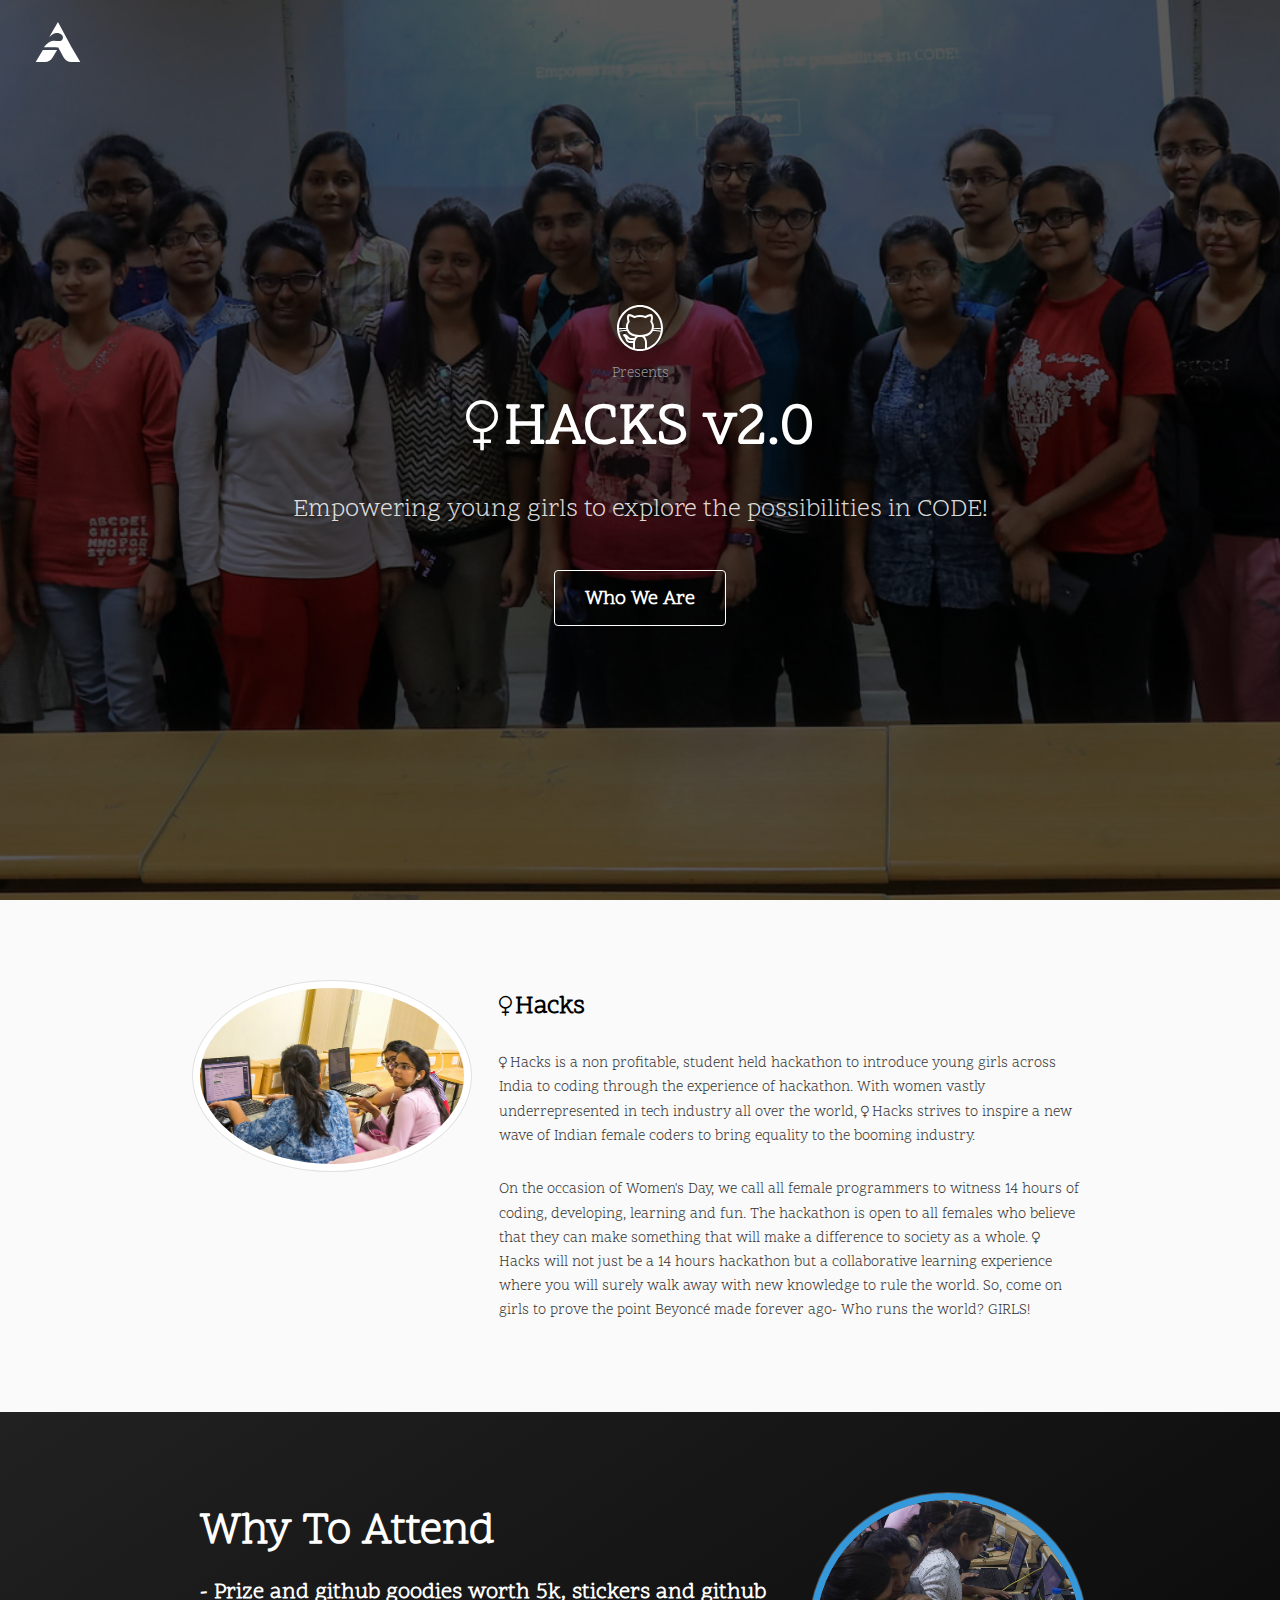
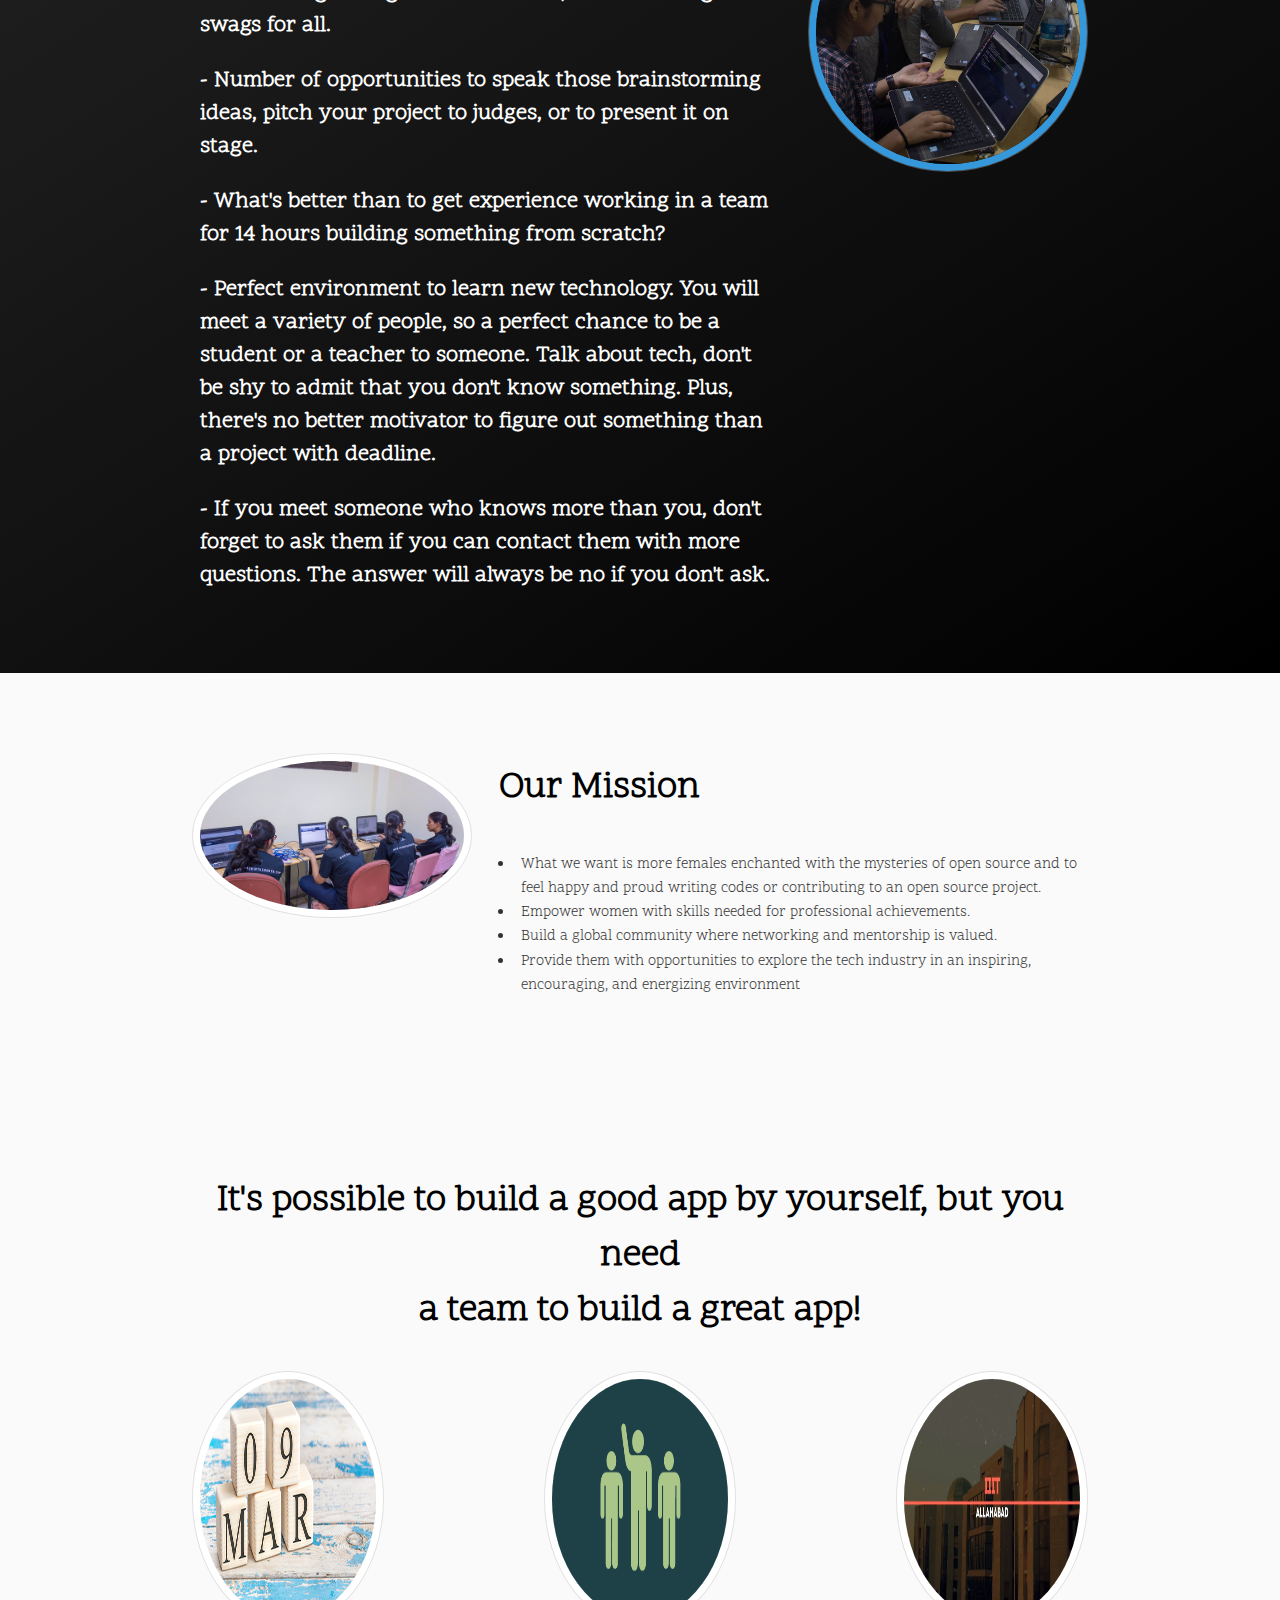
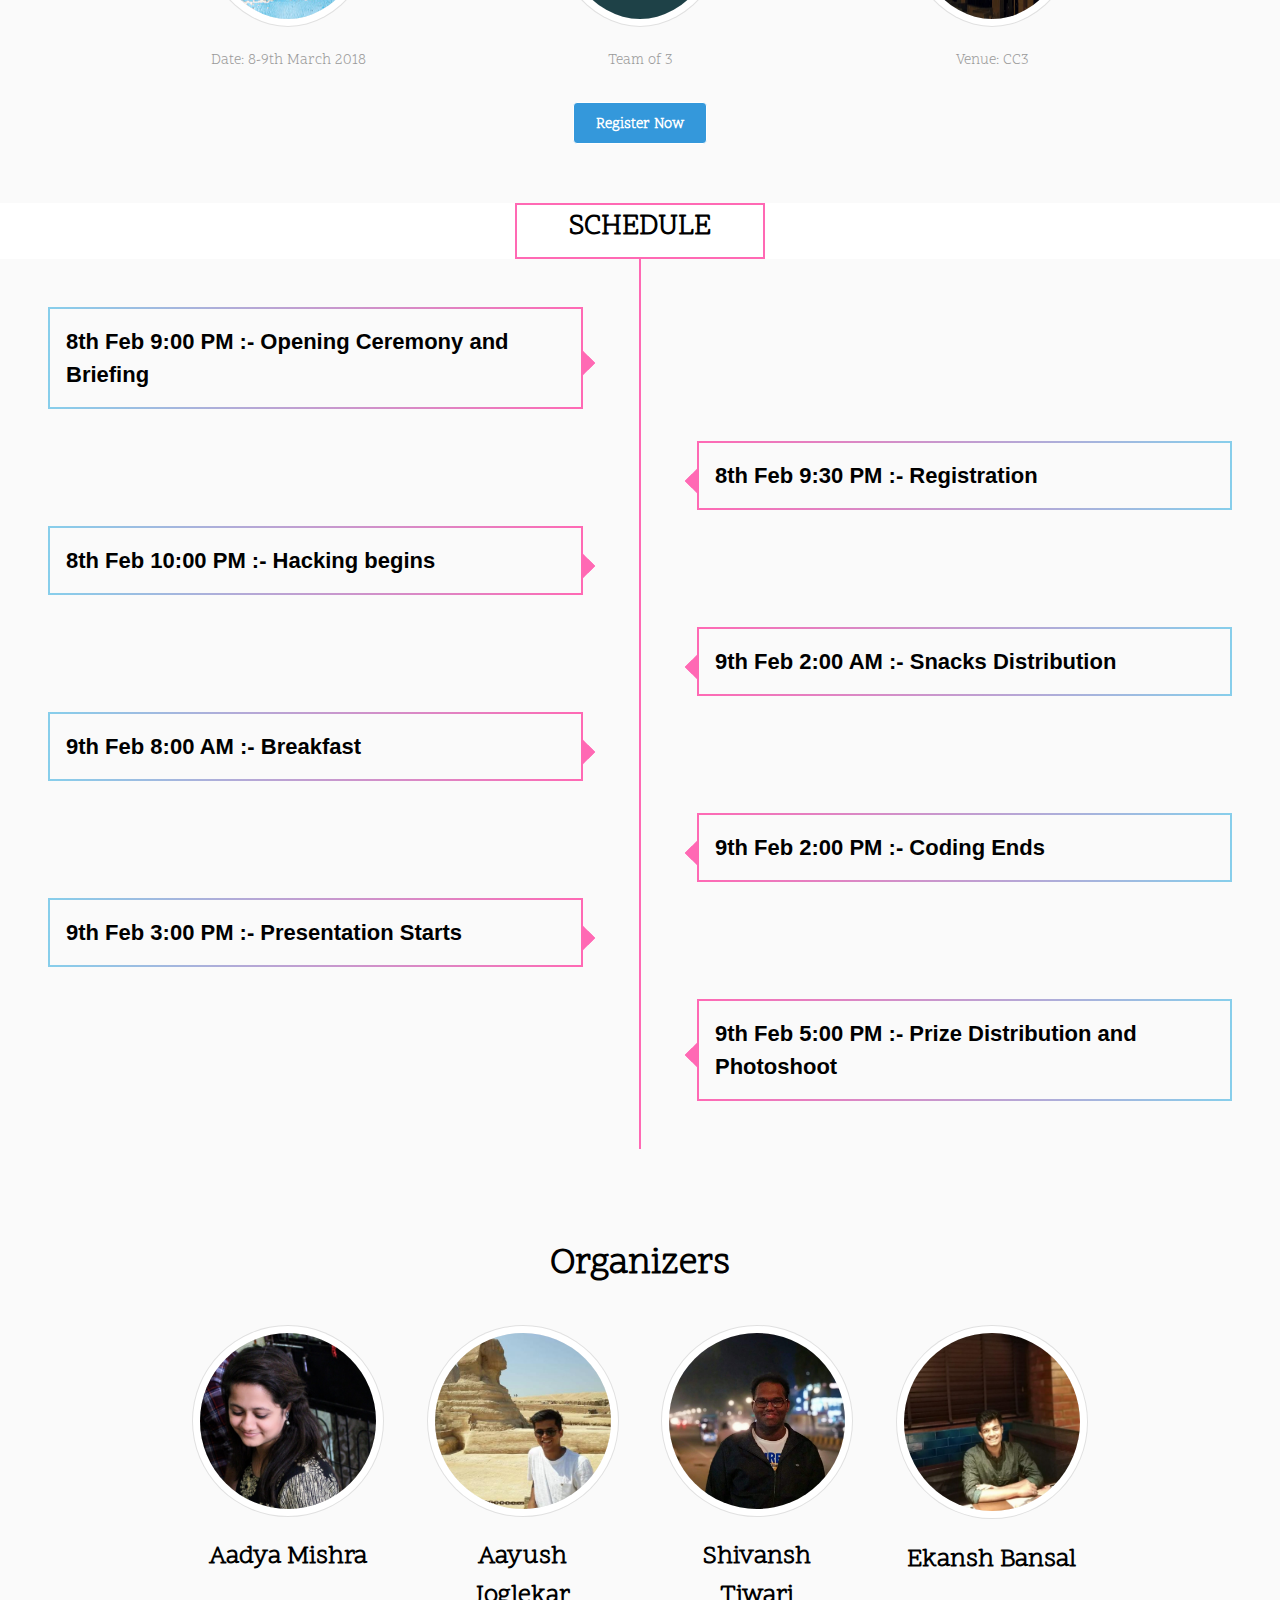
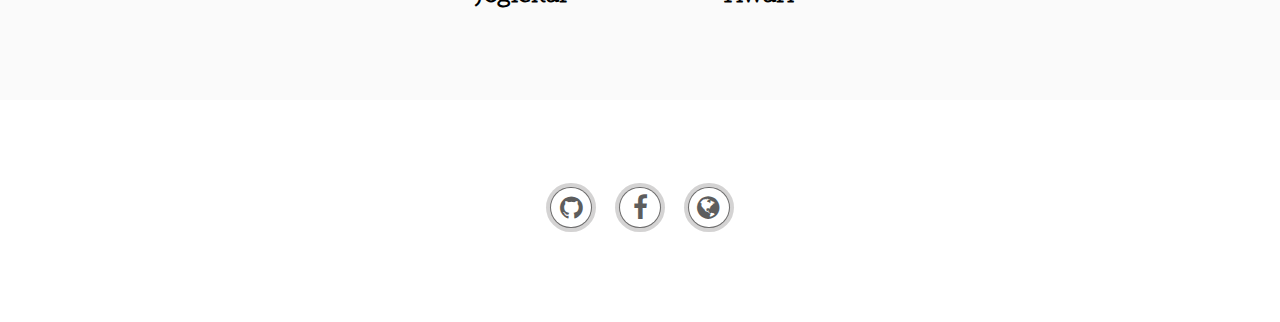
<file: clone/Aparoksha-19-master/shehacks/index.html>
<!DOCTYPE HTML>
<!--
	Urban by TEMPLATED
	templated.co @templatedco
	Released for free under the Creative Commons Attribution 3.0 license (templated.co/license)
-->
<html>
	<head>
		<title>Hacks</title>
		<meta charset="utf-8" />
		<meta name="viewport" content="width=device-width, initial-scale=1" />
		<link rel="stylesheet" href="assets/css/main.css" />
		<style> img[src*="https://cdn.000webhost.com/000webhost/logo/footer-powered-by-000webhost-white2.png"] { display: none;} </style>
	</head>
	<body>

		<!-- Header -->
			<header id="header" class="alt">
					<div class="logo"> <a href="index.html"> <img src="images/index.svg" alt="" width="80" height="40"/></a></div>
				
			</header>

		<!-- Nav -->
		

		<!-- Banner -->
			<section id="banner">
				<div class="inner">
					<center><img src="images/undefined.svg" width="50" height="50"></center><center>Presents</center>
					<header>
						<h1><i class="fa fa-venus" aria-hidden="true" style="font-size: 50px;margin-right: 2px;"></i>HACKS v2.0</h1>
						<p>Empowering young girls to explore the possibilities in CODE!</p>
					</header>
					<a href="#main" class="button big scrolly">Who We Are</a>
				</div>
			</section>

		<!-- Main -->
			<div id="main">

				<!-- Section -->
					<section class="wrapper style1">
						<div class="inner">
							<!-- 2 Columns -->
								<div class="flex flex-2">
									<div class="col col1">
										<div class="image round fit">
											<img src="images/li.jpg" alt="" />
										</div>
									</div>
									<div class="col col2">
										<h3><i class="fa fa-venus" aria-hidden="true" style="font-size: 20px;margin-right: 2px;"></i>Hacks</h3>
										<p class="dark-text"><i class="fa fa-venus" aria-hidden="true" style="font-size: 12px;margin-right: 2px;"></i>Hacks is a non profitable, student held hackathon to introduce young girls across India to coding through the experience of hackathon.
										With women vastly underrepresented in tech industry all over the world, <i class="fa fa-venus" aria-hidden="true" style="font-size: 12px;margin-right: 2px;"></i>Hacks strives to inspire a new wave of Indian female coders to bring equality to the booming industry.</p>
											<p class="dark-text">On the occasion of Women's Day, we call all female programmers to witness 14 hours of coding, developing, learning and fun. 
												The hackathon is open to all females who believe that they can make something that will make a difference to society as a whole. 
												<i class="fa fa-venus" aria-hidden="true" style="font-size: 12px;margin-right: 2px;"></i>Hacks will not just be a 14 hours hackathon but a collaborative learning experience where you will surely walk away with new knowledge to rule the world.
											So, come on girls to prove the point Beyoncé made forever ago- Who runs the world? GIRLS!</p> 
										</p>
										<!--<a href="#" class="button">Learn More</a>-->
									</div>
								</div>
						</div>
					</section>

				<!-- Section -->
					<section class="wrapper style2 dark-background">
						<div class="inner">
							<div class="flex flex-2">
								<div class="col col2">
									<h1>Why To Attend</h1>
									<h4>- Prize and github goodies worth 5k, stickers and github swags for all.</h4>
									<h4>- Number of opportunities to speak those brainstorming ideas, pitch your project to judges, 
										or to present it on stage.</h4>
									
									<h4>- What's better than to get experience working in a team for 14 hours building something from scratch?</h4>
									
									<h4>- Perfect environment to learn new technology. 
										You will meet a variety of people, so a perfect chance to be a student or a teacher to someone. 
										Talk about tech, don't be shy to admit that you don't know something. 
										Plus, there's no better motivator to figure out something than a project with deadline.</h4>
									
									<h4>- If you meet someone who knows more than you, 
										don't forget to ask them if you can contact them with more questions. 
										The answer will always be no if you don't ask.</h4>
										<!--<a href="#" class="button">Learn More</a>-->
								</div>
								<div class="col col1 first">
									<div class="image round fit">
										<img src="images/nhg.jpg" alt="" />
									</div>
								</div>
							</div>
						</div>
					</section>


					<!-- Section -->
					<section class="wrapper style1">
						<div class="inner">
							<!-- 2 Columns -->
								<div class="flex flex-2">
									<div class="col col1">
										<div class="image round fit">
											<img src="images/gi.jpg" alt="" />
										</div>
									</div>
									<div class="col col2 dark-text">
										<h2>Our Mission</h2>
										<p><ul><li>What we want is more females enchanted with the mysteries of open source and to feel happy 
											and proud writing codes or contributing to an open source project.</li>
										<li>Empower women with skills needed for professional achievements.</li>
										<li>Build a global community where networking and mentorship is valued.</li>
										<li>Provide them with opportunities to explore the tech industry in an inspiring, 
										encouraging, and energizing environment</li></ul></p>

										<!--<a href="#" class="button">Learn More</a>-->
									</div>
								</div>
						</div>
					</section>


				<!-- Section -->
					<section class="wrapper style1">
						<div class="inner">
							<header class="align-center">
								<h2>It's possible to build a good app by yourself, but you need<br>a team to build a great app!</h2> 
								
								<p></p>
							</header>
							<div class="flex flex-3">
								<div class="col align-center">
									<div class="image round fit">
										<img src="images/9mar.jpg" alt="" width="490" height="240"/>
									</div>
									<p>Date: 8-9th March 2018</p>
									<!--<a href="#" class="button">Learn More</a>-->
								</div>
								<div class="col align-center">
									<div class="image round fit">
										<img src="images/teamf.png" alt="" width="490" height="240"/>
									</div>
									<p>Team of 3</p>
									<a href="https://docs.google.com/forms/d/e/1FAIpQLScFxZ38w4jM2hpHys_rQKRvweP--md0Y9TjYlbFAjpHtNNR1A/viewform" class="button">Register Now</a>
								</div>
								<div class="col align-center">
									<div class="image round fit">
										<img src="images/ii.jpg" alt="" width="490" height="240"/>
									</div>
									<p>Venue: CC3</p>
									<!--<a href="#" class="button">Learn More</a>-->
								</div>
							</div>
						</div>
					</section>

					<section id="schedule" class="b-item">
						<h2 class="timeline__item timeline__item--year" style="font-weight: 600;" >SCHEDULE</h2>
						<div class="timeline">
				
				
							<div class="timeline__item">
								<h3 class="timeline__title">8th Feb 9:00 PM :- Opening Ceremony and Briefing</h2>
									<!-- <p class="timeline__blurb">9:00 PM :- Opening Ceremony</p> -->
							</div>
							<div class="timeline__item">
								<h3 class="timeline__title">8th Feb 9:30 PM :- Registration</h2>
									<!-- <p class="timeline__blurb">12:00 AM :- Registration</p> -->
							</div>
							<div class="timeline__item">
								<h3 class="timeline__title">8th Feb 10:00 PM :- Hacking begins</h2>
									<!-- <p class="timeline__blurb">11:00 AM :- Lunch</p> -->
							</div>
							<div class="timeline__item">
								<h3 class="timeline__title">9th Feb 2:00 AM :- Snacks Distribution</h2>
									<!-- <p class="timeline__blurb">7:30 PM :- Goodies Distribution</p> -->
							</div>
							<div class="timeline__item">
								<h3 class="timeline__title">9th Feb 8:00 AM :- Breakfast</h2>
									<!-- <p class="timeline__blurb">8:00 PM :- Dinner</p> -->
							</div>
							<div class="timeline__item">
								<h3 class="timeline__title">9th Feb 2:00 PM :- Coding Ends</h2>
									<!-- <p class="timeline__blurb">12:00 AM :- Tshirt Distribution</p> -->
							</div>
							<div class="timeline__item">
								<h3 class="timeline__title">9th Feb 3:00 PM :- Presentation Starts</h2>
									<!-- <p class="timeline__blurb">10:00 AM :- Breakfast</p> -->
							</div>
							<div class="timeline__item">
								<h3 class="timeline__title">9th Feb 5:00 PM :- Prize Distribution and Photoshoot</h2>
									<!-- <p class="timeline__blurb">10.30 AM - 1.30PM :- Presentation and evaluation by Judges</p> -->
						
						</div>
					</section>
					


					<section class="wrapper style1">
            <div class="inner">
                <header class="align-center">
                    <h2>Organizers</h2>
                    <p></p>
                </header>
                <div class="flex flex-3" id="ymk">
			<div class="col align-center" id="id2">
                        <div class="image round fit">
                            <img src="images/aadya.jpeg" alt="" />
                            <div class="overlay">
                                <div class="text"><i class="fa fa-phone" aria-hidden="true" style="font-size: 18px;margin-right: 2px;"></i>8090932284</div>
                            </div>
						</div>
						<h3>Aadya Mishra</h3>

                        <!--<a href="#" class="button">Learn More</a>-->
                    </div>
                    <div class="col align-center" id="id2">
                        <div class="image round fit">
                            <img src="images/aayush.jpeg" alt="" />
                            <div class="overlay">
                                <div class="text"><i class="fa fa-phone" aria-hidden="true" style="font-size: 18px;margin-right: 2px;"></i>9044819324</div>
                            </div>
						</div>
						<h3>Aayush Joglekar</h3>

                        <!--<a href="#" class="button">Learn More</a>-->
                    </div>

                    <div class="col align-center" id="id3">
                        <div class="image round fit">
                            <img src="images/shivansh.jpeg" alt="" />
                            <div class="overlay">
                                <div class="text"><i class="fa fa-phone" aria-hidden="true" style="font-size: 18px;margin-right: 2px;"></i>6261681005</div>
                            </div>
						</div>
						<h3>Shivansh Tiwari</h3>

                    </div>
                    <div class="col align-center" id="id4">
                        <div class="image round fit">
							<img src="images/eb.jpg" alt="" />
                            <div class="overlay">
                                <div class="text"><i class="fa fa-phone" aria-hidden="true" style="font-size: 18px;margin-right: 2px;"></i>9149247968</div>
                            </div>
						</div>
						<h3>Ekansh Bansal</h3>

                        <!--<a href="#" class="button">Learn More</a>-->
                    </div>
                </div>
            </div>
        </section>

	
			</div>

		<!-- Footer -->
			<footer id="footer">
				<div class="copyright">
					<ul class="icons">
						<li><a href="https://github.com/GeekHaven" class="icon fa-github"><span class="label">Twitter</span></a></li>
						<li><a href="https://www.facebook.com/geekhaveniiita/?fref=ts" class="icon fa-facebook"><span class="label">Facebook</span></a></li>
						<li><a href="https://geekhaven.iiita.ac.in/" class="icon fa-globe"><span class="label">Instagram</span></a></li>
						<!--<li><a href="https://geekhaven@iiita.ac.in/" class="icon fa-envelope"><span class="label">Snapchat</span></a></li>-->
					</ul>
					
				</div>
			</footer>

		<!-- Scripts -->
			<script src="assets/js/jquery.min.js"></script>
			<script src="assets/js/jquery.scrolly.min.js"></script>
			<script src="assets/js/jquery.scrollex.min.js"></script>
			<script src="assets/js/skel.min.js"></script>
			<script src="assets/js/util.js"></script>
			<script src="assets/js/main.js"></script>

	</body>
</html>
</file>
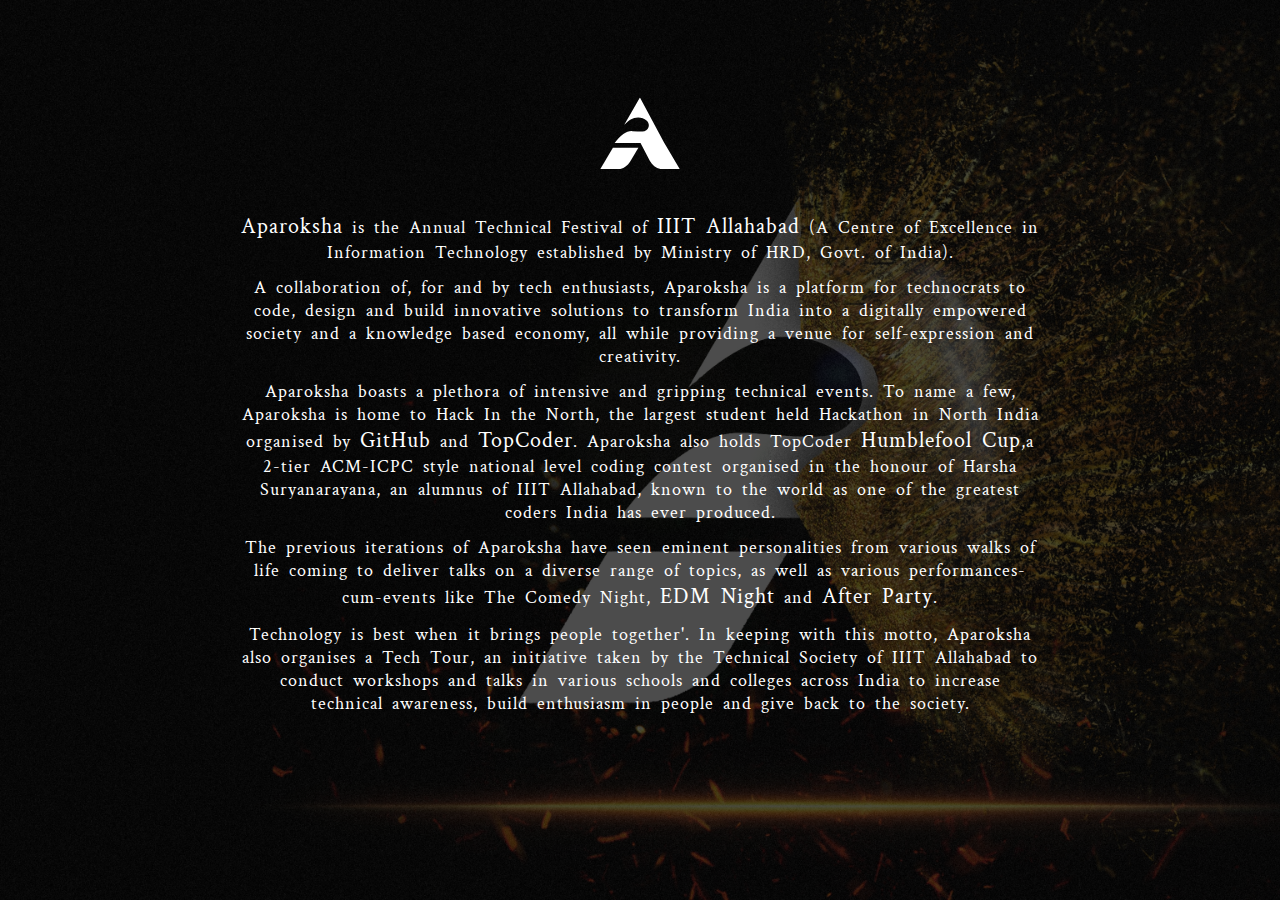
<file: clone/Aparoksha-19-master/sections/About_Us/index.html>
<!DOCTYPE html>
<html>
<head>
	<title>About Us</title>
	<link href="icon.png" rel="icon">
	<link rel="stylesheet" type="text/css" href="About_Us.css">
	<meta name="viewport" content="width=device-width, initial-scale=1.0">
	<link href="https://fonts.googleapis.com/css?family=Crimson+Text:400,700i" rel="stylesheet">
	<link rel="stylesheet" href="https://cdnjs.cloudflare.com/ajax/libs/animate.css/3.7.0/animate.min.css">
	<link rel="stylesheet" href="https://cdnjs.cloudflare.com/ajax/libs/font-awesome/4.7.0/css/font-awesome.min.css">
</head>
<body>
	<header>
		<div class="main-content-header">
			<!-- <h1 class="animated zoomIn slow" onclick="animate_h1()">About Us...</h1> -->
			<img src="logo.svg" class="logo">
			<div class="animated zoomIn slow">
				<p><span>Aparoksha</span> is the Annual Technical Festival of <span>IIIT Allahabad</span> (A Centre of Excellence in Information Technology established by Ministry of HRD, Govt. of India).</p>
				<p>A collaboration of, for and by tech enthusiasts, Aparoksha is a platform for technocrats to code, design and build innovative solutions to transform India into a digitally empowered society and a knowledge based economy, all while providing a venue for self-expression and creativity.</p>

				<p>Aparoksha boasts a plethora of intensive and gripping technical events. To name a few, Aparoksha is home to Hack In the North, the largest student held Hackathon in North India organised by <span>GitHub</span> and <span>TopCoder</span>. Aparoksha also holds TopCoder <span>Humblefool Cup</span>,a 2-tier ACM-ICPC style national level coding contest organised in the honour of Harsha Suryanarayana, an alumnus of IIIT Allahabad, known to the world as one of the greatest coders India has ever produced.</p>

				<p>The previous iterations of Aparoksha have seen eminent personalities from various walks of life coming to deliver talks on a diverse range of topics, as well as various performances-cum-events like The Comedy Night, <span>EDM Night</span> and <span>After Party</span>.</p>

				<p>Technology is best when it brings people together'. In keeping with this motto, Aparoksha also organises a Tech Tour, an initiative taken by the Technical Society of IIIT Allahabad to conduct workshops and talks in various schools and colleges across India to increase technical awareness, build enthusiasm in people and give back to the society.</p>
			</div>
		</div>
	</header>
	<script>
		
		function animate_h1(){
			var x = document.querySelector(h1);
			if(x.style.display === "none"){
				x.style.display = "block";
			}
			else{
				x.style.display = "none";
			}
		}
	</script>
</body>
</html>
</file>
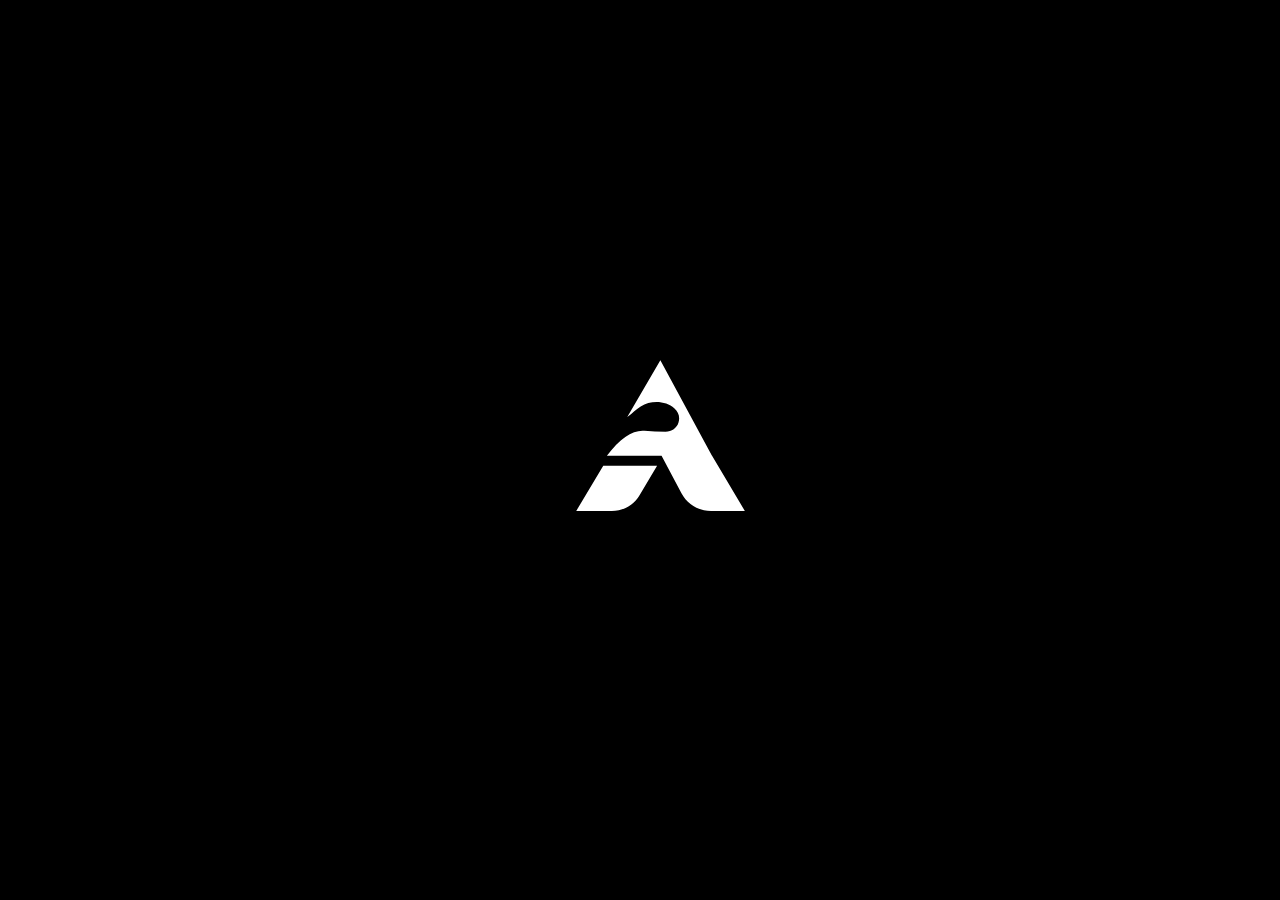
<file: clone/Aparoksha-19-master/sections/gallery/index.html>
<!DOCTYPE html>
<html lang="en">
<head>
    <link rel="stylesheet" href="https://cdnjs.cloudflare.com/ajax/libs/animate.css/3.7.0/animate.min.css">
     <link rel="stylesheet" href="css/flaticon.css">
    <link rel="stylesheet" href="css/style1.css">
    <link rel="stylesheet" href="css/base.css">
     <link rel="stylesheet" href="css/main.css">
    <link rel="stylesheet" href="css/spin.css">
    <link rel="stylesheet" href="https://use.fontawesome.com/releases/v5.7.1/css/all.css" integrity="sha384-fnmOCqbTlWIlj8LyTjo7mOUStjsKC4pOpQbqyi7RrhN7udi9RwhKkMHpvLbHG9Sr" crossorigin="anonymous">      
    <link href="https://fonts.googleapis.com/css?family=Dancing+Script|Great+Vibes|Lobster|Pacifico|Permanent+Marker|Staatliches" rel="stylesheet">
    <meta charset="UTF-8">
    <meta name="viewport" content="width=device-width, initial-scale=1.0">
    <meta http-equiv="X-UA-Compatible" content="ie=edge">
    <link rel="stylesheet" href="css/style.css">
    <title>Document</title>

    <style>
    .spin {
    
    -webkit-animation:spin 4s linear infinite;
    -moz-animation:spin 4s linear infinite;
    animation:spin 4s linear infinite;
}
@-moz-keyframes spin { 100% { -moz-transform: rotateY(360deg); } }
@-webkit-keyframes spin { 100% { -webkit-transform: rotateY(360deg); } }
@keyframes spin { 100% { -webkit-transform: rotateY(360deg); transform:rotateY(360deg); } }
    </style>

</head>
<body onload="loading()" onscroll="arrow()" >
   

    <div id="element" style="display:block;position:absolute;left:45%;top:40%">
            <img class="spin" src="img/logo.svg" style="width:24%;">
    </div>







    <div id="maincontent" style="display:none;">


        <div id="top" style="float:left;color:goldenrod;font-family: 'Great Vibes', cursive;font-size:600%;position:absolute;left:11%;top:7%;">
            Gallery
        </div>

        <a href="#"><i  style="font-size:300%;position:absolute;left:95%;top:3%"class="fas fa-arrow-right"></i></a>




        <div class="container" >
        <div class="album mobile" style="margin:0 auto;">
            <div  class="img animated zoomIn delay-1s  " style="background-color:red;grid-area: one;background-position: centre; background-image: url(img/img8.jpg);background-size: cover"></div>
            <div class="img animated zoomIn delay-1s " style="background-color:red;grid-area: two;background-position: centre; background-image: url(img/img12.jpg);background-size: cover"></div>
            <div class="img  animated zoomIn delay-1s" style="background-color:red;grid-area: thr;background-position: centre; background-image: url(img/img1.jpg);background-size: cover"></div>
            <div class="img animated zoomIn delay-1s" style="background-color:red;grid-area: fou;background-position: centre; background-image: url(img/img3.jpg);background-size: cover"></div>
            <div class="img animated zoomIn delay-1s" style="background-color:red;grid-area: fiv;background-position: centre; background-image: url(img/img13.jpg);background-size: cover"></div>
            <div class="img animated zoomIn delay-1s" style="background-color:red;grid-area: sev;background-position: centre; background-image: url(img/img4.jpg);background-size: cover"></div>
            <div class="img animated zoomIn delay-1s " style="background-color:red;grid-area: six;background-position: centre; background-image: url(img/img14.jpg);background-size: cover"></div>
            <div class="img animated zoomIn delay-1s " style="background-color:red;grid-area: eig;background-position: centre; background-image:url(img/img7.jpg);background-size: cover"></div>
            <div class="img" style="background-color:red;grid-area: nin;background-position: centre; background-image: url();background-size: cover"></div>
            <div class="img" style="background-color:red;grid-area: ten;background-position: centre; background-image: url();background-size: cover"></div>
            <div class="img animated zoomIn delay-1s" style="background-color:red;grid-area: e11;background-position: centre; background-image: url(img/img5.jpg);background-size: cover"></div>
            <div class="img" style="background-color:red;grid-area: e12;background-position: centre; background-image: url();background-size: cover"></div>
            <div class="img animated zoomIn delay-1s" style="background-color:red;grid-area: e13;background-position: centre; background-image: url(img/img6.jpg);background-size: cover"></div>
            <div class="img animated zoomIn delay-1s " style="background-color:red;grid-area: e14;background-position: centre; background-image: url(img/img2.jpg);background-size: cover"></div>
            <div class="img animated zoomIn delay-1s" style="background-color:red;grid-area: e15;background-position: centre; background-image: url(img/img9.jpg);background-size: cover"></div>
            <div class="img animated zoomIn delay-1s" style="background-color:red;grid-area: e16;background-position: centre; background-image: url(img/img15.jpg);background-size: cover"></div>
            <div class="img animated zoomIn delay-1s" style="background-color:red;grid-area: e17;background-position: centre; background-image: url(img/img20.jpg);background-size: cover"></div>
            <div class="img animated zoomIn delay-1s" style="background-color:red;grid-area: e18;background-position: centre; background-image: url(img/img19.jpg);background-size: cover"></div>
            <div class="img animated zoomIn delay-1s" style="background-color:red;grid-area: e19;background-position: centre; background-image: url(img/img18.jpg);background-size: cover"></div>
            <div class="img animated zoomIn delay-1s" style="background-color:red;grid-area: e20;background-position: centre; background-image: url(img/img11.jpg);background-size: cover"></div>
            <div class="img animated zoomIn delay-1s" style="background-color:red;grid-area: e21;background-position: centre; background-image: url(img/img16.jpg);background-size: cover"></div>
            <div class="img animated zoomIn delay-1s" style="background-color:red;grid-area: e22;background-position: centre; background-image: url(img/img10.jpg);background-size: cover"></div>
            <div class="img animated zoomIn delay-1s" style="background-color:red;grid-area: e23;background-position: centre; background-image: url(img/img17.jpg);background-size: cover"></div>
            <div class="img animated zoomIn delay-1s" style="background-color:red;grid-area: e24;background-position: centre; background-image: url(img/img21.jpg);background-size: cover"></div>
            <div class="img animated zoomIn delay-1s" style="background-color:red;grid-area: e25;background-position: centre; background-image: url(img/img22.jpg);background-size: cover"></div>
            <div class="img animated zoomIn delay-1s" style="background-color:red;grid-area: e26;background-position: centre; background-image: url(img/img23.jpg);background-size: cover"></div>
            <div class="img animated zoomIn delay-1s" style="background-color:red;grid-area: e27;background-position: centre; background-image: url(img/img24.jpg);background-size: cover"></div>
            <div class="img animated zoomIn delay-1s" style="background-color:red;grid-area: e28;background-position: centre; background-image: url(img/img26.jpg);background-size: cover"></div>
            <div class="img animated zoomIn delay-1s" style="background-color:red;grid-area: e29;background-position: centre; background-image: url(img/img25.jpg);background-size: cover"></div>
            <div class="img animated zoomIn delay-1s" style="background-color:red;grid-area: e30;background-position: centre; background-image: url(img/img27.jpg);background-size: cover"></div>
            <div class="img animated zoomIn delay-1s" style="background-color:red;grid-area: e31;background-position: centre; background-image: url(img/img28.jpg);background-size: cover"></div>
            <div class="img animated zoomIn delay-1s" style="background-color:red;grid-area: e32;background-position: centre; background-image: url(img/img29.jpg);background-size: cover"></div>
            <div class="img animated zoomIn delay-1s" style="background-color:red;grid-area: e33;background-position: centre; background-image: url(img/img35_71.jpg);background-size: cover"></div>
            <div class="img animated zoomIn delay-1s" style="background-color:red;grid-area: e34;background-position: centre; background-image: url(img/img32.jpg);background-size: cover"></div>
            <div class="img animated zoomIn delay-1s" style="background-color:red;grid-area: e35;background-position: centre; background-image: url(img/img30.jpg);background-size: cover"></div>
            <div class="img animated zoomIn delay-1s" style="background-color:red;grid-area: e36;background-position: centre; background-image: url(img/img33.jpg);background-size: cover"></div>
            <div class="img animated zoomIn delay-1s" style="background-color:red;grid-area: e37;background-position: centre; background-image: url(img/img34.jpg);background-size: cover"></div>
            <div class="img animated zoomIn delay-1s" style="background-color:red;grid-area: e38;background-position: centre; background-image: url(img/img31_3_71.jpg);background-size: cover"></div>
            <div class="img animated zoomIn delay-1s" style="background-color:red;grid-area: e39;background-position: centre; background-image: url(img/img36.jpg);background-size: cover"></div>
            <div class="img animated zoomIn delay-1s" style="background-color:red;grid-area: e40;background-position: centre; background-image: url(img/img37.jpg);background-size: cover"></div>
            <div class="img animated zoomIn delay-1s" style="background-color:red;grid-area: e41;background-position: centre; background-image: url(img/img38.jpg);background-size: cover"></div>
            
            <div class="img animated zoomIn delay-1s" style="background-color:red;grid-area: e42;background-position: centre; background-image: url(img/img40.jpg);background-size: cover"></div>
            <div class="img animated zoomIn delay-1s" style="background-color:red;grid-area: e43;background-position: centre; background-image: url(img/img39.jpg);background-size: cover"></div>
            
            <div class="img animated zoomIn delay-1s" style="background-color:red;grid-area: e44;background-position: centre; background-image: url(img/img42.jpg);background-size: cover"></div>
            <div class="img animated zoomIn delay-1s" style="background-color:red;grid-area: e45;background-position: centre; background-image: url(img/img43.jpg);background-size: cover"></div>
            <div class="img animated zoomIn delay-1s" style="background-color:red;grid-area: e46;background-position: centre; background-image: url(img/img44.jpg);background-size: cover"></div>
            <div class="img animated zoomIn delay-1s" style="background-color:red;grid-area: e47;background-position: centre; background-image: url(img/img45.jpg);background-size: cover"></div>
            <div class="img animated zoomIn delay-1s" style="background-color:red;grid-area: e48;background-position: centre; background-image: url(img/img46.jpg);background-size: cover"></div>
            <div class="img animated zoomIn delay-1s" style="background-color:red;grid-area: e49;background-position: centre; background-image: url(img/img47.jpg);background-size: cover"></div>
            <div class="img animated zoomIn delay-1s" style="background-color:red;grid-area: e50;background-position: centre; background-image: url(img/img48.jpg);background-size: cover"></div>
            <div class="img animated zoomIn delay-1s" style="background-color:red;grid-area: e51;background-position: centre; background-image: url(img/img49.jpg);background-size: cover"></div>
            <div class="img animated zoomIn delay-1s" style="background-color:red;grid-area: e52;background-position: centre; background-image: url(img/img51.jpg);background-size: cover"></div>
            <div class="img animated zoomIn delay-1s" style="background-color:red;grid-area: e53;background-position: centre; background-image: url(img/img50.jpg);background-size: cover"></div>
            <div class="img animated zoomIn delay-1s" style="background-color:red;grid-area: e54;background-position: centre; background-image: url(img/img53.jpg);background-size: cover"></div>
            <div class="img animated zoomIn delay-1s" style="background-color:red;grid-area: e55;background-position: centre; background-image: url(img/img52.jpg);background-size: cover"></div>
            <div class="img animated zoomIn delay-1s" style="background-color:red;grid-area: e56;background-position: centre; background-image: url(img/img55.jpg);background-size: cover"></div>
            <div class="img animated zoomIn delay-1s" style="background-color:red;grid-area: e57;background-position: centre; background-image: url(img/img54.jpg);background-size: cover"></div>
            <div class="img animated zoomIn delay-1s" style="background-color:red;grid-area: e58;background-position: centre; background-image: url(img/img57.jpg);background-size: cover"></div>
            <div class="img animated zoomIn delay-1s" style="background-color:red;grid-area: e59;background-position: centre; background-image: url(img/img56.jpg);background-size: cover"></div>
            <div class="img animated zoomIn delay-1s" style="background-color:red;grid-area: e60;background-position: centre; background-image: url(img/img58.jpg);background-size: cover"></div>
            <div class="img animated zoomIn delay-1s" style="background-color:red;grid-area: e61;background-position: centre; background-image: url(img/img59.jpg);background-size: cover"></div>
            
            
            
            
            
            <a style="display:none;" id="uparrow" href="#top"><i style="font-size:300%;position:fixed;left:95%;top:93%;"class="fas fa-arrow-up"></i></a>

        </div>
        
    </div>

    

</div>

    <script>
    
   function  loading()
    {
        setTimeout(displaygallery,1600);
      
    }
    
function displaygallery()
{
    document.getElementById("maincontent").style.display="block";
    document.getElementById("element").style.display="none";
}
    
    function arrow()
    {
        document.getElementById("uparrow").style.display="block";
    }
    
    </script>




</body>
</html>
</file>
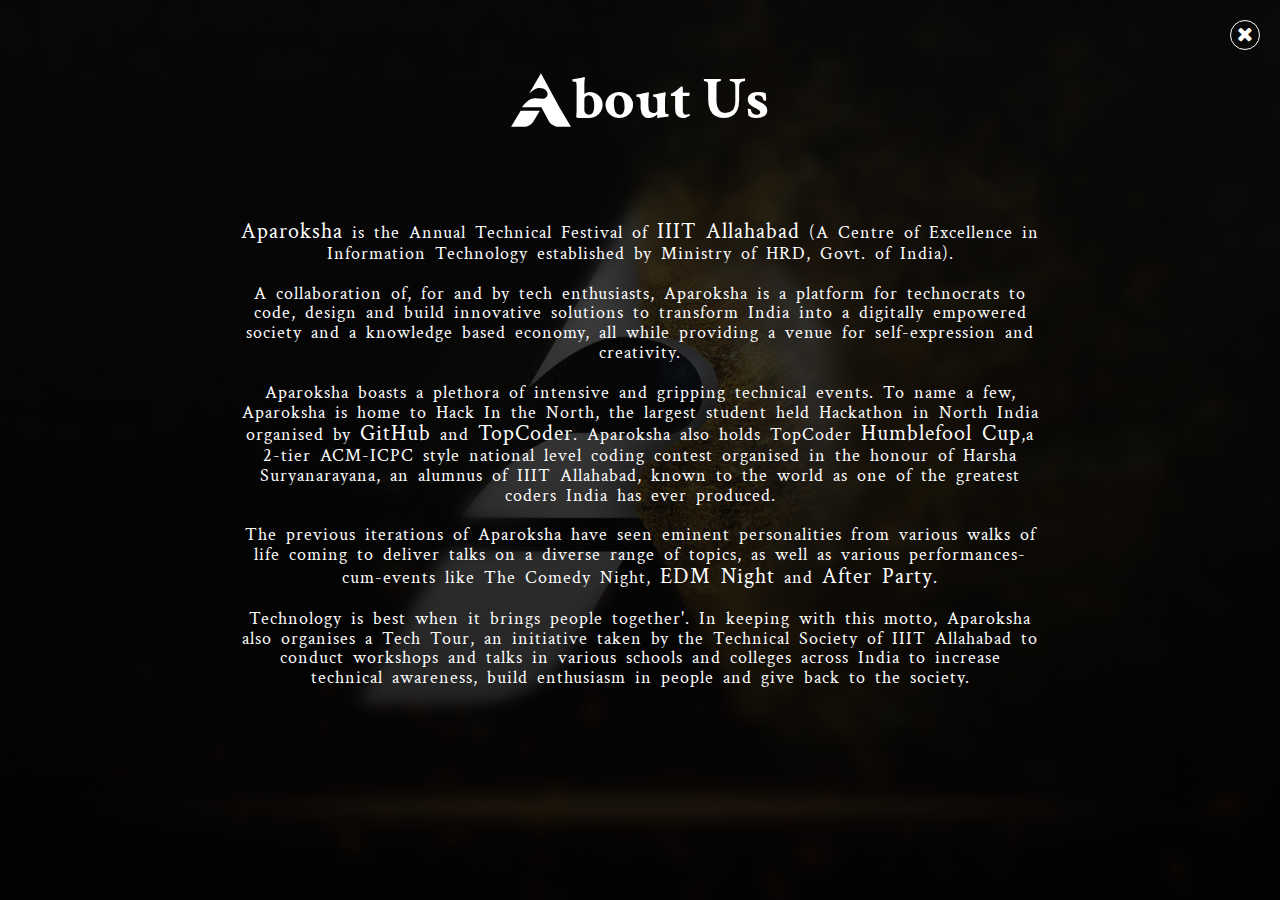
<file: dp/Aparoksha-19-master/sections/About_Us/index.html>
<!DOCTYPE html>
<html>
<head>
	<title>About Us</title>
	<link href="icon.png" rel="icon">
	<link rel="stylesheet" type="text/css" href="About_Us.css">
	<meta name="viewport" content="width=device-width, initial-scale=1.0">
	<link href="https://fonts.googleapis.com/css?family=Crimson+Text:400,700i" rel="stylesheet">
	<link rel="stylesheet" href="https://cdnjs.cloudflare.com/ajax/libs/font-awesome/4.7.0/css/font-awesome.min.css">
	
</head>
<body>
	<header>
		<div class="close"><i class="fa fa-times" aria-hidden="true"></i>
		</div>
		<div class="main-content-header">
			<div class="about-header">
				<div class="logo"></div>
				<div class="heading">
					<h1> bout Us</h1>
				</div>
			</div>		
				<div class="content">
					<p><span>Aparoksha</span> is the Annual Technical Festival of <span>IIIT Allahabad</span> (A Centre of Excellence in Information Technology established by Ministry of HRD, Govt. of India).</p>
					<p>A collaboration of, for and by tech enthusiasts, Aparoksha is a platform for technocrats to code, design and build innovative solutions to transform India into a digitally empowered society and a knowledge based economy, all while providing a venue for self-expression and creativity.</p>

					<p>Aparoksha boasts a plethora of intensive and gripping technical events. To name a few, Aparoksha is home to Hack In the North, the largest student held Hackathon in North India organised by <span>GitHub</span> and <span>TopCoder</span>. Aparoksha also holds TopCoder <span>Humblefool Cup</span>,a 2-tier ACM-ICPC style national level coding contest organised in the honour of Harsha Suryanarayana, an alumnus of IIIT Allahabad, known to the world as one of the greatest coders India has ever produced.</p>

					<p>The previous iterations of Aparoksha have seen eminent personalities from various walks of life coming to deliver talks on a diverse range of topics, as well as various performances-cum-events like The Comedy Night, <span>EDM Night</span> and <span>After Party</span>.</p>

					<p>Technology is best when it brings people together'. In keeping with this motto, Aparoksha also organises a Tech Tour, an initiative taken by the Technical Society of IIIT Allahabad to conduct workshops and talks in various schools and colleges across India to increase technical awareness, build enthusiasm in people and give back to the society.</p>
			</div>
		</div>
	</header>
	<script
  src="https://code.jquery.com/jquery-3.3.1.min.js"
  integrity="sha256-FgpCb/KJQlLNfOu91ta32o/NMZxltwRo8QtmkMRdAu8="
  crossorigin="anonymous"></script>
	<script>
		$(document).ready(function() {
			$('p:even').addClass("animated fadeInLeft")
			$('p:odd').addClass("animated fadeInRight")
		})

	</script>
</body>
</html>
</file>
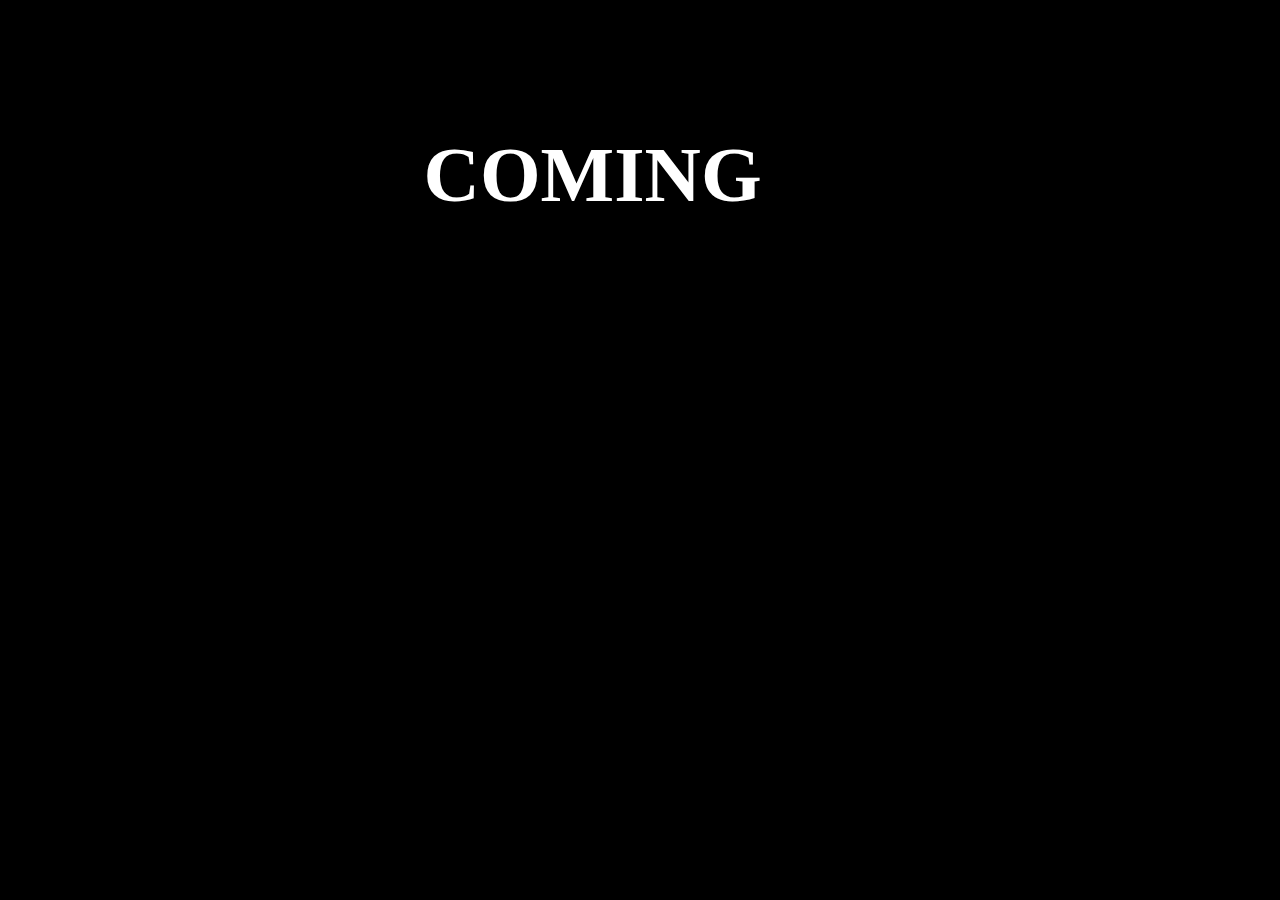
<file: coming.html>
<!DOCTYPE html>
<html lang="en">
<head>
    <meta charset="UTF-8">
    <meta name="viewport" content="width=device-width, initial-scale=1.0">
    <meta http-equiv="X-UA-Compatible" content="ie=edge">
    <link rel="stylesheet" href="coming.css">
    <title>Document</title>
</head>
<body>
    <section class="p1">
        <a href="#" data-cont="coming">COMING</a>
    </section>
</body>
</html>
</file>
<file: clone/Aparoksha-19-master/sections/About_Us/About_Us.css>
*{
	margin: 0px;
	padding: 0px;
	box-sizing: border-box;
}

header{
	background-image: linear-gradient(rgba(0,0,0,0.7), rgba(0,0,0,0.7)), url('bg4.jpg');
	background-size: cover;
	background-repeat: no-repeat;
	height: 100vh;
}

body{
	font-size: 20px;
	overflow-x: hidden;
	color: white;
	font-family: 'Crimson Text', serif;
}

.logo{
	width: 10%;
	height: 10%;
	margin-top: 50px;
	position: relative;
	top: 50%;
	left: 50%;
	transform: translate(-50%, -50%);
}

/*h1{
	width: 100%;
	color: #9a7505;
	font-size: 300%;
	word-spacing: 5px;
	letter-spacing: 2px;
	margin-top: 20px;
	margin-bottom: 20px;
	text-transform: uppercase;
	font-weight: bold;
	text-align: center;
	margin: 50px;
}*/

.main-content-header{
	width: 800px;
	position: absolute;
	top: 45%;
	left: 50%;
	transform: translate(-50%, -50%);
}

span{
	font-size: 120%;
	color: #fff;
}

p{
	text-align: center;
	color: #fff;
	font-family: 'Crimson Text', serif;
	font-size: 90%;
	word-spacing: 4px;
	letter-spacing: 1px;
	margin-bottom: 12px;
}

/*-----------Responsive Query--------------*/

@media only screen and (max-width: 1000px){
	h1{font-size: 200%;}
	p{font-size: 80%;}
}

@media only screen and (max-width: 800px){
	h1{font-size: 180%;}
	p{font-size: 75%;}
	.logo{
		width: 8%;
		height: 8%;
	}
	.main-content-header{
		width: 600px;
	}
}

@media only screen and (max-width: 600px){
	h1{font-size: 160%;}
	p{font-size: 70%;}
	.logo{
		width: 8%;
		height: 8%;
	}
	.main-content-header{
		width: 500px;
	}
}

@media only screen and (max-width: 500px){
	h1{font-size: 140%;}
	p{font-size: 65%;}
	.logo{
		width: 7%;
		height: 7%;
	}
	.main-content-header{
		width: 300px;
	}
}

@media only screen and (max-height: 700px){
	h1{font-size: 120%;}
	p{font-size: 55%;}
	.logo{
		width: 6%;
		height: 6%;
	}
	.main-content-header{
		width: 300px;
		height: 300px;
	}
}
</file>
<file: clone/Aparoksha-19-master/sections/gallery/css/flaticon.css>
/*
  	Flaticon icon font: Flaticon
  	Creation date: 12/08/2018 13:24
  	*/


@font-face {
  font-family: "Flaticon";
  src: url("../fonts/flaticon/font/Flaticon.eot");
  src: url("../fonts/flaticon/font/Flaticon.eot?#iefix") format("embedded-opentype"),
       url("../fonts/flaticon/font/Flaticon.woff") format("woff"),
       url("../fonts/flaticon/font/Flaticon.ttf") format("truetype"),
       url("../fonts/flaticon/font/Flaticon.svg#Flaticon") format("svg");
  font-weight: normal;
  font-style: normal;
}

@media screen and (-webkit-min-device-pixel-ratio:0) {
  @font-face {
    font-family: "Flaticon";
    src: url("../fonts/flaticon/font/Flaticon.svg#Flaticon") format("svg");
  }
}

[class^="flaticon-"]:before, [class*=" flaticon-"]:before,
[class^="flaticon-"]:after, [class*=" flaticon-"]:after {   
  font-family: Flaticon;
  font-style: normal;
  font-weight: normal;
  font-variant: normal;
  text-transform: none;
  line-height: 1;

  /* Better Font Rendering =========== */
  -webkit-font-smoothing: antialiased;
  -moz-osx-font-smoothing: grayscale;
}

.flaticon-camera:before { content: "\f100"; }
</file>
<file: clone/Aparoksha-19-master/sections/gallery/css/base.css>
/* =================================================================== 
 *
 *  Khronos v1.0 Base Stylesheet
 *  url: www.styleshout.com
 *  06-10-2016
 *  ------------------------------------------------------------------
 *
 *  TOC:
 *  01. reset
 *  02. basic/base setup styles
 *  03. grid
 *  04. MISC
 *
 * =================================================================== */

 
/* ===================================================================
 * 01. reset - normalize.css v3.0.2 | MIT License | git.io/normalize
 *
 * ------------------------------------------------------------------- */

html {
	font-family: sans-serif;
	-ms-text-size-adjust: 100%;
	-webkit-text-size-adjust: 100%;
}

body {
	margin: 0;
}

article,
aside,
details,
figcaption,
figure,
footer,
header,
hgroup,
main,
menu,
nav,
section,
summary {
	display: block;
}

audio,
canvas,
progress,
video {
	display: inline-block;
	vertical-align: baseline;
}

audio:not([controls]) {
	display: none;
	height: 0;
}

[hidden],
template {
	display: none;
}

a {
	background: transparent;
}

a:active,
a:hover {
	outline: 0;
}

abbr[title] {
	border-bottom: 1px dotted;
}

b,
strong {
	font-weight: bold;
}

dfn {
	font-style: italic;
}

h1 {
	font-size: 2em;
	margin: 0.67em 0;
}

mark {
	background: #ff0;
	color: #000;
}

small {
	font-size: 80%;
}

sub,
sup {
	font-size: 75%;
	line-height: 0;
	position: relative;
	vertical-align: baseline;
}

sup {
	top: -0.5em;
}

sub {
	bottom: -0.25em;
}

img {
	border: 0;
}

svg:not(:root) {
	overflow: hidden;
}

figure {
	margin: 1em 40px;
}

hr {
	-moz-box-sizing: content-box;
	box-sizing: content-box;
	height: 0;
}

pre {
	overflow: auto;
}

code,
kbd,
pre,
samp {
	font-family: monospace, monospace;
	font-size: 1em;
}

button,
input,
optgroup,
select,
textarea {
	color: inherit;
	font: inherit;
	margin: 0;
}

button {
	overflow: visible;
}

button,
select {
	text-transform: none;
}

button,
html input[type="button"],
input[type="reset"],
input[type="submit"] {
	-webkit-appearance: button;
	cursor: pointer;
}

button[disabled],
html input[disabled] {
	cursor: default;
}

button::-moz-focus-inner,
input::-moz-focus-inner {
	border: 0;
	padding: 0;
}

input {
	line-height: normal;
}

input[type="checkbox"],
input[type="radio"] {
	box-sizing: border-box;
	padding: 0;
}

input[type="number"]::-webkit-inner-spin-button,
input[type="number"]::-webkit-outer-spin-button {
	height: auto;
}

input[type="search"] {
	-webkit-appearance: textfield;
	-moz-box-sizing: content-box;
	-webkit-box-sizing: content-box;
	box-sizing: content-box;
}

input[type="search"]::-webkit-search-cancel-button,
input[type="search"]::-webkit-search-decoration {
	-webkit-appearance: none;
}

fieldset {
	border: 1px solid #c0c0c0;
	margin: 0 2px;
	padding: 0.35em 0.625em 0.75em;
}

legend {
	border: 0;
	padding: 0;
}

textarea {
	overflow: auto;
}

optgroup {
	font-weight: bold;
}

table {
	border-collapse: collapse;
	border-spacing: 0;
}

td,
th {
	padding: 0;
}


/* ===================================================================
 * 02. basic/base setup styles - (_basic.scss)
 *
 * ------------------------------------------------------------------- */
html {
	font-size: 62.5%;
	box-sizing: border-box;
}

*,
*::before,
*::after {
	box-sizing: inherit;
}

body {
	font-weight: normal;
	line-height: 1;
	text-rendering: optimizeLegibility;
	word-wrap: break-word;
	-webkit-overflow-scrolling: touch;
	-webkit-text-size-adjust: none;
}

body,
input,
button {
	-moz-osx-font-smoothing: grayscale;
	-webkit-font-smoothing: antialiased;
}

/* -------------------------------------------------------------------
 * Media - (_basic.scss)
 * ------------------------------------------------------------------- */
img,
video {
	max-width: 100%;
	height: auto;
}

/* -------------------------------------------------------------------
 * Typography resets - (_basic.scss)
 * ------------------------------------------------------------------- */
div, dl, dt, dd, ul, ol, li, h1, h2, h3, h4, h5, h6, pre, form, p, blockquote, th, td {
	margin: 0;
	padding: 0;
}
h1, h2, h3, h4, h5, h6 {
	-webkit-font-variant-ligatures: common-ligatures;
	-moz-font-variant-ligatures: common-ligatures;
	font-variant-ligatures: common-ligatures;
	text-rendering: optimizeLegibility;
}
em, i {
	font-style: italic;
	line-height: inherit;
}
strong, b {
	font-weight: bold;
	line-height: inherit;
}
small {
	font-size: 60%;
	line-height: inherit;
}
ol, ul {
	list-style: none;
}
li {
	display: block;
}

/* -------------------------------------------------------------------
 * links - (_basic.scss)
 * ------------------------------------------------------------------- */
a {
	text-decoration: none;
	line-height: inherit;
}

a img {
	border: none;
}

/* ------------------------------------------------------------------- 
 * inputs - (_basic.scss)
 * ------------------------------------------------------------------- */
fieldset {
	margin: 0;
	padding: 0;
}

input[type="email"],
input[type="number"],
input[type="search"],
input[type="text"],
input[type="tel"],
input[type="url"],
input[type="password"],
textarea {
	-webkit-appearance: none;
	-moz-appearance: none;
	-ms-appearance: none;
	-o-appearance: none;
	appearance: none;
}


/* ===================================================================
 * 03. grid - (_grid.scss)
 *
 * ------------------------------------------------------------------- */
.row {
	width: 94%;
	max-width: 1170px;
	margin: 0 auto;
}

.row:before,
.row:after {
	content: "";
	display: table;
}

.row:after {
	clear: both;
}

.row .row {
	width: auto;
	max-width: none;
	margin-left: -20px;
	margin-right: -20px;
}

[class*="col-"],
.bgrid {
	float: left;
}

[class*="col-"] + [class*="col-"].end {
	float: right;
}

[class*="col-"] {
	padding: 0 20px;
}

.col-one {
	width: 8.33333%;
}
.col-two, .col-1-6 {
	width: 16.66667%;
}
.col-three, .col-1-4 {
	width: 25%;
}
.col-four, .col-1-3 {
	width: 33.33333%;
}
.col-five {
	width: 41.66667%;
}
.col-six, .col-1-2 {
	width: 50%;
}
.col-seven {
	width: 58.33333%;
}
.col-eight, .col-2-3 {
	width: 66.66667%;
}
.col-nine, .col-3-4 {
	width: 75%;
}
.col-ten, .col-5-6 {
	width: 83.33333%;
}
.col-eleven {
	width: 91.66667%;
}
.col-twelve, .col-full {
	width: 100%;
}

/* --------------------------------------------------------------- 
 * small screens - (_base.scss)
 * --------------------------------------------------------------- */
@media screen and (max-width:1024px) {
	.row .row {
		margin-left: -18px;
		margin-right: -18px;
	}

	[class*="col-"] {
		padding: 0 18px;
	}

}

/* ---------------------------------------------------------------
 * tablets - (_base.scss)
 * --------------------------------------------------------------- */
@media screen and (max-width:768px) {
	.row {
		width: auto;
		padding-left: 30px;
		padding-right: 30px;
	}

	.row .row {
		padding-left: 0;
		padding-right: 0;
		margin-left: -15px;
		margin-right: -15px;
	}

	[class*="col-"] {
		padding: 0 15px;
	}

	.tab-1-4 {
		width: 25%;
	}

	.tab-1-3 {
		width: 33.33333%;
	}

	.tab-1-2 {
		width: 50%;
	}

	.tab-2-3 {
		width: 66.66667%;
	}

	.tab-3-4 {
		width: 75%;
	}

	.tab-full {
		width: 100%;
	}

}

/* --------------------------------------------------------------- 
 * large mobile devices - (_base.scss)
 * --------------------------------------------------------------- */
@media screen and (max-width:600px) {
	.row {
		padding-left: 25px;
		padding-right: 25px;
	}

	.row .row {
		margin-left: -10px;
		margin-right: -10px;
	}

	[class*="col-"] {
		padding: 0 10px;
	}

	.mob-1-4 {
		width: 25%;
	}

	.mob-1-2 {
		width: 50%;
	}

	.mob-3-4 {
		width: 75%;
	}

	.mob-full {
		width: 100%;
	}

}

/* --------------------------------------------------------------- 
 * small mobile devices - (_base.scss)
 * --------------------------------------------------------------- */
@media screen and (max-width:400px) {
	.row .row {
		padding-left: 0;
		padding-right: 0;
		margin-left: 0;
		margin-right: 0;
	}

	[class*="col-"] {
		width: 100% !important;
		float: none !important;
		clear: both !important;
		margin-left: 0;
		margin-right: 0;
		padding: 0;
	}

	[class*="col-"] + [class*="col-"].end {
		float: none;
	}

}


/* ===================================================================
 * block grids - (_base.scss)
 *
 * ------------------------------------------------------------------- */

[class*="block-"]:before, [class*="block-"]:after {
	content: "";
	display: table;
}

[class*="block-"]:after {
	clear: both;
}

.block-1-6 .bgrid {
	width: 16.66667%;
}

.block-1-4 .bgrid {
	width: 25%;
}

.block-1-3 .bgrid {
	width: 33.33333%;
}

.block-1-2 .bgrid {
	width: 50%;
}

/**
 * Clearing for block grid columns. Allow columns with 
 * different heights to align properly.
 */
.block-1-6 .bgrid:nth-child(6n+1),
.block-1-4 .bgrid:nth-child(4n+1),
.block-1-3 .bgrid:nth-child(3n+1),
.block-1-2 .bgrid:nth-child(2n+1) {
	clear: both;
}

/* ---------------------------------------------------------------
 * small screens - (_base.scss)
 * --------------------------------------------------------------- */
@media screen and (max-width:1024px) {
	.block-s-1-6 .bgrid {
		width: 16.66667%;
	}

	.block-s-1-4 .bgrid {
		width: 25%;
	}

	.block-s-1-3 .bgrid {
		width: 33.33333%;
	}

	.block-s-1-2 .bgrid {
		width: 50%;
	}

	.block-s-full .bgrid {
		width: 100%;
		clear: both;
	}

	[class*="block-s-"] .bgrid:nth-child(n) {
		clear: none;
	}

	.block-s-1-6 .bgrid:nth-child(6n+1),
	.block-s-1-4 .bgrid:nth-child(4n+1),
	.block-s-1-3 .bgrid:nth-child(3n+1),
	.block-s-1-2 .bgrid:nth-child(2n+1) {
		clear: both;
	}

}

/* ---------------------------------------------------------------
 * tablets - (_base.scss)
 * --------------------------------------------------------------- */
@media screen and (max-width:768px) {
	.block-tab-1-6 .bgrid {
		width: 16.66667%;
	}

	.block-tab-1-4 .bgrid {
		width: 25%;
	}

	.block-tab-1-3 .bgrid {
		width: 33.33333%;
	}

	.block-tab-1-2 .bgrid {
		width: 50%;
	}

	.block-tab-full .bgrid {
		width: 100%;
		clear: both;
	}

	[class*="block-tab-"] .bgrid:nth-child(n) {
		clear: none;
	}

	.block-tab-1-6 .bgrid:nth-child(6n+1),
	.block-tab-1-4 .bgrid:nth-child(4n+1),
	.block-tab-1-3 .bgrid:nth-child(3n+1),
	.block-tab-1-2 .bgrid:nth-child(2n+1) {
		clear: both;
	}

}

/* ---------------------------------------------------------------
 * large mobile devices - (_base.scss)
 * --------------------------------------------------------------- */
@media screen and (max-width:600px) {
	.block-mob-1-6 .bgrid {
		width: 16.66667%;
	}

	.block-mob-1-4 .bgrid {
		width: 25%;
	}

	.block-mob-1-3 .bgrid {
		width: 33.33333%;
	}

	.block-mob-1-2 .bgrid {
		width: 50%;
	}

	.block-mob-full .bgrid {
		width: 100%;
		clear: both;
	}

	[class*="block-mob-"] .bgrid:nth-child(n) {
		clear: none;
	}

	.block-mob-1-6 .bgrid:nth-child(6n+1),
	.block-mob-1-4 .bgrid:nth-child(4n+1),
	.block-mob-1-3 .bgrid:nth-child(3n+1),
	.block-mob-1-2 .bgrid:nth-child(2n+1) {
		clear: both;
	}

}

/* ---------------------------------------------------------------
 * stack on small mobile devices - (_base.scss)
 * --------------------------------------------------------------- */
@media screen and (max-width:400px) {
	.stack .bgrid {
		width: 100% !important;
		float: none !important;
		clear: both !important;
		margin-left: 0;
		margin-right: 0;
	}

}


/* ===================================================================
 * 04. MISC  - (_base.scss)
 *
 * ------------------------------------------------------------------- */

/**
 * Clearing - (http://nicolasgallagher.com/micro-clearfix-hack/
 */
.group:before,
.group:after {
	content: "";
	display: table;
}

.group:after {
	clear: both;
}

/**
 * Misc Helper Styles 
 */
.hide {
	display: none;
}

.invisible {
	visibility: hidden;
}

.antialiased {
	-webkit-font-smoothing: antialiased;
	-moz-osx-font-smoothing: grayscale;
}

.overflow-hidden {
	overflow: hidden;
}

.remove-bottom {
	margin-bottom: 0;
}

.half-bottom {
	margin-bottom: 1.5rem !important;
}

.add-bottom {
	margin-bottom: 3rem !important;
}

.no-border {
	border: none;
}

.full-width {
	width: 100%;
}

.text-center {
	text-align: center;
}

.text-left {
	text-align: left;
}

.text-right {
	text-align: right;
}

.pull-left {
	float: left;
}

.pull-right {
	float: right;
}

.align-center {
	margin-left: auto;
	margin-right: auto;
	text-align: center;
}
</file>
<file: clone/Aparoksha-19-master/sections/gallery/css/main.css>
/* =================================================================== 
 *
 *  Khronos v1.0 Main Stylesheet
 *  url: www.styleshout.com
 *  06-10-2016
 *  ------------------------------------------------------------------
 *
 *  TOC:
 *  01. webfonts and iconfonts
 *  02. base style overrides
 *  03. typography & general theme styles
 *  04. preloader
 *  05. forms
 *  06. buttons
 *  07. other components
 *  08. header styles
 *  09. home
 *  10. info
 *  11. cta
 *  12. footer
 *
 * =================================================================== */


/* ===================================================================
 * 01. webfonts and iconfonts - (_document-setup)
 *
 * ------------------------------------------------------------------- */
@import url("fonts.css");
@import url("font-awesome/css/font-awesome.min.css");
@import url("micons/micons.css");
body{
	overflow-x:hidden;
}

/* ===================================================================
 * 02. base style overrides - (_document-setup)
 *
 * ------------------------------------------------------------------- */
html {
	font-size: 10px;
}
@media only screen and (max-width:1024px) {
	html {
		font-size: 9.375px;
	}
}
@media only screen and (max-width:768px) {
	html {
		font-size: 10px;
	}
}
@media only screen and (max-width:400px) {
	html {
		font-size: 9.375px;
	}
}
html, body {
	height: 100%;
}
body {
	background: #FFFFFF;
	font-family: "roboto-regular", sans-serif;
	font-size: 1.6rem;
	line-height: 3rem;
	color: #333333;
}

/* ------------------------------------------------------------------- 
 * links - (_document-setup) 
 * ------------------------------------------------------------------- */
a, a:visited {
	color: #fff;
	-moz-transition: all 0.3s ease-in-out;
	-o-transition: all 0.3s ease-in-out;
	-webkit-transition: all 0.3s ease-in-out;
	-ms-transition: all 0.3s ease-in-out;
	transition: all 0.3s ease-in-out;
}
a:hover, a:focus {
	color: #000000;
}
/* ===================================================================
 * 03. typography & general theme styles - (_document-setup.scss) 
 *
 * ------------------------------------------------------------------- */
h1, h2, h3, h4, h5, h6, .h01, .h02, .h03, .h04, .h05, .h06 {
	font-family: "roboto-black", sans-serif;
	color: #151515;
	font-style: normal;
	text-rendering: optimizeLegibility;
	margin-bottom: 2.1rem;
}
h3, .h03, h4, .h04 {
	margin-bottom: 1.8rem;
}
h5, .h05, h6, .h06 {
	margin-bottom: 1.2rem;
}
h1, .h01 {
	font-size: 3.1rem;
	line-height: 1.35;
	letter-spacing: -.1rem;
}
@media only screen and (max-width:600px) {
	h1, .h01 {
		font-size: 2.6rem;
		letter-spacing: -.07rem;
	}
}
h2, .h02 {
	font-size: 2.4rem;
	line-height: 1.25;
}
h3, .h03 {
	font-size: 2rem;
	line-height: 1.5;
}
h4, .h04 {
	font-size: 1.7rem;
	line-height: 1.76;
}
h5, .h05 {
	font-size: 1.4rem;
	line-height: 1.7;
	text-transform: uppercase;
	letter-spacing: .2rem;
}
h6, .h06 {
	font-size: 1.3rem;
	line-height: 1.85;
	text-transform: uppercase;
	letter-spacing: .2rem;
}
p img {
	margin: 0;
}
p.lead {
	font-family: "roboto-light", serif;
	font-size: 2rem;
	line-height: 1.8;
	color: #4d4d4d;
}
@media only screen and (max-width:768px) {
	p.lead {
		font-size: 1.8rem;
	}
}
em, i, strong, b {
	font-size: 1.6rem;
	line-height: 3rem;
	font-style: normal;
	font-weight: normal;
}
em, i {
	font-family: "roboto-italic", serif;
}
strong, b {
	font-family: "roboto-bold", serif;
}
small {
	font-size: 1.1rem;
	line-height: inherit;
}
blockquote {
	margin: 3rem 0;
	padding-left: 4rem;
	position: relative;
}
blockquote:before {
	content: "\201C";
	font-size: 8rem;
	line-height: 0px;
	margin: 0;
	color: #333;
	font-family: arial, sans-serif;
	position: absolute;
	top: 3rem;
	left: 0;
}
blockquote p {
	font-family: georgia, serif;
	font-style: italic;
	padding: 0;
	font-size: 1.9rem;
	line-height: 1.75;
}
blockquote cite {
	display: block;
	font-size: 1.2rem;
	font-style: normal;
	line-height: 1.65;
}
blockquote cite:before {
	content: "\2014 \0020";
}
blockquote cite a, blockquote cite a:visited {
	color: #4d4d4d;
	border: none;
}
abbr {
	font-family: "roboto-bold", serif;
	font-variant: small-caps;
	text-transform: lowercase;
	letter-spacing: .05rem;
	color: #4d4d4d;
}
var, kbd, samp, code, pre {
	font-family: Consolas, "Andale Mono", Courier, "Courier New", monospace;
}
pre {
	padding: 2.4rem 3rem 3rem;
	background: #F1F1F1;
}
code {
	font-size: 1.4rem;
	margin: 0 .2rem;
	padding: .3rem .6rem;
	white-space: nowrap;
	background: #F1F1F1;
	border: 1px solid #E1E1E1;
	border-radius: 3px;
}
pre > code {
	display: block;
	white-space: pre;
	line-height: 2;
	padding: 0;
	margin: 0;
}
pre.prettyprint > code {
	border: none;
}
del {
	text-decoration: line-through;
}
abbr[title], dfn[title] {
	border-bottom: 1px dotted;
	cursor: help;
}
mark {
	background: #FFF49B;
	color: #000;
}
hr {
	border: solid #d2d2d2;
	border-width: 1px 0 0;
	clear: both;
	margin: 2.4rem 0 1.5rem;
	height: 0;
}

/* ------------------------------------------------------------------- 
 * Lists - (_document-setup)  
 * ------------------------------------------------------------------- */
ol {
	list-style: decimal;
}
ul {
	list-style: disc;
}
li {
	display: list-item;
}
ol, ul {
	margin-left: 1.7rem;
}
ul li {
	padding-left: .4rem;
}
ul ul, ul ol, ol ol, ol ul {
	margin: .6rem 0 .6rem 1.7rem;
}
ul.disc li {
	display: list-item;
	list-style: none;
	padding: 0 0 0 .8rem;
	position: relative;
}
ul.disc li::before {
	content: "";
	display: inline-block;
	width: 8px;
	height: 8px;
	border-radius: 50%;
	background: #034e4a;
	position: absolute;
	left: -17px;
	top: 11px;
	vertical-align: middle;
}
dt {
	margin: 0;
	color: #034e4a;
}
dd {
	margin: 0 0 0 2rem;
}

/* ------------------------------------------------------------------- 
 * Spacing - (_document-setup)  
 * ------------------------------------------------------------------- */
button, .button {
	margin-bottom: 1.2;
}
fieldset {
	margin-bottom: 1.5rem;
}
input,
textarea,
select,
pre,
blockquote,
figure,
table,
p,
ul,
ol,
dl,
form,
.fluid-video-wrapper,
.ss-custom-select {
	margin-bottom: 3rem;
}

/* ------------------------------------------------------------------- 
 * floated image - (_document-setup)  
 * ------------------------------------------------------------------- */
img.pull-right {
	margin: 1.5rem 0 0 3rem;
}
img.pull-left {
	margin: 1.5rem 3rem 0 0;
}

/* ------------------------------------------------------------------- 
 * block grids paddings
 * ------------------------------------------------------------------- */
.bgrid {
	padding: 0 20px;
}
@media only screen and (max-width:1024px) {
	.bgrid {
		padding: 0 18px;
	}
}
@media only screen and (max-width:768px) {
	.bgrid {
		padding: 0 15px;
	}
}
@media only screen and (max-width:600px) {
	.bgrid {
		padding: 0 10px;
	}
}
@media only screen and (max-width:400px) {
	.bgrid {
		padding: 0;
	}
}

 
/* ===================================================================
 * 04. preloader - (_preloader-1.scss)
 *
 * ------------------------------------------------------------------- */
#preloader {
	position: fixed;
	top: 0;
	left: 0;
	right: 0;
	bottom: 0;
	background: #050505;
	z-index: 800;
	height: 100%;
	width: 100%;
}
.no-js #preloader, .oldie #preloader {
	display: none;
}
#loader {
	position: absolute;
	left: 50%;
	top: 50%;
	width: 60px;
	height: 60px;
	margin: -30px 0 0 -30px;
	padding: 0;
}
#loader:before {
	content: "";
	border-top: 6px solid rgba(255, 255, 255, 0.1);
	border-right: 6px solid rgba(255, 255, 255, 0.1);
	border-bottom: 6px solid rgba(255, 255, 255, 0.1);
	border-left: 6px solid #FFFFFF;
	-webkit-animation: load 1.1s infinite linear;
	animation: load 1.1s infinite linear;
	display: block;
	border-radius: 50%;
	width: 60px;
	height: 60px;
}
@-webkit-keyframes load {
	0% {
		-webkit-transform: rotate(0deg);
		transform: rotate(0deg);
	}
	100% {
		-webkit-transform: rotate(360deg);
		transform: rotate(360deg);
	}
}
@keyframes load {
	0% {
		-webkit-transform: rotate(0deg);
		transform: rotate(0deg);
	}
	100% {
		-webkit-transform: rotate(360deg);
		transform: rotate(360deg);
	}
}


/* ===================================================================
 * 05. forms - (_forms.scss)
 *
 * ------------------------------------------------------------------- */
fieldset {
	border: none;
}
input[type="email"],
input[type="number"],
input[type="search"],
input[type="text"],
input[type="tel"],
input[type="url"],
input[type="password"],
textarea,
select {
	display: block;
	height: 6rem;
	padding: 1.5rem 2rem;
	border: none;
	border-bottom: 3px solid rgba(17, 17, 17, 0.5);
	outline: none;
	vertical-align: middle;
	color: #333333;
	font-family: "roboto-regular", sans-serif;
	font-size: 1.7rem;
	line-height: 3rem;
	max-width: 100%;
	background: transparent;
	-moz-transition: all 0.3s ease-in-out;
	-o-transition: all 0.3s ease-in-out;
	-webkit-transition: all 0.3s ease-in-out;
	-ms-transition: all 0.3s ease-in-out;
	transition: all 0.3s ease-in-out;
}
textarea {
	min-height: 25rem;
}
input[type="email"]:focus,
input[type="number"]:focus,
input[type="search"]:focus,
input[type="text"]:focus,
input[type="tel"]:focus,
input[type="url"]:focus,
input[type="password"]:focus,
textarea:focus,
select:focus {
	color: #000000;
	border-color: #034e4a;
}
label, legend {
	font-family: "roboto-bold", sans-serif;
	font-size: 1.6rem;
	margin-bottom: .6rem;
	color: black;
	display: block;
}
input[type="checkbox"],
input[type="radio"] {
	display: inline;
}

label > .label-text {
	display: inline-block;
	margin-left: 1rem;
	font-family: "roboto-regular", sans-serif;
	line-height: inherit;
}

label > input[type="checkbox"],
label > input[type="radio"] {
	margin: 0;
	position: relative;
	top: .15rem;
}

/* ------------------------------------------------------------------- 
 * Style Placeholder Text  
 * ------------------------------------------------------------------- */
::-webkit-input-placeholder {
	color: gray;
}
:-moz-placeholder {
	color: gray;  /* Firefox 18- */
}
::-moz-placeholder {
	color: gray;  /* Firefox 19+ */
}
:-ms-input-placeholder {
	color: gray;
}
.placeholder {
	color: gray !important;
}

/* ===================================================================
 * 06. buttons - (_button-essentials.scss)
 *
 * ------------------------------------------------------------------- */
.button,
a.button,
button,
input[type="submit"],
input[type="reset"],
input[type="button"] {
	display: inline-block;
	font-family: "roboto-black", sans-serif;
	font-size: 1.4rem;
	text-transform: uppercase;
	letter-spacing: .3rem;
	height: 5.4rem;
	line-height: 5.4rem;
	padding: 0 3rem;
	margin: 0 .3rem 1.2rem 0;
	background: #d8d8d8;
	color: #313131;
	text-decoration: none;
	cursor: pointer;
	text-align: center;
	white-space: nowrap;
	border: none;
	-moz-transition: all 0.3s ease-in-out;
	-o-transition: all 0.3s ease-in-out;
	-webkit-transition: all 0.3s ease-in-out;
	-ms-transition: all 0.3s ease-in-out;
	transition: all 0.3s ease-in-out;
}

.button:hover,
a.button:hover,
button:hover,
input[type="submit"]:hover,
input[type="reset"]:hover,
input[type="button"]:hover,
.button:focus,
button:focus,
input[type="submit"]:focus,
input[type="reset"]:focus,
input[type="button"]:focus {
	background: #bebebe;
	color: #000000;
	outline: 0;
}

.button.button-primary,
a.button.button-primary,
button.button-primary,
input[type="submit"].button-primary,
input[type="reset"].button-primary,
input[type="button"].button-primary {
	background: #034e4a;
	color: #FFFFFF;
}

.button.button-primary:hover,
a.button.button-primary:hover,
button.button-primary:hover,
input[type="submit"].button-primary:hover,
input[type="reset"].button-primary:hover,
input[type="button"].button-primary:hover,
.button.button-primary:focus,
button.button-primary:focus,
input[type="submit"].button-primary:focus,
input[type="reset"].button-primary:focus,
input[type="button"].button-primary:focus {
	background: #1f1f1f;
}

button.full-width,
.button.full-width {
	width: 100%;
	margin-right: 0;
}

button.medium,
.button.medium {
	height: 5.7rem !important;
	line-height: 5.7rem !important;
	padding: 0 1.8rem !important;
}

button.large,
.button.large {
	height: 6rem !important;
	line-height: 6rem !important;
	padding: 0rem 3rem !important;
}

button.stroke,
.button.stroke {
	background: transparent !important;
	border: 3px solid #313131;
	line-height: 4.8rem;
}

button.stroke.medium,
.button.stroke.medium {
	line-height: 5.1rem !important;
}

button.stroke.large,
.button.stroke.large {
	line-height: 5.4rem !important;
}

button.stroke:hover,
.button.stroke:hover {
	border: 3px solid #034e4a;
	color: #034e4a;
}

button::-moz-focus-inner,
input::-moz-focus-inner {
	border: 0;
	padding: 0;
}


/* ===================================================================
 * 07. other components - (_others.scss)
 *
 * ------------------------------------------------------------------- */

/* ------------------------------------------------------------------- 
 * additional typo styles - (_additional-typo.scss)
 * ------------------------------------------------------------------- */

/* drop cap 
 * ----------------------------------------------- */
.drop-cap:first-letter {
	float: left;
	margin: 0;
	padding: 1.5rem .6rem 0 0;
	font-size: 8.4rem;
	font-family: "roboto-bold", sans-serif;
	line-height: 6rem;
	text-indent: 0;
	background: transparent;
	color: #151515;
}

/* line definition style 
 * ----------------------------------------------- */
.lining dt, .lining dd {
	display: inline;
	margin: 0;
}
.lining dt + dt:before, .lining dd + dt:before {
	content: "\A";
	white-space: pre;
}
.lining dd + dd:before {
	content: ", ";
}
.lining dd + dd:before {
	content: ", ";
}
.lining dd:before {
	content: ": ";
	margin-left: -0.2em;
}

/* dictionary definition style 
 * ----------------------------------------------- */
.dictionary-style dt {
	display: inline;
	counter-reset: definitions;
}
.dictionary-style dt + dt:before {
	content: ", ";
	margin-left: -0.2em;
}
.dictionary-style dd {
	display: block;
	counter-increment: definitions;
}
.dictionary-style dd:before {
	content: counter(definitions, decimal) ". ";
}

/** 
 * Pull Quotes
 * -----------
 * markup:
 *
 * <aside class="pull-quote">
 *		<blockquote>
 *			<p></p>
 *		</blockquote>
 *	</aside>
 *
 * --------------------------------------------------------------------- */
.pull-quote {
	position: relative;
	padding: 2.1rem 3rem 2.1rem 0px;
}
.pull-quote:before, .pull-quote:after {
	height: 1em;
	position: absolute;
	font-size: 8rem;
	font-family: Arial, Sans-Serif;
	color: #333;
}
.pull-quote:before {
	content: "\201C";
	top: 33px;
	left: 0;
}
.pull-quote:after {
	content: '\201D';
	bottom: -33px;
	right: 0;
}
.pull-quote blockquote {
	margin: 0;
}
.pull-quote blockquote:before {
	content: none;
}

/** 
 * Stats Tab
 * ---------
 * markup:
 *
 * <ul class="stats-tabs">
 *		<li><a href="#">[value]<em>[name]</em></a></li>
 *	</ul>
 *
 * Extend this object into your markup.
 *
 * --------------------------------------------------------------------- */
.stats-tabs {
	padding: 0;
	margin: 3rem 0;
}
.stats-tabs li {
	display: inline-block;
	margin: 0 1.5rem 3rem 0;
	padding: 0 1.5rem 0 0;
	border-right: 1px solid #ccc;
}
.stats-tabs li:last-child {
	margin: 0;
	padding: 0;
	border: none;
}
.stats-tabs li a {
	display: inline-block;
	font-size: 2.5rem;
	font-family: "roboto-bold", sans-serif;
	border: none;
	color: #252525;
}
.stats-tabs li a:hover {
	color: #034e4a;
}
.stats-tabs li a em {
	display: block;
	margin: .6rem 0 0 0;
	font-size: 1.4rem;
	font-family: "roboto-regular", sans-serif;
	color: #4d4d4d;
}


/* ===================================================================
 * 08. header styles - (_layout.scss)
 *
 * ------------------------------------------------------------------- */
header {
	width: 100%;
	height: auto;
	position: absolute;
	left: 0;
	top: 0;
	z-index: 700;
}
header .row {
	height: auto;
	max-width: 1290px;
	position: relative;
}

/* ------------------------------------------------------------------- 
 * header logo - (_layout.css) 
 * ------------------------------------------------------------------- */
header .logo {
	position: absolute;
	left: 0px;
	top: 0;
	margin-top: 60px;
}
header .logo a {
	display: block;
	margin: 0;
	padding: 0;
	outline: 0;
	border: none;
	width: 97px;
	height: 84px;
	background: url("../images/apklogo.svg") no-repeat center;
	background-size: 97px 84px;
	font: 0/0 a;
	text-shadow: none;
	color: transparent;
	-moz-transition: all 0.5s ease-in-out;
	-o-transition: all 0.5s ease-in-out;
	-webkit-transition: all 0.5s ease-in-out;
	-ms-transition: all 0.5s ease-in-out;
	transition: all 0.5s ease-in-out;
}

/* .logo:hover{
      -webkit-animation: spin 4s infinite;
       animation: spin 4 s infinite;
    }
    
    @-webkit-keyframes spin{
      from {
        -webkit-transform: rotateY(0deg);
      }
      to {
        -webkit-transform: rotateY(-360deg);
      }
    }
    
    @keyframes spin{
      from {
        -moz-transform: rotateY(0deg);
        -ms-transform: rotateY(0deg);
        transform: rotateY(0deg);
      }
      
      to {
        -moz-transform: rotateY(-360deg);
        -ms-transform: rotateY(-360deg);
        transform: rotateY(-360deg);
      }
    } */
/* ------------------------------------------------------------------- 
 * header social - (_layout.css)  
 * ------------------------------------------------------------------- */
header .social-links {
	position: absolute;
	right: -80px;
	top: 78px;
	text-align: right;
}

header .social-links ul {
	display: grid;
	list-style: none;
	margin: 0;
	padding: 0;
	font-size: 2.7rem;
}

header .social-links ul li {
	display: inline-block;
	padding: 10px;
}

header .social-links ul li:last-child {
	padding-right: 0;
}

header .social-links ul li a,
header .social-links ul li a:visited {
	color: #FFFFFF;
}

header .social-links ul li a:hover,
header .social-links ul li a:focus {
	color: #FFCA28;
}

/* ------------------------------------------------------------------- 
 * responsive:
 * header section 
 * ------------------------------------------------------------------- */
@media only screen and (max-width:1024px) {
	header .logo {
		left: 24px;
		margin-top: 42px;
	}
	header .logo a {
		width: 90px;
		height: 78px;
		background-size: 90px 78px;
	}
	header .social-links {
		right: 18px;
		top: 54px;
	}
}
@media only screen and (max-width:768px) {
	header .logo {
		left: 51px;
		margin-top: 36px;
	}
	header .logo a {
		width: 80px;
		height: 70px;
		background-size: 80px 70px;
	}
	header .social-links {
		right: 45px;
		top: 48px;
	}
}
@media only screen and (max-width:600px) {
	header .logo {
		left: 41px;
		margin-top: 30px;
	}
	header .logo a {
		width: 70px;
		height: 61px;
		background-size: 70px 61px;
	}
	header .social-links {
		right: 41px;
		top: 42px;
	}
	header .social-links ul {
		font-size: 2.4rem;
	}
}
@media only screen and (max-width:500px) {
	header .logo {
		left: 35px;
	}
	header .social-links {
		right: 35px;
	}
	header .social-links ul {
		font-size: 2.1rem;
	}
	header .social-links ul li {
		padding: 0 .6rem;
	}
}
@media only screen and (max-width:380px) {
	header .logo {
		left: 30px;
		margin-top: 30px;
	}
	header .logo a {
		width: 60px;
		height: 52px;
		background-size: 60px 52px;
	}
	header .social-links ul {
		font-size: 2rem;
	}
	header .social-links li {
		padding: 0 .3rem;
	}
}

/* ===================================================================
 * 09. home - (_layout.scss)
 *
 * ------------------------------------------------------------------- */
#home {
	background: #020507 url('../images/bg6.jpg');
	/*background: radial-gradient(ellipse at center,  #0a2e38  0%, #000000 70%);
	background-image: url('../images/bgg.jpg');*/
	background-size: cover;
	width: 100%;
	height: 100%;
	min-height: 100vh;
	z-index: 600;
	position: relative;
}
#home .shadow-overlay {
	position: absolute;
	top: 0;
	left: 0;
	width: 100%;
	height: 100%;
	opacity: .9;
	background: -moz-linear-gradient(left, black 0%, black 20%, transparent 100%);  /* FF3.6-15 */
	background: -webkit-linear-gradient(left, black 0%, black 20%, transparent 100%);  /* Chrome10-25,Safari5.1-6 */
	background: linear-gradient(to right, black 0%, black 20%, transparent 100%);  /* W3C, IE10+, FF16+, Chrome26+, Opera12+, Safari7+ */
	filter: progid:DXImageTransform.Microsoft.gradient(startColorstr='#000000', endColorstr='#00000000', GradientType=1);  /* IE6-9 */
}
#home .row {
	max-width: 1290px;
}

#home.home-static {
	background-image: url(../images/bgg.jpg);
	background-repeat: no-repeat;
	background-position: center;
	-webkit-background-size: cover;
	-moz-background-size: cover;
	background-size: cover;
}

#home.home-particles {
	background: #020507;
	overflow: hidden;
}
#home.home-particles .pg-canvas {
	position: absolute;
	top: 0;
	left: 0;
	height: 100% !important;
	width: 100% !important;
	opacity: .12;
}
#home.home-particles .shadow-overlay {
	display: none;
}

#home.home-slides {
	height: 100% !important;
}

.content-wrap-table {
	width: 100%;
	height: 100%;
	display: table;
	position: relative;
}
.main-content-tablecell {
	position: absolute;
	top: 35vh;
	width: 100%;
	display: table-cell;
	vertical-align: bottom;
	z-index: 700;
}
.main-content-tablecell .row {
	position: relative;
	padding-top: 4.2rem;
	padding-bottom: 15rem;
}

.main-content-tablecell #counter {
	margin-bottom: 4.2rem;
}
.main-content-tablecell #counter:before,
.main-content-tablecell #counter:after {
	content: "";
	display: table;
}
.main-content-tablecell #counter:after {
	clear: both;
}
.main-content-tablecell #counter .half {
	float: left;
}
.main-content-tablecell #counter span {
	float: left;
	text-align: right;
	color: #FFFFFF;
	font-family: "roboto-black", sans-serif;
	font-size: 6rem;
	line-height: 1;
	padding: 0;
	margin-bottom: 1.5rem;
	margin: 1px;
}
.main-content-tablecell #counter span sup {
	font-family: "roboto-bold", sans-serif;
	font-size: .25em;
	color: rgba(255, 255, 255, 0.8);
	top: -3.6em;
	right: 1em;
}
.main-content-tablecell h1 {
	font-size: 4.2rem;
	line-height: 1.143;
	color: #FFFFFF;
	margin-bottom: 1.2rem;
	max-width: 600px;
	position: relative;
}
.main-content-tablecell p {
	color: rgba(255, 255, 255, 0.3);
	font-family: "roboto-regular", sans-serif;
	font-size: 1.8rem;
	max-width: 400px;
}

.scroll-icon {
	position: absolute;
	width: 200px;
	height: 90px;
	padding-right: 3.5rem;
	bottom: 0;
	right: 20px;
	text-align: right;
	border-right: 1px dashed rgba(255, 255, 255, 0.3);
}
.scroll-icon .scroll-text {
	font-family: "roboto-bold", sans-serif;
	font-size: 1.5rem;
	color: #FFFFFF;
	margin-top: 1.5rem;
}
.scroll-icon .end-top {
	content: "";
	background-color: #FFFFFF;
	width: 7px;
	height: 7px;
	border-radius: 50%;
	display: inline-block;
	vertical-align: top;
	position: absolute;
	top: -6px;
	right: -4px;
}
.scroll-icon .mouse {
	position: absolute;
	height: 38px;
	width: 25px;
	border: 3px solid #FFFFFF;
	border-radius: 12px;
	right: -13px;
	top: 10px;
	display: block;
	text-align: center;
	z-index: 700;
	-webkit-animation: vertical 3s ease infinite;
	animation: vertical 3s ease infinite;
}
.scroll-icon .mouse::before {
	content: "";
	display: block;
	height: 5px;
	width: 3px;
	background-color: #FFFFFF;
	position: absolute;
	top: 6px;
	left: 50%;
	margin-left: -1.5px;
	border-radius: 2px;
}
@-webkit-keyframes vertical {
	0%, 60%, 80%, 100% {
		-webkit-transform: translateY(0);
	}
	20% {
		-webkit-transform: translateY(-5px);
	}
	40% {
		-webkit-transform: translateY(20px);
	}
}
@keyframes vertical {
	0%, 60%, 80%, 100% {
		-webkit-transform: translateY(0);
	}
	20% {
		-webkit-transform: translateY(-5px);
	}
	40% {
		-webkit-transform: translateY(20px);
	}
}

/* ------------------------------------------------------------------- 
 * responsive:
 * home section 
 * ------------------------------------------------------------------- */
@media only screen and (max-width:1200px) {
	.main-content-tablecell #counter {
		margin-bottom: 2.4rem;
	}
	.main-content-tablecell #counter span {
		font-size: 6rem;
	}
}
@media only screen and (max-width:1024px) {
	.main-content-tablecell h1 {
		font-size: 3.5rem;
	}
	.main-content-tablecell p {
		font-size: 1.7rem;
	}
}
@media only screen and (max-width:768px) {
	.main-content-tablecell #counter {
		margin-bottom: 1.2rem;
	}
	.main-content-tablecell #counter span {
		font-size: 3rem;


	}
	.main-content-tablecell .row {
		padding-bottom: 12rem;
	}
	.main-content-tablecell h1 {
		font-size: 3.2rem;
	}
	.main-content-tablecell p {
		font-size: 1.6rem;
	}
	.scroll-icon {
		right: 45px;
	}
	.scroll-icon .scroll-text {
		font-size: 1.4rem;
	}
}
@media only screen and (max-width:600px) {
	#home {
		min-height: 700px;
	}
	.main-content-tablecell #counter {
		margin-bottom: .9rem;
	}
	.main-content-tablecell #counter span {
		font-size: 3rem;
	}
	.main-content-tablecell h1 {
		font-size: 2.7rem;
	}
}
@media only screen and (max-width:500px) {
	.main-content-tablecell #counter span{
		font-size: 3.5rem;
		background-image: linear-gradient(to right,#fff,#666);
       -webkit-background-clip: text;
       -webkit-text-fill-color: transparent;
       -moz-background-clip:text;
       -moz-fill:transparent;
	}
	sup{
		font-size:3.5rem;
		background-image: linear-gradient(to right,#fff,#666);
       -webkit-background-clip: text;
       -webkit-text-fill-color: transparent;
       -moz-background-clip:text;
       -moz-fill:transparent;       
	}
	#counter{
		transform:translateY(-620%);
	}
	.logo{
		display: none;
	}
	.bottom-text{
		font-size:3.5rem;
		transform:translateY(-1000%);
		color:#999;  

	}
}
@media only screen and (max-width:400px) {
	#home {
		min-height: 600px;
	}
	.main-content-tablecell #counter {
		margin-bottom: 1.5rem;
	}
	.main-content-tablecell #counter span {
		font-size: 3.5rem;
	}
	.main-content-tablecell h1 {
		font-size: 2.4rem;
	}
	#counter{
		transform:translateY(-600%);
	}
	.logo{
		display: none;
	}
	.bottom-text{
		transform:translateY(-700%);
	}
	
}
@media only screen and (max-width: 335px){
	#counter{
		transform:translateY(-700%);
	}
	.main-content-tablecell #counter span {
		font-size: 2.5rem;
	}

}
@media only screen and (max-height: 560px) and (max-width: 500px){
	#counter{
		transform: translateY(-475%);
	}
	.bottom-text{
         transform: translateY(-550%);
	}
	.logo{
		display: none;
	}
	.main-content-tablecell #counter {
		margin-bottom: 1.5rem;
	}

}



/* ===================================================================
 * 10. info - (_layout.scss)
 *
 * ------------------------------------------------------------------- */
#info {
	background: transparent;
	background-image: url(../images/bgsif.png);
	background-attachment: fixed;
	background-repeat: no-repeat;
	background-position: center;
	-webkit-background-size: cover;
	-moz-background-size: cover;
	background-size: cover;
	padding: 10.2rem 0 9rem;
	position: relative;
	color: rgba(17, 17, 17, 0.7);
}
#info .info-overlay {
	position: absolute;
	top: 0;
	left: 0;
	width: 100%;
	height: 100%;
	background-color: transparent;
	opacity: .7;
}

/* tabs 
 *-------------------------------------------- */
#info .tabs-wrap {
	margin: 3rem 0;
	text-align: center;
	position: relative;
}
#info .tabs-wrap ul.tabs {
	display: inline-block;
	margin: 0 0 6rem 0;
	padding: 0;
}
#info .tabs-wrap ul.tabs li {
	display: inline-block;
	font-family: "roboto-black", sans-serif;
	text-transform: uppercase;
	background: transparent;
	font-size: 1.4rem;
	letter-spacing: .2rem;
	color: rgba(17, 17, 17, 0.6);
	padding: .9rem 3rem;
	margin: 0 1rem 0 0;
	border: 1px solid rgba(0, 0, 0, 0.15);
	cursor: pointer;
}
#info .tabs-wrap ul.tabs li:last-child {
	margin-right: 0;
}
#info .tabs-wrap ul.tabs li:hover {
	background: rgba(255, 255, 255, 0.2);
	color: rgba(17, 17, 17, 0.8);
}
#info .tabs-wrap ul.tabs li.active {
	background: #151515;
	color: #FFFFFF;
	border: none;
}
#info .tabs-wrap ul.tabs li i {
	margin-right: 7px;
	font-size: 1.8rem;
	position: relative;
	top: .3rem;
}
#info .tabs-wrap .tab-container {
	clear: both;
	width: 100%;
	min-height: 20rem;
	height: auto;
}
#info .tabs-wrap .tab-content {
	padding: 3rem 0;
	display: none;
}
#info .tabs-wrap .tab-entry-intro {
	max-width: 700px;
	text-align: center;
	margin-left: auto;
	margin-right: auto;
	margin-bottom: 4.2rem;
}
#info .tabs-wrap .tab-entry-intro h1 {
	font-size: 4.5rem;
	line-height: 1.267;
}
#info .tabs-wrap .tab-entry-intro p.lead {
	color: rgba(17, 17, 17, 0.5);
}
#info .tabs-wrap .tab-entry-intro .with-bottom-line {
	position: relative;
	overflow: hidden;
}
#info .tabs-wrap .tab-entry-intro .with-bottom-line::after {
	display: block;
	background-color: rgba(17, 17, 17, 0.3);
	width: 120px;
	height: 3px;
	content: '\0020';
	position: absolute;
	left: 50%;
	bottom: 0;
	margin-left: -60px;
}
#info .row .form-wrap {
	max-width: 700px;
	margin-top: 6rem;
	margin-right: auto;
	margin-left: auto;
}
#info .row .form-wrap .form-field {
	margin-bottom: 3.6rem;
}
#info .row .form-wrap input[type="email"],
#info .row .form-wrap input[type="number"],
#info .row .form-wrap input[type="search"],
#info .row .form-wrap input[type="text"],
#info .row .form-wrap input[type="tel"],
#info .row .form-wrap input[type="url"],
#info .row .form-wrap input[type="password"],
#info .row .form-wrap textarea,
#info .row .form-wrap select,
#info .row .form-wrap button,
#info .row .form-wrap .button {
	width: 100%;
	margin-bottom: 0;
}

/* ------------------------------------------------------------------- 
 * responsive:
 * tabs
 * ------------------------------------------------------------------- */
@media only screen and (max-width:768px) {
	#info .tabs-wrap ul.tabs {
		margin: 0 0 4.8rem 0;
	}
	#info .tabs-wrap ul.tabs li {
		padding: 1.2rem 3rem;
	}
	#info .tabs-wrap ul.tabs li span {
		display: none;
	}
	#info .tabs-wrap ul.tabs li i {
		margin-right: 0;
		top: .3rem;
		font-size: 2.7rem;
	}
	#info .tabs-wrap .tab-entry-intro h1 {
		font-size: 4rem;
	}
}
@media only screen and (max-width:600px) {
	#info .tabs-wrap ul.tabs {
		margin: 0 0 3.6rem 0;
	}
	#info .tabs-wrap ul.tabs li i {
		font-size: 2.4rem;
	}
	#info .tabs-wrap .tab-entry-intro h1 {
		font-size: 3.8rem;
	}
}
@media only screen and (max-width:500px) {
	#info .tabs-wrap ul.tabs li {
		padding: 1.2rem 1.5rem;
	}
	#info .tabs-wrap ul.tabs li i {
		font-size: 2.1rem;
	}
	#info .tabs-wrap .tab-entry-intro h1 {
		font-size: 3.5rem;
	}
}

/* ------------------------------------------------------------------- 
 * tab about - (_layout.css)  
 * ------------------------------------------------------------------- */
.about-list {
	margin-top: 1.2rem;
	text-align: center;
}
.about-list .item {
	margin-bottom: 1.2rem;
	padding: 0 32px;
}
.about-list .icon {
	display: inline-block;
	margin-bottom: 2.1rem;
	color: #034e4a;
}
.about-list .icon i {
	font-size: 5.4rem;
}
.about-list .h05 {
	font-size: 1.7rem;
	line-height: 1.765;
	margin-bottom: 1.8rem;
}

/* ------------------------------------------------------------------- 
 * responsive:
 * tab about 
 * ------------------------------------------------------------------- */
@media only screen and (max-width:768px) {
	.row .row.about-content {
		max-width: 600px;
		margin: 0 auto;
	}
	.about-list .item {
		padding: 0 15px;
	}
}
@media only screen and (max-width:600px) {
	.about-list .item {
		padding: 0 10px;
	}
}
@media only screen and (max-width:400px) {
	.about-list .item {
		padding: 0;
	}
}

/* ------------------------------------------------------------------- 
 * tab contact - (_layout.css)  
 * ------------------------------------------------------------------- */
#tab-contact .form-field {
	position: relative;
}

#tab-contact .form-field:before,
#tab-contact .form-field:after {
	content: "";
	display: table;
}

#tab-contact .form-field:after {
	clear: both;
}

#tab-contact .form-field label {
	font-family: "roboto-bold", sans-serif;
	font-size: 1.1rem;
	line-height: 2.4rem;
	text-transform: uppercase;
	letter-spacing: .1rem;
	position: absolute;
	bottom: -1.2rem;
	right: 0;
	padding: 0 2rem;
	margin: 0;
	color: #FFFFFF;
	background: #034e4a;
}

#tab-contact .form-field label::after {
	position: absolute;
	left: -5px;
	top: 50%;
	margin-top: -6px;
	border-top: 5px solid transparent;
	border-bottom: 5px solid transparent;
	border-right: 5px solid #034e4a;
	content: "";
}

#tab-contact #message-warning,
#tab-contact #message-success {
	display: none;
	background: #dedede;
	border-radius: 3px;
	padding: 3rem;
	margin-bottom: 3.6rem;
	width: 100%;
	text-align: left;
	box-shadow: 0 1px 3px rgba(17, 17, 17, 0.1);
}

#tab-contact #message-warning {
	color: #fa0003;
}

#tab-contact #message-success {
	color: #034e4a;
}

#tab-contact #message-warning i,
#tab-contact #message-success i {
	margin-right: 10px;
}

/* form loader */
#submit-loader {
	display: none;
	position: relative;
	left: 0;
	top: 1.8rem;
	width: 100%;
	text-align: center;
}

#submit-loader .text-loader {
	display: none;
	font-family: "roboto-black", sans-serif;
	color: #034e4a;
	letter-spacing: .3rem;
	text-transform: uppercase;
}

.oldie #submit-loader .s-loader {
	display: none;
}

.oldie #submit-loader .text-loader {
	display: block;
}

/* ------------------------------------------------------------------- 
 * loader animation - (_layout.scss) 
 * ------------------------------------------------------------------- */
.s-loader {
	margin: 1.2rem auto 3rem;
	width: 70px;
	text-align: center;
	-webkit-transform: translateX(0.45rem);
	-ms-transform: translateX(0.45rem);
	transform: translateX(0.45rem);
}
.s-loader > div {
	width: 1rem;
	height: 1rem;
	background-color: #034e4a;
	border-radius: 100%;
	display: inline-block;
	margin-right: .9rem;
	-webkit-animation: sk-bouncedelay 1.4s infinite ease-in-out both;
	animation: sk-bouncedelay 1.4s infinite ease-in-out both;
}
.s-loader .bounce1 {
	-webkit-animation-delay: -0.32s;
	animation-delay: -0.32s;
}
.s-loader .bounce2 {
	-webkit-animation-delay: -0.16s;
	animation-delay: -0.16s;
}
@-webkit-keyframes sk-bouncedelay {
	0%, 80%, 100% {
		-webkit-transform: scale(0);
		-ms-transform: scale(0);
		transform: scale(0);
	}
	40% {
		-webkit-transform: scale(1);
		-ms-transform: scale(1);
		transform: scale(1);
	}
}
@keyframes sk-bouncedelay {
	0%, 80%, 100% {
		-webkit-transform: scale(0);
		-ms-transform: scale(0);
		transform: scale(0);
	}
	40% {
		-webkit-transform: scale(1);
		-ms-transform: scale(1);
		transform: scale(1);
	}
}

/* ------------------------------------------------------------------- 
 * tab subscribe - (_layout.css)  
 * ------------------------------------------------------------------- */
#tab-subscribe .form-field input {
	text-align: center;
}
#tab-subscribe label {
	color: #000000;
	font-size: 1.7rem;
}


/* ===================================================================
 * 11. cta - (_layout.scss)
 *
 * ------------------------------------------------------------------- */
#cta {
	background: #034e4a;
	padding-top: 9rem;
	padding-bottom: 7.8rem;
	text-align: center;
}
#cta p.lead {
	color: rgba(255, 255, 255, 0.5);
}
#cta .button {
	background: #02312e;
	color: #FFFFFF;
}
#cta .button:hover {
	background: #151515;
}
.cta-wrap {
	max-width: 670px;
}
.cta-thumb {
	display: inline-block;
	margin-bottom: 1.2rem;
}
.cta-thumb img {
	height: 7.8rem;
	width: 7.8rem;
	border-radius: 50%;
}
.cta-content h2 {
	position: relative;
	padding-bottom: 2.1rem;
	color: #FFFFFF;
}
.cta-content h2::after {
	content: "";
	display: block;
	height: 3px;
	width: 80px;
	background: rgba(255, 255, 255, 0.2);
	position: absolute;
	left: 50%;
	bottom: 0;
	margin-left: -40px;
}
.cta-content h2 a, .cta-content h2 a:visited {
	color: #FFFFFF;
}
.cta-content span {
	color: #FFFFFF;
}

/* ------------------------------------------------------------------- 
 * responsive:
 * cta  
 * ------------------------------------------------------------------- */
@media only screen and (max-width:650px) {
	.cta-wrap {
		max-width: 650px;
	}
	.cta-wrap h2 {
		font-size: 2.7rem;
	}
}


/* ===================================================================
 * 12. footer - (_layout.scss)
 *
 * ------------------------------------------------------------------- */
footer {
	text-align: center;
	padding-top: 20px;
	padding: 20px;
	position: relative;
	background: #111111;
}

footer .social-wrap {
	background: #151515;
	margin-bottom: 0;
}

footer .footer-social-list {
	display: inline-block;
	list-style: none;
	margin: 0;
}

footer .footer-social-list a,
footer .footer-social-list a:visited {
	color: #FFFFFF;
}

footer .footer-social-list a:hover,
footer .footer-social-list a:focus {
	color: #ff1919;
}

footer .footer-social-list li {
	display: inline-block;
	padding: 0;
}

footer .footer-social-list li a {
	display: block;
	padding: 4.8rem 3rem 4.8rem;
}

footer .footer-social-list li i {
	display: block;
	font-size: 3.6rem;
}

footer .footer-social-list li span {
	display: block;
	margin-top: .9rem;
	font-size: 1.5rem;
}

footer .footer-bottom {
	position: relative;
}

footer .footer-bottom a,
footer .footer-bottom a:visited {
	color: #000000;
}

footer .footer-bottom a:hover,
footer .footer-bottom a:focus {
	color: #034e4a;
}

footer .footer-bottom .footer-logo {
	display: inline-block;
	width: 150px;
}

footer .copyright {
	display: block;
	position: relative;
	padding-top: 3.6rem;
	margin-top: 1.5rem;
}

footer .copyright::before {
	content: "";
	width: 120px;
	height: 3px;
	position: absolute;
	left: 50%;
	top: 0;
	margin-left: -60px;
	background: rgba(17, 17, 17, 0.3);
}

footer .copyright span {
	display: inline-block;
}

footer .copyright span::after {
	content: "";
	display: inline-block;
	padding: 0 1rem 0 1.2rem;
	color: rgba(17, 17, 17, 0.5);
}

footer .copyright span:last-child::after {
	display: none;
}

footer .back-to-top {
	font-family: "roboto-black", sans-serif;
	font-size: 1.3rem;
	text-transform: uppercase;
	letter-spacing: .2rem;
	color: #FFFFFF;
	display: inline-block;
	position: absolute;
	bottom: 0;
	left: 50%;
	-webkit-transform: translateX(-50%);
	-ms-transform: translateX(-50%);
	transform: translateX(-50%);
}

footer .back-to-top a {
	display: block;
	background: #034e4a;
	padding: 1.2rem 3rem 1.5rem;
	color: #FFFFFF;
}

footer .back-to-top a:hover,
footer .back-to-top a:focus {
	background: #151515;
}

footer .back-to-top a i {
	margin-left: 15px;
}

/* ------------------------------------------------------------------- 
 * responsive:
 * footer  
 * ------------------------------------------------------------------- */
@media only screen and (max-width:768px) {
	footer .footer-social-list li a {
		padding: 4.8rem 2rem 4.8rem;
	}
	footer .footer-social-list li i {
		font-size: 3.3rem;
	}
	footer .footer-social-list li span {
		font-size: 1.4rem;
	}
	footer .footer-bottom .footer-logo {
		width: 140px;
	}
}
@media only screen and (max-width:600px) {
	footer {
		padding-bottom: 10.2rem;
	}
	footer .footer-social-list li a {
		padding: 4.8rem 1.3rem 4.8rem;
	}
	footer .footer-social-list li i {
		font-size: 3rem;
	}
	footer .footer-social-list li span {
		font-size: 1.3rem;
	}
	footer .footer-bottom .footer-logo {
		width: 130px;
	}
	footer .copyright span {
		display: block;
	}
	footer .copyright span::after {
		display: none;
	}
}
@media only screen and (max-width:500px) {
	footer .footer-social-list li a {
		padding: 4.8rem 1.2rem 4.8rem;
	}
	footer .footer-social-list li span {
		display: none;
	}
}
@media only screen and (max-width:400px) {
	footer .footer-social-list li a {
		padding: 4.8rem 1.1rem 4.8rem;
	}
	footer .footer-bottom .footer-logo {
		width: 120px;
	}
	footer .back-to-top a {
		padding: 1.2rem 2.3rem 1.5rem;
	}
}
</file>
<file: clone/Aparoksha-19-master/sections/gallery/css/spin.css>
#logo-spin {
    animation-name: spin;
    animation-duration: 4000ms;
    animation-timing-function: linear; 
}

#logo-spin :hover {
    animation-name: spin;
    animation-duration: 4000ms;
    animation-timing-function: linear;
}

@keyframes spin {
    from {
        transform:rotateY(0deg);
    }
    to {
        transform:rotateY(180deg);
    }
}
</file>
<file: clone/Aparoksha-19-master/sections/gallery/css/style.css>
body{
    background:black;
    padding: 0;
    margin: 0;
    font-family: sans-serif;
    color: #aaa;
    overflow-x:hidden;
    
}
h1{
    text-align: center;
    font-size: 50px;
    text-decoration: underline
}
.container{
    width: 90vw;
    margin: 5vw;
    
}


.flip-box-inner {
    position: relative;
    width: 100%;
    height: 100%;
    text-align: center;
    transition: transform 2s;
    transform-style: preserve-3d;
  }
  
   .flip-box-inner:hover {
    transform: rotateY(180deg);
  }


 .flip-box-inner1 {
    position: relative;
    width: 100%;
    height: 100%;
    text-align: center;
    transition: transform 5s;
    transform-style: preserve-3d;
    transform: rotateY(720deg);
  }
  





a :hover{
color:rgba(255, 136, 0, 0.938);
}



.container img{
    animation-duration: 10s;
}

.container .album{
    width:75%;

    position:absolute;
    left:11%;
    top:20%;
    display: grid;
    grid-gap: 5px;
    grid-template-columns: repeat(3,1fr);
    grid-template-rows: repeat(130,110px);
    grid-template-areas: 
        "one two thr"
        "one two thr"
        "fou two thr"
        "fou fiv thr"
        "fou fiv six"
        "fou fiv six"
        "eig sev sev"
        "eig sev sev"
        "eig sev sev"
        "eig sev sev"
        "eig sev sev"
        "eig sev sev"
        "e11 e11 e13"
        "e11 e11 e13"
        "e11 e11 e13"
        "e11 e11 e13"
        "e11 e11 e13"
        "e11 e11 e13"
        "e14 e14 e14"
        "e14 e14 e14"
        "e14 e14 e14"
        "e14 e14 e14"

        "e15 e16 e17"
        "e15 e16 e17"
        "e15 e16 e20"
        "e15 e19 e20"
        "e18 e19 e20"
        "e18 e19 e20"
        "e21 e21 e22"
        "e21 e21 e22"
        "e21 e21 e22"
        "e21 e21 e22"
        "e23 e23 e22"
        "e23 e23 e22"
        "e23 e23 e22"
        "e23 e23 e22"
        "e24 e25 e26"
        "e24 e25 e26"
        "e24 e25 e26"
        "e24 e25 e26"
        "e27 e28 e29"
        "e27 e28 e29"
        "e27 e28 e29"
        "e30 e28 e29"
        "e30 e31 e29"
        "e30 e31 e29"
        "e30 e31 e29"
        "e30 e31 e29"
        
        "e32 e33 e34"
        "e32 e33 e34"
        "e32 e33 e34"

        "e35 e35 e36"
        "e35 e35 e36"
        "e35 e35 e36"
        
        "e37 e38 e38"
        "e37 e38 e38"
        "e37 e38 e38"
        "e37 e38 e38"
        "e37 e38 e38"

        "e39 e39 e39"
        "e39 e39 e39"
        "e39 e39 e39"
        "e39 e39 e39"
        "e39 e39 e39"
        "e39 e39 e39"
        "e39 e39 e39"

        "e40 e40 e41"
        "e40 e40 e41"
        "e40 e40 e41"
        "e40 e40 e41"
        "e40 e40 e41"
        "e40 e40 e41"
        "e40 e40 e41"
        "e40 e40 e41"

        "e42 e43 e43"
        "e42 e43 e43"
        "e42 e43 e43"
        "e42 e43 e43"
        "e42 e43 e43"
        "e42 e43 e43"

        "e44 e45 e45"
        "e44 e45 e45"
        "e44 e45 e45"
        "e44 e45 e45"
        "e44 e45 e45"
        "e44 e45 e45"

        
        
        "e46 e47 e48"
        "e46 e47 e48"
        "e46 e47 e48"
        
        "e49 e50 e51"
        "e49 e50 e51"
        "e49 e50 e51"
        "e49 e50 e51" 

        "e52 e52 e53"
        "e52 e52 e53"
        "e52 e52 e53"
        "e52 e52 e53"
        "e52 e52 e53"
        "e52 e52 e53"
        "e52 e52 e53"
        "e52 e52 e53"
        
        "e54 e55 e55"
        "e54 e55 e55"
        "e54 e55 e55"
        "e54 e55 e55"
        "e54 e55 e55"

        "e56 e56 e57"
        "e56 e56 e57"
        "e56 e56 e57"
        "e56 e56 e57"
        "e56 e56 e57"
        "e56 e56 e57"
         
        "e58 e58 e59"
        "e58 e58 e59"
        "e58 e58 e59"

        "e60 e60 e60"
        "e60 e60 e60"
        "e60 e60 e60"
        "e60 e60 e60"
        "e60 e60 e60"
        "e60 e60 e60"
        "e60 e60 e60"
        "e60 e60 e60"
        

        "e61 e61 e61"
        "e61 e61 e61"
        "e61 e61 e61"
        "e61 e61 e61"
        "e61 e61 e61"
        "e61 e61 e61"
        "e61 e61 e61"
        "e61 e61 e61"
        
        
        

        
        
        
        
        ;
    
        

}
.container .img{
    background: #333;
    background-size: cover;
    border:1px black solid;
    border-radius:11px;
}   

@media screen and (max-width: 727px)
{
    
    body{
       width:100%;
       height:100%;
       zoom:19%; 
       overflow-x:hidden;
       position:absolute;
       left:0%;
    }
    
    

    
}
</file>
<file: dp/Aparoksha-19-master/sections/About_Us/About_Us.css>
*{
	margin: 0px;
	padding: 0px;
	box-sizing: border-box;
	color: white;
	font-family: 'Crimson Text', serif;
 }
html{
	height: 100vh; 
	overflow:hidden;
}  

body{
	height: 100vh; 
	overflow:hidden;
	background-image: linear-gradient(rgba(0,0,0,0.7), rgba(0,0,0,0.9)), url('bg4.jpg');
	background-size: cover;
	background-repeat: no-repeat;
	background-position: center;
	font-size: 20px;
	overflow-x: hidden;
}

.close{
	position: absolute;
	top: 20px;
	right: 20px;
	cursor: pointer;
	height: 30px;
	border: 1px solid #fff;
	border-radius: 50%;
	width: 30px;
	line-height: 1.4;
	text-align: center;
}


.about-header{
	display: flex;
	justify-content: center;
	position: relative;
	top: 70px;
	left: 50%;
	transform: translate(-50%,0);

}
.logo{
	background-image: url(logo.svg);
	background-position: right;
	background-size: contain;
	height: 60px;
	width: 60px;
	background-repeat: no-repeat;
	text-align: right
	
	}
.about-header h1{
	font-size: 60px;
	line-height:1;
}

.main-content-header{
	width: 800px;
	position: relative;
	left: 50%;
	transform: translate(-50%,0);
}

span{
	font-size: 120%;
	color: #fff;
}
.content{
	position: relative;
	top: 140px;
}

p{
	text-align: center;
	color: #fff;
	font-family: 'Crimson Text', serif;
	font-size: 90%;
	word-spacing: 4px;
	letter-spacing: 1px;
	margin-bottom: 12px;
	line-height: 1.1;
	margin: 20px 0;
}

/*-----------Responsive Query--------------*/

@media only screen and (max-width: 1000px){
	h1{font-size: 200%;}
	p{font-size: 80%;}
	/* .content{
		position: relative;
		top:50px;
		line-height: 1.5;
}   */
}

@media only screen and (max-width: 900px){
	/* h1{font-size: 180%;} */
	p{font-size: 75%;}
	/* .content{
		position: relative;
		top: 140px;
	} */
	.main-content-header{
		width: 600px;
	}
}

@media only screen and (max-width: 600px){
	/* h1{font-size: 180%;} */
	p{font-size: 75%;}
	/* .content{
		position: relative;
		top: 340px;
	} */
	.main-content-header{
		width: 500px;
	}
}

@media only screen and (max-width: 500px){
	/* h1{font-size: 160%;} */
	p{font-size: 75%;
	line-height: 1
}
	.main-content-header{
		width: 400px;
	}
/* 	body{
		height:120vh;
	} */
	.close{
		top: 10px;
		right: 10px;
		height: 20px;
		width: 20px;
		font-size: 15px;
		line-height: 1.2;
	}
}
@media only screen and (max-width: 400px){
	/* h1{font-size: 160%;} */
	p{font-size: 75%;
	line-height: 1
}
	.main-content-header{
		width: 350px;
	}
}

@media only screen and (max-height: 700px){
	.about-header h1{font-size: 180%;}
	.about-header .logo{
		height: 45px;
	}
	p{
	font-size: 70%;
	line-height: 1
	}
	.content{
		top: 50px;
	}
	p{
	word-spacing: 2px;
	letter-spacing: 0px;
	margin: 15px  0;
}
.about-header{
	top: 40px;
}


}	

/* ==================animation================== */
.fadeInLeft{
	animation-name: aleft;
	animation-duration: 1s;
	animation-fill-mode: forwards; 
}

@keyframes aleft{
	0%{
		transform: translateX(-50px);
		opacity: 0;
	}
	100%{
		transform: translateX(0);
		opacity: 1;
	}
}

.fadeInRight{
	animation-name: aright;
	animation-duration: 1s;
	animation-fill-mode: forwards; 
}

@keyframes aright{
	0%{
		transform: translateX(+50px);
		opacity: 0;
	}
	100%{
		transform: translateX(0);
		opacity: 1;
	}
}
</file>
<file: coming.css>
body{
    background: #000;
}
section.p1 {
    background-image: url(//caraujo_pens.surge.sh/images/etCU2ay.jpg);
}
section {
    font-family: 'Open Sans', sans-serif;
    height: 350px;
    position: relative;
    background-clip: fixed;
    background-repeat: no-repeat;
    background-size: cover;
    background-position: center center;
    overflow: hidden;
    width: 94%;
    margin: 0 auto 30px;
}
article, aside, details, figcaption, figure, footer, header, hgroup, menu, nav, section {
    display: block;
}
html, body, div, span, applet, object, iframe, h1, h2, h3, h4, h5, h6, p, blockquote, pre, a, abbr, acronym, address, big, cite, code, del, dfn, em, img, ins, kbd, q, s, samp, small, strike, strong, sub, sup, tt, var, b, u, i, center, dl, dt, dd, ol, ul, li, fieldset, form, label, legend, table, caption, tbody, tfoot, thead, tr, th, td, article, aside, canvas, details, embed, figure, figcaption, footer, header, hgroup, menu, nav, output, ruby, section, summary, time, mark, audio, video {
    margin: 0;
    padding: 0;
    border: 0;
    font-size: 100%;
    font: inherit;
    vertical-align: baseline;
}
*, *:before, *:after {
    -webkit-box-sizing: border-box;
    -moz-box-sizing: border-box;
    box-sizing: border-box;
}
user agent stylesheet
article, aside, footer, header, hgroup, main, nav, section {
    display: block;
}
body {
    line-height: 1;
}
html, body, div, span, applet, object, iframe, h1, h2, h3, h4, h5, h6, p, blockquote, pre, a, abbr, acronym, address, big, cite, code, del, dfn, em, img, ins, kbd, q, s, samp, small, strike, strong, sub, sup, tt, var, b, u, i, center, dl, dt, dd, ol, ul, li, fieldset, form, label, legend, table, caption, tbody, tfoot, thead, tr, th, td, article, aside, canvas, details, embed, figure, figcaption, footer, header, hgroup, menu, nav, output, ruby, section, summary, time, mark, audio, video {
    margin: 0;
    padding: 0;
    border: 0;
    font-size: 100%;
    font: inherit;
    vertical-align: baseline;
}
html, body, div, span, applet, object, iframe, h1, h2, h3, h4, h5, h6, p, blockquote, pre, a, abbr, acronym, address, big, cite, code, del, dfn, em, img, ins, kbd, q, s, samp, small, strike, strong, sub, sup, tt, var, b, u, i, center, dl, dt, dd, ol, ul, li, fieldset, form, label, legend, table, caption, tbody, tfoot, thead, tr, th, td, article, aside, canvas, details, embed, figure, figcaption, footer, header, hgroup, menu, nav, output, ruby, section, summary, time, mark, audio, video {
    margin: 0;
    padding: 0;
    border: 0;
    font-size: 100%;
    font: inherit;
    vertical-align: baseline;
}
*, *:before, *:after {
    -webkit-box-sizing: border-box;
    -moz-box-sizing: border-box;
    box-sizing: border-box;
}
*, *:before, *:after {
    -webkit-box-sizing: border-box;
    -moz-box-sizing: border-box;
    box-sizing: border-box;
}

section.p1 a {
    width: 356px;
    height: 94px;
    line-height: 94px;
    position: absolute;
    top: 50%;
    left: 50%;
    margin-left: -178px;
    margin-top: -47px;
    color: transparent;
}
section a {
    text-transform: uppercase;
    font-weight: 800;
    text-align: center;
    text-decoration: none;
    color: #fff;
    display: block;
    font-size: 4.875em;
}
html, body, div, span, applet, object, iframe, h1, h2, h3, h4, h5, h6, p, blockquote, pre, a, abbr, acronym, address, big, cite, code, del, dfn, em, img, ins, kbd, q, s, samp, small, strike, strong, sub, sup, tt, var, b, u, i, center, dl, dt, dd, ol, ul, li, fieldset, form, label, legend, table, caption, tbody, tfoot, thead, tr, th, td, article, aside, canvas, details, embed, figure, figcaption, footer, header, hgroup, menu, nav, output, ruby, section, summary, time, mark, audio, video {
    margin: 0;
    padding: 0;
    border: 0;
    font-size: 100%;
    font: inherit;
    vertical-align: baseline;
}
*, *:before, *:after {
    -webkit-box-sizing: border-box;
    -moz-box-sizing: border-box;
    box-sizing: border-box;
}
user agent stylesheet
a:-webkit-any-link {
    color: -webkit-link;
    cursor: pointer;
    text-decoration: underline;
}
section {
    font-family: 'Open Sans', sans-serif;
    height: 350px;
    position: relative;
    background-clip: fixed;
    background-repeat: no-repeat;
    background-size: cover;
    background-position: center center;
    overflow: hidden;
    width: 94%;
    margin: 0 auto 30px;
}
html, body, div, span, applet, object, iframe, h1, h2, h3, h4, h5, h6, p, blockquote, pre, a, abbr, acronym, address, big, cite, code, del, dfn, em, img, ins, kbd, q, s, samp, small, strike, strong, sub, sup, tt, var, b, u, i, center, dl, dt, dd, ol, ul, li, fieldset, form, label, legend, table, caption, tbody, tfoot, thead, tr, th, td, article, aside, canvas, details, embed, figure, figcaption, footer, header, hgroup, menu, nav, output, ruby, section, summary, time, mark, audio, video {
    margin: 0;
    padding: 0;
    border: 0;
    font-size: 100%;
    font: inherit;
    vertical-align: baseline;
}
body {
    line-height: 1;
}
html, body, div, span, applet, object, iframe, h1, h2, h3, h4, h5, h6, p, blockquote, pre, a, abbr, acronym, address, big, cite, code, del, dfn, em, img, ins, kbd, q, s, samp, small, strike, strong, sub, sup, tt, var, b, u, i, center, dl, dt, dd, ol, ul, li, fieldset, form, label, legend, table, caption, tbody, tfoot, thead, tr, th, td, article, aside, canvas, details, embed, figure, figcaption, footer, header, hgroup, menu, nav, output, ruby, section, summary, time, mark, audio, video {
    margin: 0;
    padding: 0;
    border: 0;
    font-size: 100%;
    font: inherit;
    vertical-align: baseline;
}
html, body, div, span, applet, object, iframe, h1, h2, h3, h4, h5, h6, p, blockquote, pre, a, abbr, acronym, address, big, cite, code, del, dfn, em, img, ins, kbd, q, s, samp, small, strike, strong, sub, sup, tt, var, b, u, i, center, dl, dt, dd, ol, ul, li, fieldset, form, label, legend, table, caption, tbody, tfoot, thead, tr, th, td, article, aside, canvas, details, embed, figure, figcaption, footer, header, hgroup, menu, nav, output, ruby, section, summary, time, mark, audio, video {
    margin: 0;
    padding: 0;
    border: 0;
    font-size: 100%;
    font: inherit;
    vertical-align: baseline;
}
section.p1 a:before {
    -webkit-clip-path: polygon(0 100%, -35% 0, 0 0, 0 100%);
    clip-path: polygon(0 100%, -35% 0, 0 0, 0 100%);
    color: #fff;
    -webkit-transform: scale(1.2);
    -moz-transform: scale(1.2);
    -ms-transform: scale(1.2);
    -o-transform: scale(1.2);
    transform: scale(1.2);
}
section.p1 a:after, section.p1 a:before {
    content: attr(data-cont);
    position: absolute;
    top: 50%;
    left: 50%;
    margin-left: -178px;
    margin-top: -47px;
    -webkit-transform: scale(1);
    -moz-transform: scale(1);
    -ms-transform: scale(1);
    -o-transform: scale(1);
    transform: scale(1);
    -webkit-transition: 1s all;
    -moz-transition: 1s all;
    -ms-transition: 1s all;
    -o-transition: 1s all;
    transition: 1s all;
}
*, *:before, *:after {
    -webkit-box-sizing: border-box;
    -moz-box-sizing: border-box;
    box-sizing: border-box;
}
section.p1 a:after {
    -webkit-clip-path: polygon(100% 100%, 100% 0, -35% 0, 0 100%);
    clip-path: polygon(100% 100%, 100% 0, -35% 0, 0 100%);
    color: #fff;
    -webkit-animation: volta 0.5s;
    -moz-animation: volta 0.5s;
    -ms-animation: volta 0.5s;
    animation: volta 0.5s;
}
section.p1 a:after, section.p1 a:before {
    content: attr(data-cont);
    position: absolute;
    top: 50%;
    left: 50%;
    margin-left: -178px;
    margin-top: -47px;
    -webkit-transform: scale(1);
    -moz-transform: scale(1);
    -ms-transform: scale(1);
    -o-transform: scale(1);
    transform: scale(1);
    -webkit-transition: 1s all;
    -moz-transition: 1s all;
    -ms-transition: 1s all;
    -o-transition: 1s all;
    transition: 1s all;
}
*, *:before, *:after {
    -webkit-box-sizing: border-box;
    -moz-box-sizing: border-box;
    box-sizing: border-box;
}
</file>
<file: clone/Aparoksha-19-master/shehacks/assets/css/main.css>
@charset "UTF-8";
@import url(font-awesome.min.css);
@import url("https://fonts.googleapis.com/css?family=Scope+One|Trocchi");

/*
	Urban by TEMPLATED
	templated.co @templatedco
	Released for free under the Creative Commons Attribution 3.0 license (templated.co/license)
*/

/* Reset */

	html, body, div, span, applet, object, iframe, h1, h2, h3, h4, h5, h6, p, blockquote, pre, a, abbr, acronym, address, big, cite, code, del, dfn, em, img, ins, kbd, q, s, samp, small, strike, strong, sub, sup, tt, var, b, u, i, center, dl, dt, dd, ol, ul, li, fieldset, form, label, legend, table, caption, tbody, tfoot, thead, tr, th, td, article, aside, canvas, details, embed, figure, figcaption, footer, header, hgroup, menu, nav, output, ruby, section, summary, time, mark, audio, video {
		margin: 0;
		padding: 0;
		border: 0;
		font-size: 100%;
		font: inherit;
		vertical-align: baseline;
	}

	article, aside, details, figcaption, figure, footer, header, hgroup, menu, nav, section {
		display: block;
	}

	body {
		line-height: 1;
	}

	ol, ul {
		list-style: none;
	}

	blockquote, q {
		quotes: none;
	}

	blockquote:before, blockquote:after, q:before, q:after {
		content: '';
		content: none;
	}

	table {
		border-collapse: collapse;
		border-spacing: 0;
	}

	body {
		-webkit-text-size-adjust: none;
	}

/* Box Model */

	*, *:before, *:after {
		-moz-box-sizing: border-box;
		-webkit-box-sizing: border-box;
		box-sizing: border-box;
	}

/* Containers */

	.container {
		margin-left: auto;
		margin-right: auto;
	}

	.container.\31 25\25 {
		width: 100%;
		max-width: 100em;
		min-width: 80em;
	}

	.container.\37 5\25 {
		width: 60em;
	}

	.container.\35 0\25 {
		width: 40em;
	}

	.container.\32 5\25 {
		width: 20em;
	}

	.container {
		width: 80em;
	}

	@media screen and (max-width: 1680px) {

		.container.\31 25\25 {
			width: 100%;
			max-width: 100em;
			min-width: 80em;
		}

		.container.\37 5\25 {
			width: 60em;
		}

		.container.\35 0\25 {
			width: 40em;
		}

		.container.\32 5\25 {
			width: 20em;
		}

		.container {
			width: 80em;
		}

	}

	@media screen and (max-width: 1280px) {

		.container.\31 25\25 {
			width: 100%;
			max-width: 81.25em;
			min-width: 65em;
		}

		.container.\37 5\25 {
			width: 48.75em;
		}

		.container.\35 0\25 {
			width: 32.5em;
		}

		.container.\32 5\25 {
			width: 16.25em;
		}

		.container {
			width: 65em;
		}

	}

	@media screen and (max-width: 980px) {

		.container.\31 25\25 {
			width: 100%;
			max-width: 112.5%;
			min-width: 90%;
		}

		.container.\37 5\25 {
			width: 67.5%;
		}

		.container.\35 0\25 {
			width: 45%;
		}

		.container.\32 5\25 {
			width: 22.5%;
		}

		.container {
			width: 90%;
		}

	}

	@media screen and (max-width: 736px) {

		.container.\31 25\25 {
			width: 100%;
			max-width: 112.5%;
			min-width: 90%;
		}

		.container.\37 5\25 {
			width: 67.5%;
		}

		.container.\35 0\25 {
			width: 45%;
		}

		.container.\32 5\25 {
			width: 22.5%;
		}

		.container {
			width: 90% !important;
		}

	}

	@media screen and (max-width: 480px) {

		.container.\31 25\25 {
			width: 100%;
			max-width: 112.5%;
			min-width: 90%;
		}

		.container.\37 5\25 {
			width: 67.5%;
		}

		.container.\35 0\25 {
			width: 45%;
		}

		.container.\32 5\25 {
			width: 22.5%;
		}

		.container {
			width: 90% !important;
		}

	}

/* Grid */

	.row {
		border-bottom: solid 1px transparent;
		-moz-box-sizing: border-box;
		-webkit-box-sizing: border-box;
		box-sizing: border-box;
	}

	.row > * {
		float: left;
		-moz-box-sizing: border-box;
		-webkit-box-sizing: border-box;
		box-sizing: border-box;
	}

	.row:after, .row:before {
		content: '';
		display: block;
		clear: both;
		height: 0;
	}

	.row.uniform > * > :first-child {
		margin-top: 0;
	}

	.row.uniform > * > :last-child {
		margin-bottom: 0;
	}

	.row.\30 \25 > * {
		padding: 0 0 0 0em;
	}

	.row.\30 \25 {
		margin: 0 0 -1px 0em;
	}

	.row.uniform.\30 \25 > * {
		padding: 0em 0 0 0em;
	}

	.row.uniform.\30 \25 {
		margin: 0em 0 -1px 0em;
	}

	.row > * {
		padding: 0 0 0 2em;
	}

	.row {
		margin: 0 0 -1px -2em;
	}

	.row.uniform > * {
		padding: 2em 0 0 2em;
	}

	.row.uniform {
		margin: -2em 0 -1px -2em;
	}

	.row.\32 00\25 > * {
		padding: 0 0 0 4em;
	}

	.row.\32 00\25 {
		margin: 0 0 -1px -4em;
	}

	.row.uniform.\32 00\25 > * {
		padding: 4em 0 0 4em;
	}

	.row.uniform.\32 00\25 {
		margin: -4em 0 -1px -4em;
	}

	.row.\31 50\25 > * {
		padding: 0 0 0 3em;
	}

	.row.\31 50\25 {
		margin: 0 0 -1px -3em;
	}

	.row.uniform.\31 50\25 > * {
		padding: 3em 0 0 3em;
	}

	.row.uniform.\31 50\25 {
		margin: -3em 0 -1px -3em;
	}

	.row.\35 0\25 > * {
		padding: 0 0 0 1em;
	}

	.row.\35 0\25 {
		margin: 0 0 -1px -1em;
	}

	.row.uniform.\35 0\25 > * {
		padding: 1em 0 0 1em;
	}

	.row.uniform.\35 0\25 {
		margin: -1em 0 -1px -1em;
	}

	.row.\32 5\25 > * {
		padding: 0 0 0 0.5em;
	}

	.row.\32 5\25 {
		margin: 0 0 -1px -0.5em;
	}

	.row.uniform.\32 5\25 > * {
		padding: 0.5em 0 0 0.5em;
	}

	.row.uniform.\32 5\25 {
		margin: -0.5em 0 -1px -0.5em;
	}

	.\31 2u, .\31 2u\24 {
		width: 100%;
		clear: none;
		margin-left: 0;
	}

	.\31 1u, .\31 1u\24 {
		width: 91.6666666667%;
		clear: none;
		margin-left: 0;
	}

	.\31 0u, .\31 0u\24 {
		width: 83.3333333333%;
		clear: none;
		margin-left: 0;
	}

	.\39 u, .\39 u\24 {
		width: 75%;
		clear: none;
		margin-left: 0;
	}

	.\38 u, .\38 u\24 {
		width: 66.6666666667%;
		clear: none;
		margin-left: 0;
	}

	.\37 u, .\37 u\24 {
		width: 58.3333333333%;
		clear: none;
		margin-left: 0;
	}

	.\36 u, .\36 u\24 {
		width: 50%;
		clear: none;
		margin-left: 0;
	}

	.\35 u, .\35 u\24 {
		width: 41.6666666667%;
		clear: none;
		margin-left: 0;
	}

	.\34 u, .\34 u\24 {
		width: 33.3333333333%;
		clear: none;
		margin-left: 0;
	}

	.\33 u, .\33 u\24 {
		width: 25%;
		clear: none;
		margin-left: 0;
	}

	.\32 u, .\32 u\24 {
		width: 16.6666666667%;
		clear: none;
		margin-left: 0;
	}

	.\31 u, .\31 u\24 {
		width: 8.3333333333%;
		clear: none;
		margin-left: 0;
	}

	.\31 2u\24 + *,
	.\31 1u\24 + *,
	.\31 0u\24 + *,
	.\39 u\24 + *,
	.\38 u\24 + *,
	.\37 u\24 + *,
	.\36 u\24 + *,
	.\35 u\24 + *,
	.\34 u\24 + *,
	.\33 u\24 + *,
	.\32 u\24 + *,
	.\31 u\24 + * {
		clear: left;
	}

	.\-11u {
		margin-left: 91.66667%;
	}

	.\-10u {
		margin-left: 83.33333%;
	}

	.\-9u {
		margin-left: 75%;
	}

	.\-8u {
		margin-left: 66.66667%;
	}

	.\-7u {
		margin-left: 58.33333%;
	}

	.\-6u {
		margin-left: 50%;
	}

	.\-5u {
		margin-left: 41.66667%;
	}

	.\-4u {
		margin-left: 33.33333%;
	}

	.\-3u {
		margin-left: 25%;
	}

	.\-2u {
		margin-left: 16.66667%;
	}

	.\-1u {
		margin-left: 8.33333%;
	}

	@media screen and (max-width: 1680px) {

		.row > * {
			padding: 0 0 0 2em;
		}

		.row {
			margin: 0 0 -1px -2em;
		}

		.row.uniform > * {
			padding: 2em 0 0 2em;
		}

		.row.uniform {
			margin: -2em 0 -1px -2em;
		}

		.row.\32 00\25 > * {
			padding: 0 0 0 4em;
		}

		.row.\32 00\25 {
			margin: 0 0 -1px -4em;
		}

		.row.uniform.\32 00\25 > * {
			padding: 4em 0 0 4em;
		}

		.row.uniform.\32 00\25 {
			margin: -4em 0 -1px -4em;
		}

		.row.\31 50\25 > * {
			padding: 0 0 0 3em;
		}

		.row.\31 50\25 {
			margin: 0 0 -1px -3em;
		}

		.row.uniform.\31 50\25 > * {
			padding: 3em 0 0 3em;
		}

		.row.uniform.\31 50\25 {
			margin: -3em 0 -1px -3em;
		}

		.row.\35 0\25 > * {
			padding: 0 0 0 1em;
		}

		.row.\35 0\25 {
			margin: 0 0 -1px -1em;
		}

		.row.uniform.\35 0\25 > * {
			padding: 1em 0 0 1em;
		}

		.row.uniform.\35 0\25 {
			margin: -1em 0 -1px -1em;
		}

		.row.\32 5\25 > * {
			padding: 0 0 0 0.5em;
		}

		.row.\32 5\25 {
			margin: 0 0 -1px -0.5em;
		}

		.row.uniform.\32 5\25 > * {
			padding: 0.5em 0 0 0.5em;
		}

		.row.uniform.\32 5\25 {
			margin: -0.5em 0 -1px -0.5em;
		}

		.\31 2u\28xlarge\29, .\31 2u\24\28xlarge\29 {
			width: 100%;
			clear: none;
			margin-left: 0;
		}

		.\31 1u\28xlarge\29, .\31 1u\24\28xlarge\29 {
			width: 91.6666666667%;
			clear: none;
			margin-left: 0;
		}

		.\31 0u\28xlarge\29, .\31 0u\24\28xlarge\29 {
			width: 83.3333333333%;
			clear: none;
			margin-left: 0;
		}

		.\39 u\28xlarge\29, .\39 u\24\28xlarge\29 {
			width: 75%;
			clear: none;
			margin-left: 0;
		}

		.\38 u\28xlarge\29, .\38 u\24\28xlarge\29 {
			width: 66.6666666667%;
			clear: none;
			margin-left: 0;
		}

		.\37 u\28xlarge\29, .\37 u\24\28xlarge\29 {
			width: 58.3333333333%;
			clear: none;
			margin-left: 0;
		}

		.\36 u\28xlarge\29, .\36 u\24\28xlarge\29 {
			width: 50%;
			clear: none;
			margin-left: 0;
		}

		.\35 u\28xlarge\29, .\35 u\24\28xlarge\29 {
			width: 41.6666666667%;
			clear: none;
			margin-left: 0;
		}

		.\34 u\28xlarge\29, .\34 u\24\28xlarge\29 {
			width: 33.3333333333%;
			clear: none;
			margin-left: 0;
		}

		.\33 u\28xlarge\29, .\33 u\24\28xlarge\29 {
			width: 25%;
			clear: none;
			margin-left: 0;
		}

		.\32 u\28xlarge\29, .\32 u\24\28xlarge\29 {
			width: 16.6666666667%;
			clear: none;
			margin-left: 0;
		}

		.\31 u\28xlarge\29, .\31 u\24\28xlarge\29 {
			width: 8.3333333333%;
			clear: none;
			margin-left: 0;
		}

		.\31 2u\24\28xlarge\29 + *,
		.\31 1u\24\28xlarge\29 + *,
		.\31 0u\24\28xlarge\29 + *,
		.\39 u\24\28xlarge\29 + *,
		.\38 u\24\28xlarge\29 + *,
		.\37 u\24\28xlarge\29 + *,
		.\36 u\24\28xlarge\29 + *,
		.\35 u\24\28xlarge\29 + *,
		.\34 u\24\28xlarge\29 + *,
		.\33 u\24\28xlarge\29 + *,
		.\32 u\24\28xlarge\29 + *,
		.\31 u\24\28xlarge\29 + * {
			clear: left;
		}

		.\-11u\28xlarge\29 {
			margin-left: 91.66667%;
		}

		.\-10u\28xlarge\29 {
			margin-left: 83.33333%;
		}

		.\-9u\28xlarge\29 {
			margin-left: 75%;
		}

		.\-8u\28xlarge\29 {
			margin-left: 66.66667%;
		}

		.\-7u\28xlarge\29 {
			margin-left: 58.33333%;
		}

		.\-6u\28xlarge\29 {
			margin-left: 50%;
		}

		.\-5u\28xlarge\29 {
			margin-left: 41.66667%;
		}

		.\-4u\28xlarge\29 {
			margin-left: 33.33333%;
		}

		.\-3u\28xlarge\29 {
			margin-left: 25%;
		}

		.\-2u\28xlarge\29 {
			margin-left: 16.66667%;
		}

		.\-1u\28xlarge\29 {
			margin-left: 8.33333%;
		}

	}

	@media screen and (max-width: 1280px) {

		.row > * {
			padding: 0 0 0 1.5em;
		}

		.row {
			margin: 0 0 -1px -1.5em;
		}

		.row.uniform > * {
			padding: 1.5em 0 0 1.5em;
		}

		.row.uniform {
			margin: -1.5em 0 -1px -1.5em;
		}

		.row.\32 00\25 > * {
			padding: 0 0 0 3em;
		}

		.row.\32 00\25 {
			margin: 0 0 -1px -3em;
		}

		.row.uniform.\32 00\25 > * {
			padding: 3em 0 0 3em;
		}

		.row.uniform.\32 00\25 {
			margin: -3em 0 -1px -3em;
		}

		.row.\31 50\25 > * {
			padding: 0 0 0 2.25em;
		}

		.row.\31 50\25 {
			margin: 0 0 -1px -2.25em;
		}

		.row.uniform.\31 50\25 > * {
			padding: 2.25em 0 0 2.25em;
		}

		.row.uniform.\31 50\25 {
			margin: -2.25em 0 -1px -2.25em;
		}

		.row.\35 0\25 > * {
			padding: 0 0 0 0.75em;
		}

		.row.\35 0\25 {
			margin: 0 0 -1px -0.75em;
		}

		.row.uniform.\35 0\25 > * {
			padding: 0.75em 0 0 0.75em;
		}

		.row.uniform.\35 0\25 {
			margin: -0.75em 0 -1px -0.75em;
		}

		.row.\32 5\25 > * {
			padding: 0 0 0 0.375em;
		}

		.row.\32 5\25 {
			margin: 0 0 -1px -0.375em;
		}

		.row.uniform.\32 5\25 > * {
			padding: 0.375em 0 0 0.375em;
		}

		.row.uniform.\32 5\25 {
			margin: -0.375em 0 -1px -0.375em;
		}

		.\31 2u\28large\29, .\31 2u\24\28large\29 {
			width: 100%;
			clear: none;
			margin-left: 0;
		}

		.\31 1u\28large\29, .\31 1u\24\28large\29 {
			width: 91.6666666667%;
			clear: none;
			margin-left: 0;
		}

		.\31 0u\28large\29, .\31 0u\24\28large\29 {
			width: 83.3333333333%;
			clear: none;
			margin-left: 0;
		}

		.\39 u\28large\29, .\39 u\24\28large\29 {
			width: 75%;
			clear: none;
			margin-left: 0;
		}

		.\38 u\28large\29, .\38 u\24\28large\29 {
			width: 66.6666666667%;
			clear: none;
			margin-left: 0;
		}

		.\37 u\28large\29, .\37 u\24\28large\29 {
			width: 58.3333333333%;
			clear: none;
			margin-left: 0;
		}

		.\36 u\28large\29, .\36 u\24\28large\29 {
			width: 50%;
			clear: none;
			margin-left: 0;
		}

		.\35 u\28large\29, .\35 u\24\28large\29 {
			width: 41.6666666667%;
			clear: none;
			margin-left: 0;
		}

		.\34 u\28large\29, .\34 u\24\28large\29 {
			width: 33.3333333333%;
			clear: none;
			margin-left: 0;
		}

		.\33 u\28large\29, .\33 u\24\28large\29 {
			width: 25%;
			clear: none;
			margin-left: 0;
		}

		.\32 u\28large\29, .\32 u\24\28large\29 {
			width: 16.6666666667%;
			clear: none;
			margin-left: 0;
		}

		.\31 u\28large\29, .\31 u\24\28large\29 {
			width: 8.3333333333%;
			clear: none;
			margin-left: 0;
		}

		.\31 2u\24\28large\29 + *,
		.\31 1u\24\28large\29 + *,
		.\31 0u\24\28large\29 + *,
		.\39 u\24\28large\29 + *,
		.\38 u\24\28large\29 + *,
		.\37 u\24\28large\29 + *,
		.\36 u\24\28large\29 + *,
		.\35 u\24\28large\29 + *,
		.\34 u\24\28large\29 + *,
		.\33 u\24\28large\29 + *,
		.\32 u\24\28large\29 + *,
		.\31 u\24\28large\29 + * {
			clear: left;
		}

		.\-11u\28large\29 {
			margin-left: 91.66667%;
		}

		.\-10u\28large\29 {
			margin-left: 83.33333%;
		}

		.\-9u\28large\29 {
			margin-left: 75%;
		}

		.\-8u\28large\29 {
			margin-left: 66.66667%;
		}

		.\-7u\28large\29 {
			margin-left: 58.33333%;
		}

		.\-6u\28large\29 {
			margin-left: 50%;
		}

		.\-5u\28large\29 {
			margin-left: 41.66667%;
		}

		.\-4u\28large\29 {
			margin-left: 33.33333%;
		}

		.\-3u\28large\29 {
			margin-left: 25%;
		}

		.\-2u\28large\29 {
			margin-left: 16.66667%;
		}

		.\-1u\28large\29 {
			margin-left: 8.33333%;
		}

	}

	@media screen and (max-width: 980px) {

		.row > * {
			padding: 0 0 0 1.5em;
		}

		.row {
			margin: 0 0 -1px -1.5em;
		}

		.row.uniform > * {
			padding: 1.5em 0 0 1.5em;
		}

		.row.uniform {
			margin: -1.5em 0 -1px -1.5em;
		}

		.row.\32 00\25 > * {
			padding: 0 0 0 3em;
		}

		.row.\32 00\25 {
			margin: 0 0 -1px -3em;
		}

		.row.uniform.\32 00\25 > * {
			padding: 3em 0 0 3em;
		}

		.row.uniform.\32 00\25 {
			margin: -3em 0 -1px -3em;
		}

		.row.\31 50\25 > * {
			padding: 0 0 0 2.25em;
		}

		.row.\31 50\25 {
			margin: 0 0 -1px -2.25em;
		}

		.row.uniform.\31 50\25 > * {
			padding: 2.25em 0 0 2.25em;
		}

		.row.uniform.\31 50\25 {
			margin: -2.25em 0 -1px -2.25em;
		}

		.row.\35 0\25 > * {
			padding: 0 0 0 0.75em;
		}

		.row.\35 0\25 {
			margin: 0 0 -1px -0.75em;
		}

		.row.uniform.\35 0\25 > * {
			padding: 0.75em 0 0 0.75em;
		}

		.row.uniform.\35 0\25 {
			margin: -0.75em 0 -1px -0.75em;
		}

		.row.\32 5\25 > * {
			padding: 0 0 0 0.375em;
		}

		.row.\32 5\25 {
			margin: 0 0 -1px -0.375em;
		}

		.row.uniform.\32 5\25 > * {
			padding: 0.375em 0 0 0.375em;
		}

		.row.uniform.\32 5\25 {
			margin: -0.375em 0 -1px -0.375em;
		}

		.\31 2u\28medium\29, .\31 2u\24\28medium\29 {
			width: 100%;
			clear: none;
			margin-left: 0;
		}

		.\31 1u\28medium\29, .\31 1u\24\28medium\29 {
			width: 91.6666666667%;
			clear: none;
			margin-left: 0;
		}

		.\31 0u\28medium\29, .\31 0u\24\28medium\29 {
			width: 83.3333333333%;
			clear: none;
			margin-left: 0;
		}

		.\39 u\28medium\29, .\39 u\24\28medium\29 {
			width: 75%;
			clear: none;
			margin-left: 0;
		}

		.\38 u\28medium\29, .\38 u\24\28medium\29 {
			width: 66.6666666667%;
			clear: none;
			margin-left: 0;
		}

		.\37 u\28medium\29, .\37 u\24\28medium\29 {
			width: 58.3333333333%;
			clear: none;
			margin-left: 0;
		}

		.\36 u\28medium\29, .\36 u\24\28medium\29 {
			width: 50%;
			clear: none;
			margin-left: 0;
		}

		.\35 u\28medium\29, .\35 u\24\28medium\29 {
			width: 41.6666666667%;
			clear: none;
			margin-left: 0;
		}

		.\34 u\28medium\29, .\34 u\24\28medium\29 {
			width: 33.3333333333%;
			clear: none;
			margin-left: 0;
		}

		.\33 u\28medium\29, .\33 u\24\28medium\29 {
			width: 25%;
			clear: none;
			margin-left: 0;
		}

		.\32 u\28medium\29, .\32 u\24\28medium\29 {
			width: 16.6666666667%;
			clear: none;
			margin-left: 0;
		}

		.\31 u\28medium\29, .\31 u\24\28medium\29 {
			width: 8.3333333333%;
			clear: none;
			margin-left: 0;
		}

		.\31 2u\24\28medium\29 + *,
		.\31 1u\24\28medium\29 + *,
		.\31 0u\24\28medium\29 + *,
		.\39 u\24\28medium\29 + *,
		.\38 u\24\28medium\29 + *,
		.\37 u\24\28medium\29 + *,
		.\36 u\24\28medium\29 + *,
		.\35 u\24\28medium\29 + *,
		.\34 u\24\28medium\29 + *,
		.\33 u\24\28medium\29 + *,
		.\32 u\24\28medium\29 + *,
		.\31 u\24\28medium\29 + * {
			clear: left;
		}

		.\-11u\28medium\29 {
			margin-left: 91.66667%;
		}

		.\-10u\28medium\29 {
			margin-left: 83.33333%;
		}

		.\-9u\28medium\29 {
			margin-left: 75%;
		}

		.\-8u\28medium\29 {
			margin-left: 66.66667%;
		}

		.\-7u\28medium\29 {
			margin-left: 58.33333%;
		}

		.\-6u\28medium\29 {
			margin-left: 50%;
		}

		.\-5u\28medium\29 {
			margin-left: 41.66667%;
		}

		.\-4u\28medium\29 {
			margin-left: 33.33333%;
		}

		.\-3u\28medium\29 {
			margin-left: 25%;
		}

		.\-2u\28medium\29 {
			margin-left: 16.66667%;
		}

		.\-1u\28medium\29 {
			margin-left: 8.33333%;
		}

	}

	@media screen and (max-width: 736px) {

		.row > * {
			padding: 0 0 0 1.25em;
		}

		.row {
			margin: 0 0 -1px -1.25em;
		}

		.row.uniform > * {
			padding: 1.25em 0 0 1.25em;
		}

		.row.uniform {
			margin: -1.25em 0 -1px -1.25em;
		}

		.row.\32 00\25 > * {
			padding: 0 0 0 2.5em;
		}

		.row.\32 00\25 {
			margin: 0 0 -1px -2.5em;
		}

		.row.uniform.\32 00\25 > * {
			padding: 2.5em 0 0 2.5em;
		}

		.row.uniform.\32 00\25 {
			margin: -2.5em 0 -1px -2.5em;
		}

		.row.\31 50\25 > * {
			padding: 0 0 0 1.875em;
		}

		.row.\31 50\25 {
			margin: 0 0 -1px -1.875em;
		}

		.row.uniform.\31 50\25 > * {
			padding: 1.875em 0 0 1.875em;
		}

		.row.uniform.\31 50\25 {
			margin: -1.875em 0 -1px -1.875em;
		}

		.row.\35 0\25 > * {
			padding: 0 0 0 0.625em;
		}

		.row.\35 0\25 {
			margin: 0 0 -1px -0.625em;
		}

		.row.uniform.\35 0\25 > * {
			padding: 0.625em 0 0 0.625em;
		}

		.row.uniform.\35 0\25 {
			margin: -0.625em 0 -1px -0.625em;
		}

		.row.\32 5\25 > * {
			padding: 0 0 0 0.3125em;
		}

		.row.\32 5\25 {
			margin: 0 0 -1px -0.3125em;
		}

		.row.uniform.\32 5\25 > * {
			padding: 0.3125em 0 0 0.3125em;
		}

		.row.uniform.\32 5\25 {
			margin: -0.3125em 0 -1px -0.3125em;
		}

		.\31 2u\28small\29, .\31 2u\24\28small\29 {
			width: 100%;
			clear: none;
			margin-left: 0;
		}

		.\31 1u\28small\29, .\31 1u\24\28small\29 {
			width: 91.6666666667%;
			clear: none;
			margin-left: 0;
		}

		.\31 0u\28small\29, .\31 0u\24\28small\29 {
			width: 83.3333333333%;
			clear: none;
			margin-left: 0;
		}

		.\39 u\28small\29, .\39 u\24\28small\29 {
			width: 75%;
			clear: none;
			margin-left: 0;
		}

		.\38 u\28small\29, .\38 u\24\28small\29 {
			width: 66.6666666667%;
			clear: none;
			margin-left: 0;
		}

		.\37 u\28small\29, .\37 u\24\28small\29 {
			width: 58.3333333333%;
			clear: none;
			margin-left: 0;
		}

		.\36 u\28small\29, .\36 u\24\28small\29 {
			width: 50%;
			clear: none;
			margin-left: 0;
		}

		.\35 u\28small\29, .\35 u\24\28small\29 {
			width: 41.6666666667%;
			clear: none;
			margin-left: 0;
		}

		.\34 u\28small\29, .\34 u\24\28small\29 {
			width: 33.3333333333%;
			clear: none;
			margin-left: 0;
		}

		.\33 u\28small\29, .\33 u\24\28small\29 {
			width: 25%;
			clear: none;
			margin-left: 0;
		}

		.\32 u\28small\29, .\32 u\24\28small\29 {
			width: 16.6666666667%;
			clear: none;
			margin-left: 0;
		}

		.\31 u\28small\29, .\31 u\24\28small\29 {
			width: 8.3333333333%;
			clear: none;
			margin-left: 0;
		}

		.\31 2u\24\28small\29 + *,
		.\31 1u\24\28small\29 + *,
		.\31 0u\24\28small\29 + *,
		.\39 u\24\28small\29 + *,
		.\38 u\24\28small\29 + *,
		.\37 u\24\28small\29 + *,
		.\36 u\24\28small\29 + *,
		.\35 u\24\28small\29 + *,
		.\34 u\24\28small\29 + *,
		.\33 u\24\28small\29 + *,
		.\32 u\24\28small\29 + *,
		.\31 u\24\28small\29 + * {
			clear: left;
		}

		.\-11u\28small\29 {
			margin-left: 91.66667%;
		}

		.\-10u\28small\29 {
			margin-left: 83.33333%;
		}

		.\-9u\28small\29 {
			margin-left: 75%;
		}

		.\-8u\28small\29 {
			margin-left: 66.66667%;
		}

		.\-7u\28small\29 {
			margin-left: 58.33333%;
		}

		.\-6u\28small\29 {
			margin-left: 50%;
		}

		.\-5u\28small\29 {
			margin-left: 41.66667%;
		}

		.\-4u\28small\29 {
			margin-left: 33.33333%;
		}

		.\-3u\28small\29 {
			margin-left: 25%;
		}

		.\-2u\28small\29 {
			margin-left: 16.66667%;
		}

		.\-1u\28small\29 {
			margin-left: 8.33333%;
		}

	}

	@media screen and (max-width: 480px) {

		.row > * {
			padding: 0 0 0 1.25em;
		}

		.row {
			margin: 0 0 -1px -1.25em;
		}

		.row.uniform > * {
			padding: 1.25em 0 0 1.25em;
		}

		.row.uniform {
			margin: -1.25em 0 -1px -1.25em;
		}

		.row.\32 00\25 > * {
			padding: 0 0 0 2.5em;
		}

		.row.\32 00\25 {
			margin: 0 0 -1px -2.5em;
		}

		.row.uniform.\32 00\25 > * {
			padding: 2.5em 0 0 2.5em;
		}

		.row.uniform.\32 00\25 {
			margin: -2.5em 0 -1px -2.5em;
		}

		.row.\31 50\25 > * {
			padding: 0 0 0 1.875em;
		}

		.row.\31 50\25 {
			margin: 0 0 -1px -1.875em;
		}

		.row.uniform.\31 50\25 > * {
			padding: 1.875em 0 0 1.875em;
		}

		.row.uniform.\31 50\25 {
			margin: -1.875em 0 -1px -1.875em;
		}

		.row.\35 0\25 > * {
			padding: 0 0 0 0.625em;
		}

		.row.\35 0\25 {
			margin: 0 0 -1px -0.625em;
		}

		.row.uniform.\35 0\25 > * {
			padding: 0.625em 0 0 0.625em;
		}

		.row.uniform.\35 0\25 {
			margin: -0.625em 0 -1px -0.625em;
		}

		.row.\32 5\25 > * {
			padding: 0 0 0 0.3125em;
		}

		.row.\32 5\25 {
			margin: 0 0 -1px -0.3125em;
		}

		.row.uniform.\32 5\25 > * {
			padding: 0.3125em 0 0 0.3125em;
		}

		.row.uniform.\32 5\25 {
			margin: -0.3125em 0 -1px -0.3125em;
		}

		.\31 2u\28xsmall\29, .\31 2u\24\28xsmall\29 {
			width: 100%;
			clear: none;
			margin-left: 0;
		}

		.\31 1u\28xsmall\29, .\31 1u\24\28xsmall\29 {
			width: 91.6666666667%;
			clear: none;
			margin-left: 0;
		}

		.\31 0u\28xsmall\29, .\31 0u\24\28xsmall\29 {
			width: 83.3333333333%;
			clear: none;
			margin-left: 0;
		}

		.\39 u\28xsmall\29, .\39 u\24\28xsmall\29 {
			width: 75%;
			clear: none;
			margin-left: 0;
		}

		.\38 u\28xsmall\29, .\38 u\24\28xsmall\29 {
			width: 66.6666666667%;
			clear: none;
			margin-left: 0;
		}

		.\37 u\28xsmall\29, .\37 u\24\28xsmall\29 {
			width: 58.3333333333%;
			clear: none;
			margin-left: 0;
		}

		.\36 u\28xsmall\29, .\36 u\24\28xsmall\29 {
			width: 50%;
			clear: none;
			margin-left: 0;
		}

		.\35 u\28xsmall\29, .\35 u\24\28xsmall\29 {
			width: 41.6666666667%;
			clear: none;
			margin-left: 0;
		}

		.\34 u\28xsmall\29, .\34 u\24\28xsmall\29 {
			width: 33.3333333333%;
			clear: none;
			margin-left: 0;
		}

		.\33 u\28xsmall\29, .\33 u\24\28xsmall\29 {
			width: 25%;
			clear: none;
			margin-left: 0;
		}

		.\32 u\28xsmall\29, .\32 u\24\28xsmall\29 {
			width: 16.6666666667%;
			clear: none;
			margin-left: 0;
		}

		.\31 u\28xsmall\29, .\31 u\24\28xsmall\29 {
			width: 8.3333333333%;
			clear: none;
			margin-left: 0;
		}

		.\31 2u\24\28xsmall\29 + *,
		.\31 1u\24\28xsmall\29 + *,
		.\31 0u\24\28xsmall\29 + *,
		.\39 u\24\28xsmall\29 + *,
		.\38 u\24\28xsmall\29 + *,
		.\37 u\24\28xsmall\29 + *,
		.\36 u\24\28xsmall\29 + *,
		.\35 u\24\28xsmall\29 + *,
		.\34 u\24\28xsmall\29 + *,
		.\33 u\24\28xsmall\29 + *,
		.\32 u\24\28xsmall\29 + *,
		.\31 u\24\28xsmall\29 + * {
			clear: left;
		}

		.\-11u\28xsmall\29 {
			margin-left: 91.66667%;
		}

		.\-10u\28xsmall\29 {
			margin-left: 83.33333%;
		}

		.\-9u\28xsmall\29 {
			margin-left: 75%;
		}

		.\-8u\28xsmall\29 {
			margin-left: 66.66667%;
		}

		.\-7u\28xsmall\29 {
			margin-left: 58.33333%;
		}

		.\-6u\28xsmall\29 {
			margin-left: 50%;
		}

		.\-5u\28xsmall\29 {
			margin-left: 41.66667%;
		}

		.\-4u\28xsmall\29 {
			margin-left: 33.33333%;
		}

		.\-3u\28xsmall\29 {
			margin-left: 25%;
		}

		.\-2u\28xsmall\29 {
			margin-left: 16.66667%;
		}

		.\-1u\28xsmall\29 {
			margin-left: 8.33333%;
		}

	}

/* Basic */

	@-ms-viewport {
		width: device-width;
	}

	body {
		-ms-overflow-style: scrollbar;
	}

	@media screen and (max-width: 480px) {

		html, body {
			min-width: 320px;
		}

	}

	body {
		background: #fff;
	}

		body.is-loading *, body.is-loading *:before, body.is-loading *:after {
			-moz-animation: none !important;
			-webkit-animation: none !important;
			-ms-animation: none !important;
			animation: none !important;
			-moz-transition: none !important;
			-webkit-transition: none !important;
			-ms-transition: none !important;
			transition: none !important;
		}

/* Type */

	body {
		background-color: #fff;
		color: #999999;
	}

	body, input, select, textarea {
		font-family: "Scope One", serif;
		font-size: 13pt;
		font-weight: 300;
		line-height: 1.65;
	}

		@media screen and (max-width: 1680px) {

			body, input, select, textarea {
				font-size: 11pt;
			}

		}

		@media screen and (max-width: 1280px) {

			body, input, select, textarea {
				font-size: 11pt;
			}

		}

		@media screen and (max-width: 980px) {

			body, input, select, textarea {
				font-size: 12pt;
			}

		}

		@media screen and (max-width: 736px) {

			body, input, select, textarea {
				font-size: 12pt;
			}

		}

		@media screen and (max-width: 480px) {

			body, input, select, textarea {
				font-size: 12pt;
			}

		}

	a {
		-moz-transition: color 0.2s ease-in-out;
		-webkit-transition: color 0.2s ease-in-out;
		-ms-transition: color 0.2s ease-in-out;
		transition: color 0.2s ease-in-out;
		text-decoration: none;
	}

	strong, b {
		font-weight: 700;
	}

	em, i {
		font-style: italic;
	}

	p {
		margin: 0 0 2em 0;
	}

	h1, h2, h3, h4, h5, h6 {
		font-weight: 700;
		line-height: 1.5;
		margin: 0 0 1em 0;
	}

		h1 a, h2 a, h3 a, h4 a, h5 a, h6 a {
			color: inherit;
			text-decoration: none;
		}

	h1 {
		font-size: 3em;
		margin-bottom: .25em;
	}

		@media screen and (max-width: 736px) {

			h1 {
				font-size: 2.5em;
			}

		}

	h2 {
		font-size: 2.5em;
	}

		@media screen and (max-width: 736px) {

			h2 {
				font-size: 2em;
			}

		}

		@media screen and (max-width: 480px) {

			h2 {
				font-size: 1.5em;
			}

		}

	h3 {
		font-size: 1.75em;
	}

		@media screen and (max-width: 736px) {

			h3 {
				font-size: 1.5em;
			}

		}

		@media screen and (max-width: 480px) {

			h3 {
				font-size: 1.25em;
			}

		}

	h4 {
		font-size: 1.5em;
	}

	h5 {
		font-size: 0.9em;
	}

	h6 {
		font-size: 0.7em;
	}

	sub {
		font-size: 0.8em;
		position: relative;
		top: 0.5em;
	}

	sup {
		font-size: 0.8em;
		position: relative;
		top: -0.5em;
	}

	blockquote {
		border-left: solid 4px;
		font-style: italic;
		margin: 0 0 2em 0;
		padding: 0.5em 0 0.5em 2em;
	}

	code {
		border-radius: 4px;
		border: solid 1px;
		font-family: "Courier New", monospace;
		font-size: 0.9em;
		margin: 0 0.25em;
		padding: 0.25em 0.65em;
	}

	pre {
		-webkit-overflow-scrolling: touch;
		font-family: "Courier New", monospace;
		font-size: 0.9em;
		margin: 0 0 2em 0;
	}

		pre code {
			display: block;
			line-height: 1.75;
			padding: 1em 1.5em;
			overflow-x: auto;
		}

	header p {
		font-size: 1.25em;
	}

	hr {
		border: 0;
		border-bottom: solid 1px;
		margin: 2em 0;
	}

		hr.major {
			margin: 3em 0;
		}

	.align-left {
		text-align: left;
	}

	.align-center {
		text-align: center;
	}

	.align-right {
		text-align: right;
	}

	input, select, textarea {
		color: #000;
	}

	a {
		color: #141414b3;
	}

		a:hover {
			color: rgba(153, 153, 153, 0.5);
		}

	strong, b {
		color: #000;
	}

	h1, h2, h3, h4, h5, h6 {
		color: #000;
	}

	blockquote {
		border-left-color: rgba(0, 0, 0, 0.1);
	}

	code {
		background: rgba(0, 0, 0, 0.075);
		border-color: rgba(0, 0, 0, 0.1);
	}

	hr {
		border-bottom-color: rgba(0, 0, 0, 0.1);
	}

/* Box */

	.box {
		border-radius: 4px;
		border: solid 1px;
		margin-bottom: 2em;
		padding: 1.5em;
	}

		.box > :last-child,
		.box > :last-child > :last-child,
		.box > :last-child > :last-child > :last-child {
			margin-bottom: 0;
		}

		.box.alt {
			border: 0;
			border-radius: 0;
			padding: 0;
		}

	.box {
		border-color: rgba(0, 0, 0, 0.1);
	}

/* Button */

	input[type="submit"],
	input[type="reset"],
	input[type="button"],
	button,
	.button {
		-moz-appearance: none;
		-webkit-appearance: none;
		-ms-appearance: none;
		appearance: none;
		-moz-transition: background-color 0.2s ease-in-out, color 0.2s ease-in-out;
		-webkit-transition: background-color 0.2s ease-in-out, color 0.2s ease-in-out;
		-ms-transition: background-color 0.2s ease-in-out, color 0.2s ease-in-out;
		transition: background-color 0.2s ease-in-out, color 0.2s ease-in-out;
		border-radius: 4px;
		border: 0;
		cursor: pointer;
		display: inline-block;
		font-weight: 700;
		height: 2.85em;
		line-height: 2.95em;
		padding: 0 1.5em;
		text-align: center;
		text-decoration: none;
		white-space: nowrap;
	}

		input[type="submit"].icon,
		input[type="reset"].icon,
		input[type="button"].icon,
		button.icon,
		.button.icon {
			padding-left: 1.35em;
		}

			input[type="submit"].icon:before,
			input[type="reset"].icon:before,
			input[type="button"].icon:before,
			button.icon:before,
			.button.icon:before {
				margin-right: 0.5em;
			}

		input[type="submit"].fit,
		input[type="reset"].fit,
		input[type="button"].fit,
		button.fit,
		.button.fit {
			display: block;
			margin: 0 0 1em 0;
			width: 100%;
		}

		input[type="submit"].small,
		input[type="reset"].small,
		input[type="button"].small,
		button.small,
		.button.small {
			font-size: 0.8em;
		}

		input[type="submit"].big,
		input[type="reset"].big,
		input[type="button"].big,
		button.big,
		.button.big {
			font-size: 1.35em;
		}

		input[type="submit"].disabled, input[type="submit"]:disabled,
		input[type="reset"].disabled,
		input[type="reset"]:disabled,
		input[type="button"].disabled,
		input[type="button"]:disabled,
		button.disabled,
		button:disabled,
		.button.disabled,
		.button:disabled {
			-moz-pointer-events: none;
			-webkit-pointer-events: none;
			-ms-pointer-events: none;
			pointer-events: none;
			opacity: 0.25;
		}

		@media screen and (max-width: 480px) {

			input[type="submit"],
			input[type="reset"],
			input[type="button"],
			button,
			.button {
				padding: 0;
				width: 100%;
			}

		}

	input[type="submit"],
	input[type="reset"],
	input[type="button"],
	button,
	.button {
		 background-color: transparent;
    color: #fff !important;
    border-color: #fff;
    border-width: 1px;
    border-style: solid;
	}

		input[type="submit"]:hover,
		input[type="reset"]:hover,
		input[type="button"]:hover,
		button:hover,
		.button:hover {
			 background-color: transparent;
    color: #fff !important;
    border-color: #fff;
    border-width: 1px;
    border-style: solid;
		}

		input[type="submit"]:active,
		input[type="reset"]:active,
		input[type="button"]:active,
		button:active,
		.button:active {
			background-color: #258cd1;
		}

		input[type="submit"].alt,
		input[type="reset"].alt,
		input[type="button"].alt,
		button.alt,
		.button.alt {
			background-color: transparent;
			box-shadow: inset 0 0 0 2px rgba(0, 0, 0, 0.1);
			color: #000 !important;
		}

			input[type="submit"].alt:hover,
			input[type="reset"].alt:hover,
			input[type="button"].alt:hover,
			button.alt:hover,
			.button.alt:hover {
				background-color: rgba(0, 0, 0, 0.075);
			}

			input[type="submit"].alt:active,
			input[type="reset"].alt:active,
			input[type="button"].alt:active,
			button.alt:active,
			.button.alt:active {
				background-color: rgba(0, 0, 0, 0.15);
			}

			input[type="submit"].alt.icon:before,
			input[type="reset"].alt.icon:before,
			input[type="button"].alt.icon:before,
			button.alt.icon:before,
			.button.alt.icon:before {
				color: #bfbfbf;
			}

		input[type="submit"].special,
		input[type="reset"].special,
		input[type="button"].special,
		button.special,
		.button.special {
			background-color: #fafafa;
			color: #000 !important;
		}

			input[type="submit"].special:hover,
			input[type="reset"].special:hover,
			input[type="button"].special:hover,
			button.special:hover,
			.button.special:hover {
				background-color: white;
			}

			input[type="submit"].special:active,
			input[type="reset"].special:active,
			input[type="button"].special:active,
			button.special:active,
			.button.special:active {
				background-color: #ededed;
			}

/* Flex */

	.flex {
		display: -ms-flexbox;
		-ms-flex-pack: justify;
		display: -moz-flex;
		display: -webkit-flex;
		display: -ms-flex;
		display: flex;
		-moz-flex-wrap: wrap;
		-webkit-flex-wrap: wrap;
		-ms-flex-wrap: wrap;
		flex-wrap: wrap;
		-moz-justify-content: space-between;
		-webkit-justify-content: space-between;
		-ms-justify-content: space-between;
		justify-content: space-between;
	}

		.flex.flex-2, .flex.flex-3 {
			-moz-align-items: stretch;
			-webkit-align-items: stretch;
			-ms-align-items: stretch;
			align-items: stretch;
		}

			.flex.flex-2.center, .flex.flex-3.center {
				-moz-align-items: center;
				-webkit-align-items: center;
				-ms-align-items: center;
				align-items: center;
			}

		.flex.flex-2 .col {
			width: 48%;
		}

			.flex.flex-2 .col.col1 {
				width: 30%;
			}

			.flex.flex-2 .col.col2 {
				width: 66%;
			}

			@media screen and (max-width: 736px) {

				.flex.flex-2 .col.col1, .flex.flex-2 .col.col2 {
					width: 100%;
					margin-bottom: 2em;
				}

					.flex.flex-2 .col.col1 .image, .flex.flex-2 .col.col2 .image {
						max-width: 60%;
						margin: 0 auto 2em auto;
					}

			}

		.flex.flex-3 .col {
			width: 20%;
		}

			@media screen and (max-width: 736px) {

				.flex.flex-3 .col {
					width: 100%;
					margin-bottom: 2em;
				}

					.flex.flex-3 .col .image {
						max-width: 60%;
						margin: 0 auto 2em auto;
					}

			}

		.flex.flex-4 .col {
			width: 22%;
		}

		.flex.flex-tabs {
			-moz-flex-wrap: nowrap;
			-webkit-flex-wrap: nowrap;
			-ms-flex-wrap: nowrap;
			flex-wrap: nowrap;
		}

			.flex.flex-tabs ul {
				width: 20%;
			}

			.flex.flex-tabs .tabs {
				width: 77%;
			}

		@media screen and (max-width: 980px) {

			.flex.flex-4 .col {
				width: 48%;
			}

			.flex.flex-tabs ul {
				width: 30%;
			}

			.flex.flex-tabs .tabs {
				width: 67%;
			}

			.flex.flex-tabs .flex-3 .col {
				width: 48%;
			}

		}

		@media screen and (max-width: 736px) {

			.flex.flex-2 .col, .flex.flex-3 .col, .flex.flex-4 .col {
				width: 100%;
				-moz-order: 2;
				-webkit-order: 2;
				-ms-order: 2;
				order: 2;
			}

				.flex.flex-2 .col.first, .flex.flex-3 .col.first, .flex.flex-4 .col.first {
					-moz-order: 1;
					-webkit-order: 1;
					-ms-order: 1;
					order: 1;
				}

			.flex.flex-tabs {
				-moz-flex-wrap: wrap;
				-webkit-flex-wrap: wrap;
				-ms-flex-wrap: wrap;
				flex-wrap: wrap;
			}

				.flex.flex-tabs ul {
					width: 100%;
				}

				.flex.flex-tabs .tabs {
					width: 100%;
				}

				.flex.flex-tabs .flex-3 .col {
					width: 100%;
				}

		}

/* Form */

	form {
		margin: 0 0 2em 0;
	}

	label {
		display: block;
		font-size: 0.9em;
		font-weight: 700;
		margin: 0 0 1em 0;
	}

	input[type="text"],
	input[type="password"],
	input[type="email"],
	select,
	textarea {
		-moz-appearance: none;
		-webkit-appearance: none;
		-ms-appearance: none;
		appearance: none;
		border-radius: 4px;
		border: none;
		border: solid 1px;
		color: inherit;
		display: block;
		outline: 0;
		padding: 0 1em;
		text-decoration: none;
		width: 100%;
	}

		input[type="text"]:invalid,
		input[type="password"]:invalid,
		input[type="email"]:invalid,
		select:invalid,
		textarea:invalid {
			box-shadow: none;
		}

	.select-wrapper {
		text-decoration: none;
		display: block;
		position: relative;
	}

		.select-wrapper:before {
			-moz-osx-font-smoothing: grayscale;
			-webkit-font-smoothing: antialiased;
			font-family: FontAwesome;
			font-style: normal;
			font-weight: normal;
			text-transform: none !important;
		}

		.select-wrapper:before {
			content: '\f078';
			display: block;
			height: 2.75em;
			line-height: 2.75em;
			pointer-events: none;
			position: absolute;
			right: 0;
			text-align: center;
			top: 0;
			width: 2.75em;
		}

		.select-wrapper select::-ms-expand {
			display: none;
		}

	input[type="text"],
	input[type="password"],
	input[type="email"],
	select {
		height: 2.75em;
	}

	textarea {
		padding: 0.75em 1em;
	}

	input[type="checkbox"],
	input[type="radio"] {
		-moz-appearance: none;
		-webkit-appearance: none;
		-ms-appearance: none;
		appearance: none;
		display: block;
		float: left;
		margin-right: -2em;
		opacity: 0;
		width: 1em;
		z-index: -1;
	}

		input[type="checkbox"] + label,
		input[type="radio"] + label {
			text-decoration: none;
			cursor: pointer;
			display: inline-block;
			font-size: 1em;
			font-weight: 300;
			padding-left: 2.4em;
			padding-right: 0.75em;
			position: relative;
		}

			input[type="checkbox"] + label:before,
			input[type="radio"] + label:before {
				-moz-osx-font-smoothing: grayscale;
				-webkit-font-smoothing: antialiased;
				font-family: FontAwesome;
				font-style: normal;
				font-weight: normal;
				text-transform: none !important;
			}

			input[type="checkbox"] + label:before,
			input[type="radio"] + label:before {
				border-radius: 4px;
				border: solid 1px;
				content: '';
				display: inline-block;
				height: 1.65em;
				left: 0;
				line-height: 1.58125em;
				position: absolute;
				text-align: center;
				top: 0;
				width: 1.65em;
			}

		input[type="checkbox"]:checked + label:before,
		input[type="radio"]:checked + label:before {
			content: '\f00c';
		}

	input[type="checkbox"] + label:before {
		border-radius: 4px;
	}

	input[type="radio"] + label:before {
		border-radius: 100%;
	}

	::-webkit-input-placeholder {
		opacity: 1.0;
	}

	:-moz-placeholder {
		opacity: 1.0;
	}

	::-moz-placeholder {
		opacity: 1.0;
	}

	:-ms-input-placeholder {
		opacity: 1.0;
	}

	.formerize-placeholder {
		opacity: 1.0;
	}

	label {
		color: #000;
	}

	input[type="text"],
	input[type="password"],
	input[type="email"],
	select,
	textarea {
		background: rgba(0, 0, 0, 0.075);
		border-color: rgba(0, 0, 0, 0.1);
	}

		input[type="text"]:focus,
		input[type="password"]:focus,
		input[type="email"]:focus,
		select:focus,
		textarea:focus {
			border-color: #fafafa;
			box-shadow: 0 0 0 1px #fafafa;
		}

	.select-wrapper:before {
		color: rgba(0, 0, 0, 0.1);
	}

	input[type="checkbox"] + label,
	input[type="radio"] + label {
		color: #999999;
	}

		input[type="checkbox"] + label:before,
		input[type="radio"] + label:before {
			background: rgba(0, 0, 0, 0.075);
			border-color: rgba(0, 0, 0, 0.1);
		}

	input[type="checkbox"]:checked + label:before,
	input[type="radio"]:checked + label:before {
		background-color: #fafafa;
		border-color: #fafafa;
		color: #000;
	}

	input[type="checkbox"]:focus + label:before,
	input[type="radio"]:focus + label:before {
		border-color: #fafafa;
		box-shadow: 0 0 0 1px #fafafa;
	}

	::-webkit-input-placeholder {
		color: #bfbfbf !important;
	}

	:-moz-placeholder {
		color: #bfbfbf !important;
	}

	::-moz-placeholder {
		color: #bfbfbf !important;
	}

	:-ms-input-placeholder {
		color: #bfbfbf !important;
	}

	.formerize-placeholder {
		color: #bfbfbf !important;
	}

/* Icon */

	.icon {
		text-decoration: none;
		border-bottom: none;
		position: relative;
	}

		.icon:before {
			-moz-osx-font-smoothing: grayscale;
			-webkit-font-smoothing: antialiased;
			font-family: FontAwesome;
			font-style: normal;
			font-weight: normal;
			text-transform: none !important;
		}

		.icon > .label {
			display: none;
		}

/* Image */

	.image {
		border: 0;
		display: inline-block;
		position: relative;
		box-shadow: 0px 0px 0px 7px #fff, 0px 0px 0px 8px rgba(0, 0, 0, 0.1);
	}

		.image img {
			display: block;
		}

		.image.left, .image.right {
			max-width: 40%;
		}

			.image.left img, .image.right img {
				width: 100%;
			}

		.image.left {
			float: left;
			margin: 0 1.5em 1em 0;
			top: 0.25em;
		}

		.image.right {
			float: right;
			margin: 0 0 1em 1.5em;
			top: 0.25em;
		}

		.image.fit {
			display: block;
			margin: 0 0 2em 0;
			width: 100%;
		}

			.image.fit img {
				width: 100%;
			}

		.image.round {
			border-radius: 100%;
		}

			.image.round img {
				border-radius: 100%;
			}

		.image.main {
			display: block;
			margin: 0 0 3em 0;
			width: 100%;
		}

			.image.main img {
				width: 100%;
			}

	.video-wrapper {
		position: relative;
		padding-bottom: 56.25%;
	/* 16:9 */

		padding-top: 25px;
		height: 0;
	}

		.video-wrapper iframe, .video-wrapper object, .video-wrapper embed {
			position: absolute;
			top: 0;
			left: 0;
			width: 100%;
			height: 100%;
		}

/* List */

	ol {
		list-style: decimal;
		margin: 0 0 2em 0;
		padding-left: 1.25em;
	}

		ol li {
			padding-left: 0.25em;
		}

	ul {
		list-style: disc;
		margin: 0 0 2em 0;
		padding-left: 1em;
	}

		ul li {
			padding-left: 0.5em;
		}

		ul.alt {
			list-style: none;
			padding-left: 0;
		}

			ul.alt li {
				border-top: solid 1px;
				padding: 0.5em 0;
			}

				ul.alt li:first-child {
					border-top: 0;
					padding-top: 0;
				}

		ul.icons {
			cursor: default;
			list-style: none;
			padding-left: 0;
		}

			ul.icons li {
				display: inline-block;
				padding: 0 2em 0 0;
			}

				ul.icons li:last-child {
					padding-right: 0;
				}

				ul.icons li .icon:before {
					font-size: 2em;
				}

		ul.actions {
			cursor: default;
			list-style: none;
			padding-left: 0;
		}

			ul.actions li {
				display: inline-block;
				padding: 0 1em 0 0;
				vertical-align: middle;
			}

				ul.actions li:last-child {
					padding-right: 0;
				}

			ul.actions.small li {
				padding: 0 0.5em 0 0;
			}

			ul.actions.vertical li {
				display: block;
				padding: 1em 0 0 0;
			}

				ul.actions.vertical li:first-child {
					padding-top: 0;
				}

				ul.actions.vertical li > * {
					margin-bottom: 0;
				}

			ul.actions.vertical.small li {
				padding: 0.5em 0 0 0;
			}

				ul.actions.vertical.small li:first-child {
					padding-top: 0;
				}

			ul.actions.fit {
				display: table;
				margin-left: -1em;
				padding: 0;
				table-layout: fixed;
				width: calc(100% + 1em);
			}

				ul.actions.fit li {
					display: table-cell;
					padding: 0 0 0 1em;
				}

					ul.actions.fit li > * {
						margin-bottom: 0;
					}

				ul.actions.fit.small {
					margin-left: -0.5em;
					width: calc(100% + 0.5em);
				}

					ul.actions.fit.small li {
						padding: 0 0 0 0.5em;
					}

			@media screen and (max-width: 480px) {

				ul.actions {
					margin: 0 0 2em 0;
				}

					ul.actions li {
						padding: 1em 0 0 0;
						display: block;
						text-align: center;
						width: 100%;
					}

						ul.actions li:first-child {
							padding-top: 0;
						}

						ul.actions li > * {
							width: 100%;
							margin: 0 !important;
						}

							ul.actions li > *.icon:before {
								margin-left: -2em;
							}

					ul.actions.small li {
						padding: 0.5em 0 0 0;
					}

						ul.actions.small li:first-child {
							padding-top: 0;
						}

			}

	dl {
		margin: 0 0 2em 0;
	}

		dl dt {
			display: block;
			font-weight: 700;
			margin: 0 0 1em 0;
		}

		dl dd {
			margin-left: 2em;
		}

	ul.alt li {
		border-top-color: rgba(0, 0, 0, 0.1);
	}

/* Section/Article */

	section.special, article.special {
		text-align: center;
	}

	header p {
		position: relative;
		margin: 0 0 1.5em 0;
	}

	header h2 + p {
		font-size: 1.25em;
		margin-top: -1em;
	}

	header h3 + p {
		font-size: 1.1em;
		margin-top: -0.8em;
	}

	header h4 + p,
	header h5 + p,
	header h6 + p {
		font-size: 0.9em;
		margin-top: -0.6em;
	}

	header p {
		color: #bfbfbf;
	}

/* Tab */

	ul.tab-list {
		list-style: none;
		margin: 0 0 1em 0;
		padding: 0;
	}

		ul.tab-list li a {
			background: rgba(255, 255, 255, 0.075);
			border-radius: 4px;
			color: rgba(255, 255, 255, 0.5) !important;
			margin-bottom: .5em;
			padding: .5em 1em;
			display: inline-block;
			width: 100%;
		}

			ul.tab-list li a.active {
				background: #aa14cc;
				color: #fff !important;
			}

			ul.tab-list li a:hover {
				background: #693dcc;
				color: #fff !important;
			}

	.tab {
		display: none;
	}

		.tab.active {
			display: -ms-flexbox;
			display: -moz-flex;
			display: -webkit-flex;
			display: -ms-flex;
			display: flex;
		}

/* Table */

	.table-wrapper {
		-webkit-overflow-scrolling: touch;
		overflow-x: auto;
	}

	table {
		margin: 0 0 2em 0;
		width: 100%;
	}

		table tbody tr {
			border: solid 1px;
			border-left: 0;
			border-right: 0;
		}

		table td {
			padding: 0.75em 0.75em;
		}

		table th {
			font-size: 0.9em;
			font-weight: 700;
			padding: 0 0.75em 0.75em 0.75em;
			text-align: left;
		}

		table thead {
			border-bottom: solid 2px;
		}

		table tfoot {
			border-top: solid 2px;
		}

		table.alt {
			border-collapse: separate;
		}

			table.alt tbody tr td {
				border: solid 1px;
				border-left-width: 0;
				border-top-width: 0;
			}

				table.alt tbody tr td:first-child {
					border-left-width: 1px;
				}

			table.alt tbody tr:first-child td {
				border-top-width: 1px;
			}

			table.alt thead {
				border-bottom: 0;
			}

			table.alt tfoot {
				border-top: 0;
			}

	table tbody tr {
		border-color: rgba(0, 0, 0, 0.1);
	}

		table tbody tr:nth-child(2n + 1) {
			background-color: rgba(0, 0, 0, 0.075);
		}

	table th {
		color: #000;
	}

	table thead {
		border-bottom-color: rgba(0, 0, 0, 0.1);
	}

	table tfoot {
		border-top-color: rgba(0, 0, 0, 0.1);
	}

	table.alt tbody tr td {
		border-color: rgba(0, 0, 0, 0.1);
	}

/* Wrapper */

	.wrapper {
		padding: 6em 0 4em 0;
		position: relative;
	}

		.wrapper .inner {
			margin: 0 auto;
			width: 80em;
			position: relative;
			z-index: 99;
		}

		.wrapper header {
			margin-bottom: 4em;
		}

			@media screen and (max-width: 736px) {

				.wrapper header {
					margin-bottom: 2em;
				}

			}

		.wrapper.style1 {
			background-color: #fafafa;
			color: #999999;
		}

			.wrapper.style1 input, .wrapper.style1 select, .wrapper.style1 textarea {
				color: #000;
			}

			.wrapper.style1 a {
				color: #000;
			}

				.wrapper.style1 a:hover {
					color: rgba(0, 0, 0, 0.5);
				}

			.wrapper.style1 strong, .wrapper.style1 b {
				color: #000;
			}

			.wrapper.style1 h1, .wrapper.style1 h2, .wrapper.style1 h3, .wrapper.style1 h4, .wrapper.style1 h5, .wrapper.style1 h6 {
				color: #000;
			}

			.wrapper.style1 blockquote {
				border-left-color: rgba(0, 0, 0, 0.15);
			}

			.wrapper.style1 code {
				background: rgba(0, 0, 0, 0.075);
				border-color: rgba(0, 0, 0, 0.15);
			}

			.wrapper.style1 hr {
				border-bottom-color: rgba(0, 0, 0, 0.15);
			}

			.wrapper.style1 .box {
				border-color: rgba(0, 0, 0, 0.15);
			}

			.wrapper.style1 input[type="submit"],
			.wrapper.style1 input[type="reset"],
			.wrapper.style1 input[type="button"],
			.wrapper.style1 button,
			.wrapper.style1 .button {
				background-color: #3498db;
				color: #fff !important;
			}

				.wrapper.style1 input[type="submit"]:hover,
				.wrapper.style1 input[type="reset"]:hover,
				.wrapper.style1 input[type="button"]:hover,
				.wrapper.style1 button:hover,
				.wrapper.style1 .button:hover {
					background-color: #4aa3df;
				}

				.wrapper.style1 input[type="submit"]:active,
				.wrapper.style1 input[type="reset"]:active,
				.wrapper.style1 input[type="button"]:active,
				.wrapper.style1 button:active,
				.wrapper.style1 .button:active {
					background-color: #258cd1;
				}

				.wrapper.style1 input[type="submit"].alt,
				.wrapper.style1 input[type="reset"].alt,
				.wrapper.style1 input[type="button"].alt,
				.wrapper.style1 button.alt,
				.wrapper.style1 .button.alt {
					background-color: transparent;
					box-shadow: inset 0 0 0 2px rgba(0, 0, 0, 0.15);
					color: #000 !important;
				}

					.wrapper.style1 input[type="submit"].alt:hover,
					.wrapper.style1 input[type="reset"].alt:hover,
					.wrapper.style1 input[type="button"].alt:hover,
					.wrapper.style1 button.alt:hover,
					.wrapper.style1 .button.alt:hover {
						background-color: rgba(0, 0, 0, 0.075);
					}

					.wrapper.style1 input[type="submit"].alt:active,
					.wrapper.style1 input[type="reset"].alt:active,
					.wrapper.style1 input[type="button"].alt:active,
					.wrapper.style1 button.alt:active,
					.wrapper.style1 .button.alt:active {
						background-color: rgba(0, 0, 0, 0.2);
					}

					.wrapper.style1 input[type="submit"].alt.icon:before,
					.wrapper.style1 input[type="reset"].alt.icon:before,
					.wrapper.style1 input[type="button"].alt.icon:before,
					.wrapper.style1 button.alt.icon:before,
					.wrapper.style1 .button.alt.icon:before {
						color: #bfbfbf;
					}

				.wrapper.style1 input[type="submit"].special,
				.wrapper.style1 input[type="reset"].special,
				.wrapper.style1 input[type="button"].special,
				.wrapper.style1 button.special,
				.wrapper.style1 .button.special {
					background-color: #000;
					color: #fafafa !important;
				}

			.wrapper.style1 label {
				color: #000;
			}

			.wrapper.style1 input[type="text"],
			.wrapper.style1 input[type="password"],
			.wrapper.style1 input[type="email"],
			.wrapper.style1 select,
			.wrapper.style1 textarea {
				background: rgba(0, 0, 0, 0.075);
				border-color: rgba(0, 0, 0, 0.15);
			}

				.wrapper.style1 input[type="text"]:focus,
				.wrapper.style1 input[type="password"]:focus,
				.wrapper.style1 input[type="email"]:focus,
				.wrapper.style1 select:focus,
				.wrapper.style1 textarea:focus {
					border-color: #000;
					box-shadow: 0 0 0 1px #000;
				}

			.wrapper.style1 .select-wrapper:before {
				color: rgba(0, 0, 0, 0.15);
			}

			.wrapper.style1 input[type="checkbox"] + label,
			.wrapper.style1 input[type="radio"] + label {
				color: #999999;
			}

				.wrapper.style1 input[type="checkbox"] + label:before,
				.wrapper.style1 input[type="radio"] + label:before {
					background: rgba(0, 0, 0, 0.075);
					border-color: rgba(0, 0, 0, 0.15);
				}

			.wrapper.style1 input[type="checkbox"]:checked + label:before,
			.wrapper.style1 input[type="radio"]:checked + label:before {
				background-color: #000;
				border-color: #000;
				color: #fafafa;
			}

			.wrapper.style1 input[type="checkbox"]:focus + label:before,
			.wrapper.style1 input[type="radio"]:focus + label:before {
				border-color: #000;
				box-shadow: 0 0 0 1px #000;
			}

			.wrapper.style1 ::-webkit-input-placeholder {
				color: #bfbfbf !important;
			}

			.wrapper.style1 :-moz-placeholder {
				color: #bfbfbf !important;
			}

			.wrapper.style1 ::-moz-placeholder {
				color: #bfbfbf !important;
			}

			.wrapper.style1 :-ms-input-placeholder {
				color: #bfbfbf !important;
			}

			.wrapper.style1 .formerize-placeholder {
				color: #bfbfbf !important;
			}

			.wrapper.style1 ul.alt li {
				border-top-color: rgba(0, 0, 0, 0.15);
			}

			.wrapper.style1 header p {
				color: #bfbfbf;
			}

			.wrapper.style1 table tbody tr {
				border-color: rgba(0, 0, 0, 0.15);
			}

				.wrapper.style1 table tbody tr:nth-child(2n + 1) {
					background-color: rgba(0, 0, 0, 0.075);
				}

			.wrapper.style1 table th {
				color: #000;
			}

			.wrapper.style1 table thead {
				border-bottom-color: rgba(0, 0, 0, 0.15);
			}

			.wrapper.style1 table tfoot {
				border-top-color: rgba(0, 0, 0, 0.15);
			}

			.wrapper.style1 table.alt tbody tr td {
				border-color: rgba(0, 0, 0, 0.15);
			}

		.wrapper.style2 {
			background-color: #3498db;
			color: #aed6f1;
		}

			.wrapper.style2 input, .wrapper.style2 select, .wrapper.style2 textarea {
				color: #fff;
			}

			.wrapper.style2 a {
				color: #999999;
			}

				.wrapper.style2 a:hover {
					color: rgba(153, 153, 153, 0.5);
				}

			.wrapper.style2 strong, .wrapper.style2 b {
				color: #fff;
			}

			.wrapper.style2 h1, .wrapper.style2 h2, .wrapper.style2 h3, .wrapper.style2 h4, .wrapper.style2 h5, .wrapper.style2 h6 {
				color: #fff;
			}

			.wrapper.style2 blockquote {
				border-left-color: rgba(255, 255, 255, 0.25);
			}

			.wrapper.style2 code {
				background: rgba(255, 255, 255, 0.075);
				border-color: rgba(255, 255, 255, 0.25);
			}

			.wrapper.style2 hr {
				border-bottom-color: rgba(255, 255, 255, 0.25);
			}

			.wrapper.style2 .box {
				border-color: rgba(255, 255, 255, 0.25);
			}

			.wrapper.style2 input[type="submit"],
			.wrapper.style2 input[type="reset"],
			.wrapper.style2 input[type="button"],
			.wrapper.style2 button,
			.wrapper.style2 .button {
				background-color: #fff;
				color: #3498db !important;
			}

				.wrapper.style2 input[type="submit"].alt,
				.wrapper.style2 input[type="reset"].alt,
				.wrapper.style2 input[type="button"].alt,
				.wrapper.style2 button.alt,
				.wrapper.style2 .button.alt {
					background-color: transparent;
					box-shadow: inset 0 0 0 2px rgba(255, 255, 255, 0.25);
					color: #fff !important;
				}

					.wrapper.style2 input[type="submit"].alt:hover,
					.wrapper.style2 input[type="reset"].alt:hover,
					.wrapper.style2 input[type="button"].alt:hover,
					.wrapper.style2 button.alt:hover,
					.wrapper.style2 .button.alt:hover {
						background-color: rgba(255, 255, 255, 0.075);
					}

					.wrapper.style2 input[type="submit"].alt:active,
					.wrapper.style2 input[type="reset"].alt:active,
					.wrapper.style2 input[type="button"].alt:active,
					.wrapper.style2 button.alt:active,
					.wrapper.style2 .button.alt:active {
						background-color: rgba(255, 255, 255, 0.2);
					}

					.wrapper.style2 input[type="submit"].alt.icon:before,
					.wrapper.style2 input[type="reset"].alt.icon:before,
					.wrapper.style2 input[type="button"].alt.icon:before,
					.wrapper.style2 button.alt.icon:before,
					.wrapper.style2 .button.alt.icon:before {
						color: #67b2e4;
					}

				.wrapper.style2 input[type="submit"].special,
				.wrapper.style2 input[type="reset"].special,
				.wrapper.style2 input[type="button"].special,
				.wrapper.style2 button.special,
				.wrapper.style2 .button.special {
					background-color: #fafafa;
					color: #000 !important;
				}

					.wrapper.style2 input[type="submit"].special:hover,
					.wrapper.style2 input[type="reset"].special:hover,
					.wrapper.style2 input[type="button"].special:hover,
					.wrapper.style2 button.special:hover,
					.wrapper.style2 .button.special:hover {
						background-color: white;
					}

					.wrapper.style2 input[type="submit"].special:active,
					.wrapper.style2 input[type="reset"].special:active,
					.wrapper.style2 input[type="button"].special:active,
					.wrapper.style2 button.special:active,
					.wrapper.style2 .button.special:active {
						background-color: #ededed;
					}

			.wrapper.style2 label {
				color: #fff;
			}

			.wrapper.style2 input[type="text"],
			.wrapper.style2 input[type="password"],
			.wrapper.style2 input[type="email"],
			.wrapper.style2 select,
			.wrapper.style2 textarea {
				background: rgba(255, 255, 255, 0.075);
				border-color: rgba(255, 255, 255, 0.25);
			}

				.wrapper.style2 input[type="text"]:focus,
				.wrapper.style2 input[type="password"]:focus,
				.wrapper.style2 input[type="email"]:focus,
				.wrapper.style2 select:focus,
				.wrapper.style2 textarea:focus {
					border-color: #fafafa;
					box-shadow: 0 0 0 1px #fafafa;
				}

			.wrapper.style2 .select-wrapper:before {
				color: rgba(255, 255, 255, 0.25);
			}

			.wrapper.style2 input[type="checkbox"] + label,
			.wrapper.style2 input[type="radio"] + label {
				color: #aed6f1;
			}

				.wrapper.style2 input[type="checkbox"] + label:before,
				.wrapper.style2 input[type="radio"] + label:before {
					background: rgba(255, 255, 255, 0.075);
					border-color: rgba(255, 255, 255, 0.25);
				}

			.wrapper.style2 input[type="checkbox"]:checked + label:before,
			.wrapper.style2 input[type="radio"]:checked + label:before {
				background-color: #fafafa;
				border-color: #fafafa;
				color: #000;
			}

			.wrapper.style2 input[type="checkbox"]:focus + label:before,
			.wrapper.style2 input[type="radio"]:focus + label:before {
				border-color: #fafafa;
				box-shadow: 0 0 0 1px #fafafa;
			}

			.wrapper.style2 ::-webkit-input-placeholder {
				color: #67b2e4 !important;
			}

			.wrapper.style2 :-moz-placeholder {
				color: #67b2e4 !important;
			}

			.wrapper.style2 ::-moz-placeholder {
				color: #67b2e4 !important;
			}

			.wrapper.style2 :-ms-input-placeholder {
				color: #67b2e4 !important;
			}

			.wrapper.style2 .formerize-placeholder {
				color: #67b2e4 !important;
			}

			.wrapper.style2 ul.alt li {
				border-top-color: rgba(255, 255, 255, 0.25);
			}

			.wrapper.style2 header p {
				color: #67b2e4;
			}

			.wrapper.style2 table tbody tr {
				border-color: rgba(255, 255, 255, 0.25);
			}

				.wrapper.style2 table tbody tr:nth-child(2n + 1) {
					background-color: rgba(255, 255, 255, 0.075);
				}

			.wrapper.style2 table th {
				color: #fff;
			}

			.wrapper.style2 table thead {
				border-bottom-color: rgba(255, 255, 255, 0.25);
			}

			.wrapper.style2 table tfoot {
				border-top-color: rgba(255, 255, 255, 0.25);
			}

			.wrapper.style2 table.alt tbody tr td {
				border-color: rgba(255, 255, 255, 0.25);
			}

			.wrapper.style2 .image {
				box-shadow: 0px 0px 0px 7px #3498db, 0px 0px 0px 8px rgba(255, 255, 255, 0.25);
			}

		@media screen and (max-width: 1280px) {

			.wrapper > .inner {
				width: 60em;
			}

		}

		@media screen and (max-width: 980px) {

			.wrapper > .inner {
				width: 90%;
			}

		}

		@media screen and (max-width: 736px) {

			.wrapper {
				padding: 3em 0 1em 0;
			}

		}

/* Header */

	body.subpage {
		padding-top: 3.125em;
	}

	@-moz-keyframes reveal-header {
		0% {
			top: -4em;
			opacity: 0;
		}

		100% {
			top: 0;
			opacity: 1;
		}
	}

	@-webkit-keyframes reveal-header {
		0% {
			top: -4em;
			opacity: 0;
		}

		100% {
			top: 0;
			opacity: 1;
		}
	}

	@-ms-keyframes reveal-header {
		0% {
			top: -4em;
			opacity: 0;
		}

		100% {
			top: 0;
			opacity: 1;
		}
	}

	@keyframes reveal-header {
		0% {
			top: -4em;
			opacity: 0;
		}

		100% {
			top: 0;
			opacity: 1;
		}
	}

	#header {
		background: rgba(0, 0, 0, 0.75);
		color: #aed6f1;
		cursor: default;
		height: 3.25em;
		left: 0;
		line-height: 3.25em;
		position: fixed;
		text-align: right;
		top: 0;
		width: 100%;
		z-index: 10001;
	}

		#header > .logo {
			display: inline-block;
			height: inherit;
			left: 1.25em;
			line-height: inherit;
			margin: 0;
			padding: 0;
			position: absolute;
			top: 0;
		}

			#header > .logo a {
				font-size: 1.25em;
				color: #3498db;
			}

				#header > .logo a:hover {
					color: #3498db;
				}

			#header > .logo span {
				font-weight: 300;
				font-size: .8em;
				color: #FFF;
			}

		#header > a {
			-moz-transition: color 0.2s ease-in-out;
			-webkit-transition: color 0.2s ease-in-out;
			-ms-transition: color 0.2s ease-in-out;
			transition: color 0.2s ease-in-out;
			display: inline-block;
			padding: 0 0.75em;
			color: inherit;
			text-decoration: none;
			color: #FFF;
		}

			#header > a:hover {
				color: #3498db;
			}

			#header > a[href="#menu"] {
				text-decoration: none;
				-webkit-tap-highlight-color: transparent;
			}

				#header > a[href="#menu"]:before {
					content: "";
					-moz-osx-font-smoothing: grayscale;
					-webkit-font-smoothing: antialiased;
					font-family: FontAwesome;
					font-style: normal;
					font-weight: normal;
					text-transform: none !important;
				}

				#header > a[href="#menu"]:before {
					margin: 0 0.5em 0 0;
				}

			#header > a + a[href="#menu"]:last-child {
				border-left: solid 1px rgba(255, 255, 255, 0.25);
				padding-left: 1.25em;
				margin-left: 0.5em;
			}

			#header > a:last-child {
				padding-right: 1.25em;
			}

			@media screen and (max-width: 736px) {

				#header > a {
					padding: 0 0.5em;
				}

					#header > a + a[href="#menu"]:last-child {
						padding-left: 1em;
						margin-left: 0.25em;
					}

					#header > a:last-child {
						padding-right: 1em;
					}

			}

		#header.reveal {
			-moz-animation: reveal-header 0.5s ease;
			-webkit-animation: reveal-header 0.5s ease;
			-ms-animation: reveal-header 0.5s ease;
			animation: reveal-header 0.5s ease;
		}

		#header.alt {
			-moz-animation: none;
			-webkit-animation: none;
			-ms-animation: none;
			animation: none;
			background-color: transparent;
			box-shadow: none;
			overflow: hidden;
			position: absolute;
			top: 1.5em;
		}

			#header.alt h1 {
				left: 2.5em;
			}

			#header.alt nav {
				right: 2.5em;
			}

	@media screen and (max-width: 980px) {

		body.subpage {
			padding-top: 44px;
		}

		#header {
			height: 44px;
			line-height: 44px;
		}

			#header > h1 {
				left: 1em;
			}

				#header > h1 a {
					font-size: 1em;
				}

	}

	@media screen and (max-width: 480px) {

		#header {
			min-width: 320px;
		}

	}

/* Menu */

	#menu {
		-moz-transform: translateX(20em);
		-webkit-transform: translateX(20em);
		-ms-transform: translateX(20em);
		transform: translateX(20em);
		-moz-transition: -moz-transform 0.5s ease, box-shadow 0.5s ease, visibility 0.5s;
		-webkit-transition: -webkit-transform 0.5s ease, box-shadow 0.5s ease, visibility 0.5s;
		-ms-transition: -ms-transform 0.5s ease, box-shadow 0.5s ease, visibility 0.5s;
		transition: transform 0.5s ease, box-shadow 0.5s ease, visibility 0.5s;
		-webkit-overflow-scrolling: touch;
		background: rgba(0, 0, 0, 0.925);
		box-shadow: none;
		color: #fff;
		height: 100%;
		max-width: 80%;
		overflow-y: auto;
		padding: 3em 2em;
		position: fixed;
		right: 0;
		top: 0;
		visibility: hidden;
		width: 20em;
		z-index: 10002;
	}

		#menu > ul {
			margin: 0 0 1em 0;
		}

			#menu > ul.links {
				list-style: none;
				padding: 0;
			}

				#menu > ul.links > li {
					padding: 0;
				}

					#menu > ul.links > li > a:not(.button) {
						border: 0;
						border-top: solid 1px rgba(255, 255, 255, 0.25);
						color: inherit;
						display: block;
						line-height: 3.5em;
						text-decoration: none;
					}

					#menu > ul.links > li > .button {
						display: block;
						margin: 0.5em 0 0 0;
					}

					#menu > ul.links > li:hover {
						color: #3498db;
					}

					#menu > ul.links > li:first-child > a:not(.button) {
						border-top: 0 !important;
					}

		#menu .close {
			text-decoration: none;
			-moz-transition: color 0.2s ease-in-out;
			-webkit-transition: color 0.2s ease-in-out;
			-ms-transition: color 0.2s ease-in-out;
			transition: color 0.2s ease-in-out;
			-webkit-tap-highlight-color: transparent;
			border: 0;
			color: #fff;
			cursor: pointer;
			display: block;
			height: 3.25em;
			line-height: 3.25em;
			padding-right: 1.25em;
			position: absolute;
			right: 0;
			text-align: right;
			top: 0;
			vertical-align: middle;
			width: 7em;
		}

			#menu .close:before {
				content: "";
				-moz-osx-font-smoothing: grayscale;
				-webkit-font-smoothing: antialiased;
				font-family: FontAwesome;
				font-style: normal;
				font-weight: normal;
				text-transform: none !important;
			}

			#menu .close:before {
				font-size: 1.25em;
			}

			#menu .close:hover {
				color: #3498db;
			}

			@media screen and (max-width: 736px) {

				#menu .close {
					height: 4em;
					line-height: 4em;
				}

			}

		#menu.visible {
			-moz-transform: translateX(0);
			-webkit-transform: translateX(0);
			-ms-transform: translateX(0);
			transform: translateX(0);
			box-shadow: 0 0 1.5em 0 rgba(0, 0, 0, 0.2);
			visibility: visible;
		}

		@media screen and (max-width: 736px) {

			#menu {
				padding: 2.5em 1.75em;
			}

		}

/* Banner */

	#banner {
		display: -ms-flexbox;
		-ms-flex-pack: center;
		-ms-flex-align: center;
		padding: 8em 0 6em 0;
		-moz-align-items: center;
		-webkit-align-items: center;
		-ms-align-items: center;
		align-items: center;
		display: -moz-flex;
		display: -webkit-flex;
		display: -ms-flex;
		display: flex;
		-moz-justify-content: center;
		-webkit-justify-content: center;
		-ms-justify-content: center;
		justify-content: center;
		background-image: url("../../images/GirlsWhoCode.jpg");
		background-position: center;
		background-size: cover;
		background-repeat: no-repeat;
		border-top: 0;
		min-height: 100vh;
		height: 100vh !important;
		position: relative;
		text-align: center;
		overflow: hidden;
	}

		#banner .inner {
			-moz-transform: scale(1.0);
			-webkit-transform: scale(1.0);
			-ms-transform: scale(1.0);
			transform: scale(1.0);
			-moz-transition: opacity 1s ease, -moz-transform 1s ease;
			-webkit-transition: opacity 1s ease, -webkit-transform 1s ease;
			-ms-transition: opacity 1s ease, -ms-transform 1s ease;
			transition: opacity 1s ease, transform 1s ease;
			opacity: 1;
			position: relative;
			z-index: 2;
		}

		#banner h1 {
			font-size: 4em;
			margin-bottom: .25em;
			color: #FFF;
		}

		#banner p {
			color: rgba(255, 255, 255, 0.85);
			font-size: 1.75em;
		}

	@-moz-keyframes more {
		0% {
			bottom: -3em;
		}

		100% {
			bottom: 0;
		}
	}

	@-webkit-keyframes more {
		0% {
			bottom: -3em;
		}

		100% {
			bottom: 0;
		}
	}

	@-ms-keyframes more {
		0% {
			bottom: -3em;
		}

		100% {
			bottom: 0;
		}
	}

	@keyframes more {
		0% {
			bottom: -3em;
		}

		100% {
			bottom: 0;
		}
	}

		#banner:before {
			-moz-transition: opacity 3s ease;
			-webkit-transition: opacity 3s ease;
			-ms-transition: opacity 3s ease;
			transition: opacity 3s ease;
			-moz-transition-delay: 1.25s;
			-webkit-transition-delay: 1.25s;
			-ms-transition-delay: 1.25s;
			transition-delay: 1.25s;
			content: '';
			display: block;
			background-color: #000;
			height: 100%;
			left: 0;
			opacity: 0.65;
			position: absolute;
			top: 0;
			width: 100%;
			z-index: 1;
		}

		@media screen and (max-width: 980px) {

			#banner {
				font-size: .85em;
			}

				#banner br {
					display: none;
				}

		}

		@media screen and (max-width: 736px) {

			#banner {
				min-height: 0;
				padding: 8em 2em 4em 2em;
			}

				#banner .inner {
					width: 100%;
				}

				#banner h1 {
					font-size: 1.75em;
					margin-bottom: 0.5em;
					padding-bottom: 0;
				}

				#banner p {
					font-size: 1.25em;
				}

				#banner .button {
					width: 100%;
				}

		}

		@media screen and (max-width: 480px) {

			#banner p {
				font-size: 1em;
			}

		}

		body.is-loading #banner .inner {
			-moz-transform: scale(0.99);
			-webkit-transform: scale(0.99);
			-ms-transform: scale(0.99);
			transform: scale(0.99);
			opacity: 0;
		}

		body.is-loading #banner:before {
			opacity: 1;
		}

/* Footer */

	#footer {
		padding: 6em 2em 4em 2em;
	}

		#footer > .inner {
			margin: 0 auto;
			width: 80em;
		}

		#footer .copyright {
			color: #bfbfbf;
			font-size: 0.9em;
			margin: 0 0 2em 0;
			padding: 0;
			text-align: center;
		}

			#footer .copyright .icons a {
				border-radius: 100%;
				box-shadow: 0px 0px 0px 1px rgba(0, 0, 0, 0.49), 0px 0px 0px 4px #201a1a00, 0px 0px 0px 5px rgba(14, 13, 13, 0.18);
				display: block;
				font-size: 1em;
				height: 3em;
				line-height: 3em;
				margin: 0 auto 0.7em;
				text-align: center;
				width: 3em;
			}

		@media screen and (max-width: 1280px) {

			#footer > .inner {
				width: 65em;
			}

		}

		@media screen and (max-width: 980px) {

			#footer > .inner {
				width: 90%;
			}

		}

		@media screen and (max-width: 736px) {

			#footer {
				padding: 3em 1em 1em 1em;
			}

		}

#ymk {
    position: relative;
    width: 100%;
}

.overlay {
    position: absolute;
    top: 0;
    bottom: 0;
    left: 0;
    right: 0;
    height: 100%;
    width: 100%;
    opacity: 0;
    transition: .5s ease;
    background-color: #008CBA;
    border-radius: 50%;
}

#id1:hover .overlay {
    opacity: 1;
}

#id2:hover .overlay {
    opacity: 1;
}

#id3:hover .overlay {
    opacity: 1;
}

#id4:hover .overlay {
    opacity: 1;
}

.text {
    color: white;
    font-size: 20px;
    position: absolute;
    top: 50%;
    left: 50%;
    transform: translate(-50%, -50%);
    -ms-transform: translate(-50%, -50%);
    text-align: center;
}







.timeline {
    position: relative;
    padding: 1rem;
    margin: 0 auto;
	max-width: 1300px;
	background-color: #fafafa;
			color: #999999;
}

.timeline:before {
    content: '';
    position: absolute;
    height: 100%;
    border: 1px solid hotpink;
    right: 40px;
    top: 0;
}

.timeline:after {
    content: "";
    display: table;
    clear: both;
}

@media screen and (min-width:700px) {
    .timeline {
        padding: 2rem;
    }
    .timeline:before {
        left: calc(50% - 1px);
        right: auto;
    }
}

.timeline__item {
    padding: 1rem;
    border: 2px solid hotpink;
    border-image: linear-gradient(to right, skyblue 0%, hotpink 100%);
    border-image-slice: 1;
    position: relative;
    margin: 1rem 3rem 1rem 1rem;
	clear: both;
}

.timeline__item:after,
.timeline__item:before {
    content: '';
    position: absolute;
}

.timeline__item:before {
    right: -10px;
    top: calc(50% - 5px);
    border-style: solid;
    border-color: hotpink hotpink transparent transparent;
    border-width: 10px;
    transform: rotate(45deg);
}

@media screen and (min-width:700px) {
    .timeline__item {
        width: 44%;
        margin: 1rem;
    }
    .timeline__item:nth-of-type(2n) {
        float: right;
        margin: 1rem;
        border-image: linear-gradient(to right, hotpink 0%, skyblue 100%);
        border-image-slice: 1;
    }
    .timeline__item:nth-of-type(2n):before {
        right: auto;
        left: -10px;
        border-color: transparent transparent hotpink hotpink;
    }
}

.timeline__item--year {
    text-align: center;
    max-width: 250px;
    margin: 0 48px 0 auto;
    font-size: 1.8rem;
    line-height: 1;
    border-image: none;
    padding: .5rem 1rem 1rem;
	background-color: #fff;
	
}

.timeline__item--year:before {
    display: none;
}

@media screen and (min-width:700px) {
    .timeline__item--year {
        text-align: center;
        margin: 0 auto;
    }
    .timeline__item--year:nth-of-type(2n) {
        float: none;
        margin: 0 auto;
        border-image: none;
    }
    .timeline__item--year:nth-of-type(2n):before {
        display: none;
    }
}

.timeline__title {
    margin: 0;
    font-family: 'Raleway', sans-serif;
	font-size: 1.5em;
	
}

.timeline__blurb {
    line-height: 1.5;
    font-size: 1rem;
    margin: .5rem 0 0;
}

.dark-text {
	color: #333333;
}

.dark-background {
	background-image: linear-gradient(to bottom right, #212121 0%, black 100%);
}
</file>
